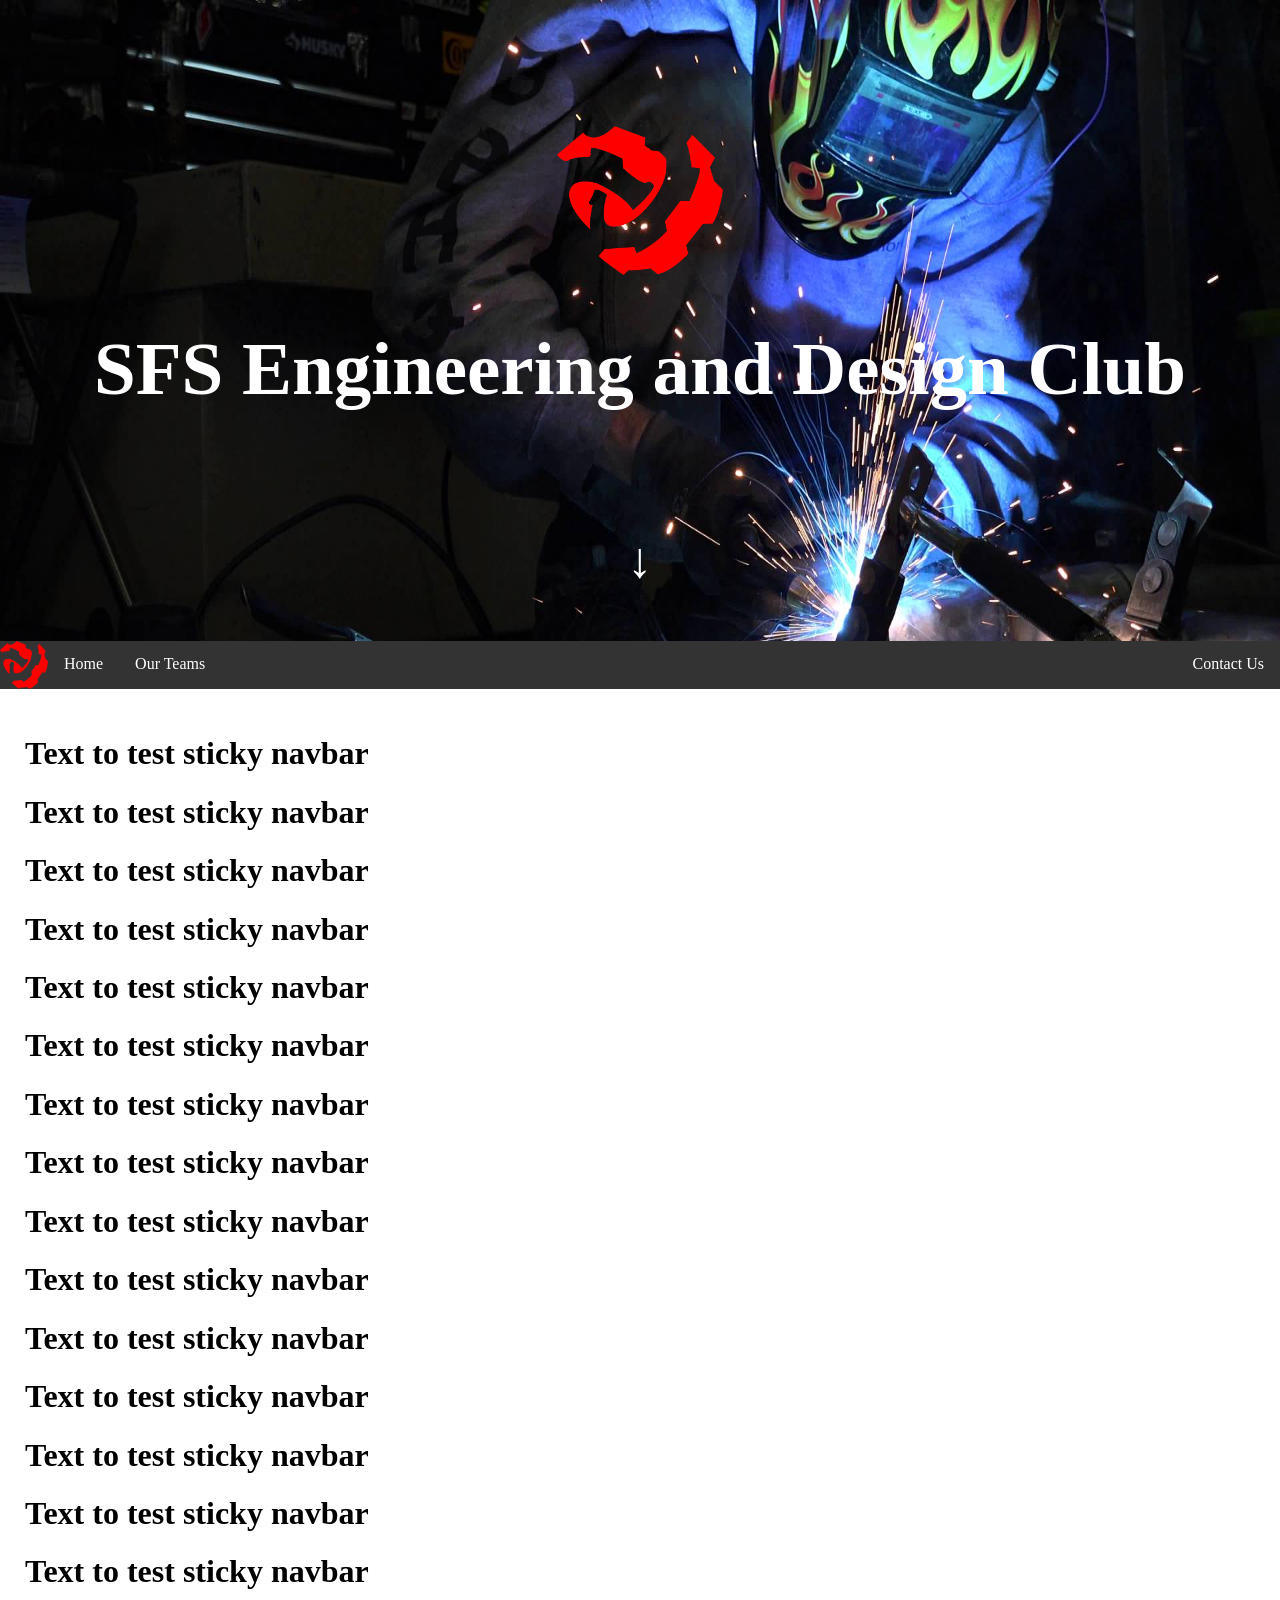
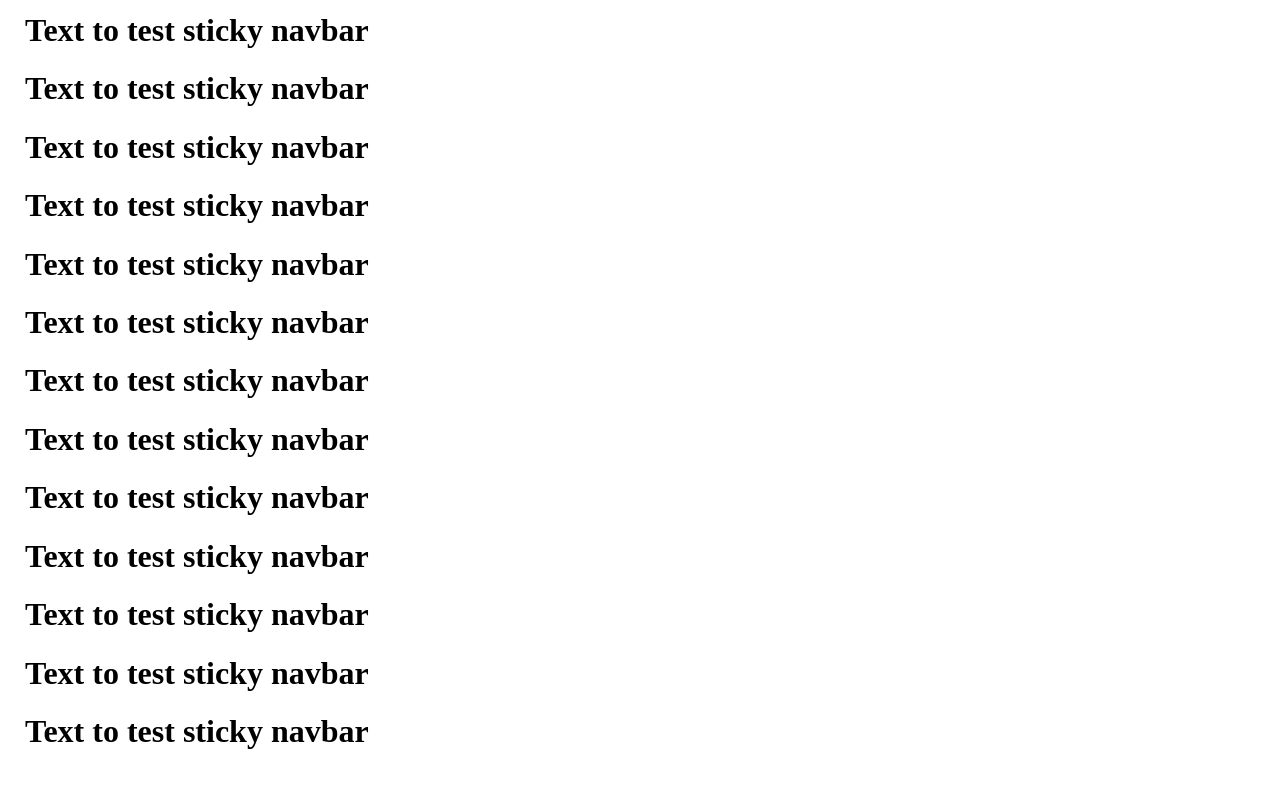
<file: index.html>
﻿<!DOCTYPE html>
<html lang="en">
<head>
	<title>SFS Engineering and Design Club</title>
	<meta charset="UTF-8">
	<meta name="keywords" content="SFS Engineering and Design">
	<meta name="description" content="SFS Engineering and Design's Homepage">
	<meta name="author" content="Seoul Foreign School, Alex-LeRoux-25, wesleyfpv">
	<meta name="viewport" content="width=device-width, initial-scale=1.0">
	<link rel="stylesheet" href="css/stylesheet.css">
</head>
<body>
	<!-- <nav> -->
	<div>
		<br />
		<br />
		<br />
		<br />
		<br />
		<br />
		<br />
		<img style="width: 48px; height: 48px; display: block; margin-left: auto; margin-right: auto; width: 13%; height: 13%;" src="images/APRFGraphicsKit/SFS-Logo.png" alt="SFS Logo">
		<h1 style="text-align: center; color: white; font-size: 75px;">SFS Engineering and Design Club</h1>
		<br />
		<br />
		<h1 style="text-align: center; color: white; font-size: 50px;">↓</h1>
		<br />
	</div>
	<ul>
		<li>
			<a class="navImage" href="index.html" style="display: unset; background-color: none;"><img src="images/APRFGraphicsKit/SFS-Logo.png" alt="SFS Logo"></a>
		</li>
		<li>
			<a href="index.html">Home</a>
		</li>
		<li class="dropdown">
			<a href="" class="dropbutton">Our Teams</a>
			<div class="dropdown-content">
				<a href="">Arcade Machine Division</a>
				<a href="">APRF Division</a>
				<a href="">Go Kart Division</a>
			</div>
		</li>
		<li style="float:right">
			<a href="contact.html">Contact Us</a>
		</li>
		<!--
	<li>
		<a href="">Button</a>
	</li>

	<li class="dropdown">
		<a href="" class="dropbutton">Button v2</a>
		<div class="dropdown-content">
			<a href="">Drop 1</a>
			<a href="">Drop 2</a>
			<a href="">Drop 3</a>
		</div>
	</li>
	-->
	</ul>
	<!-- </nav> -->
	<main>
		<h1>Text to test sticky navbar</h1>
		<h1>Text to test sticky navbar</h1>
		<h1>Text to test sticky navbar</h1>
		<h1>Text to test sticky navbar</h1>
		<h1>Text to test sticky navbar</h1>
		<h1>Text to test sticky navbar</h1>
		<h1>Text to test sticky navbar</h1>
		<h1>Text to test sticky navbar</h1>
		<h1>Text to test sticky navbar</h1>
		<h1>Text to test sticky navbar</h1>
		<h1>Text to test sticky navbar</h1>
		<h1>Text to test sticky navbar</h1>
		<h1>Text to test sticky navbar</h1>
		<h1>Text to test sticky navbar</h1>
		<h1>Text to test sticky navbar</h1>
		<h1>Text to test sticky navbar</h1>
		<h1>Text to test sticky navbar</h1>
		<h1>Text to test sticky navbar</h1>
		<h1>Text to test sticky navbar</h1>
		<h1>Text to test sticky navbar</h1>
		<h1>Text to test sticky navbar</h1>
		<h1>Text to test sticky navbar</h1>
		<h1>Text to test sticky navbar</h1>
		<h1>Text to test sticky navbar</h1>
		<h1>Text to test sticky navbar</h1>
		<h1>Text to test sticky navbar</h1>
		<h1>Text to test sticky navbar</h1>
		<h1>Text to test sticky navbar</h1>
	</main>
</body>
</html>
</file>
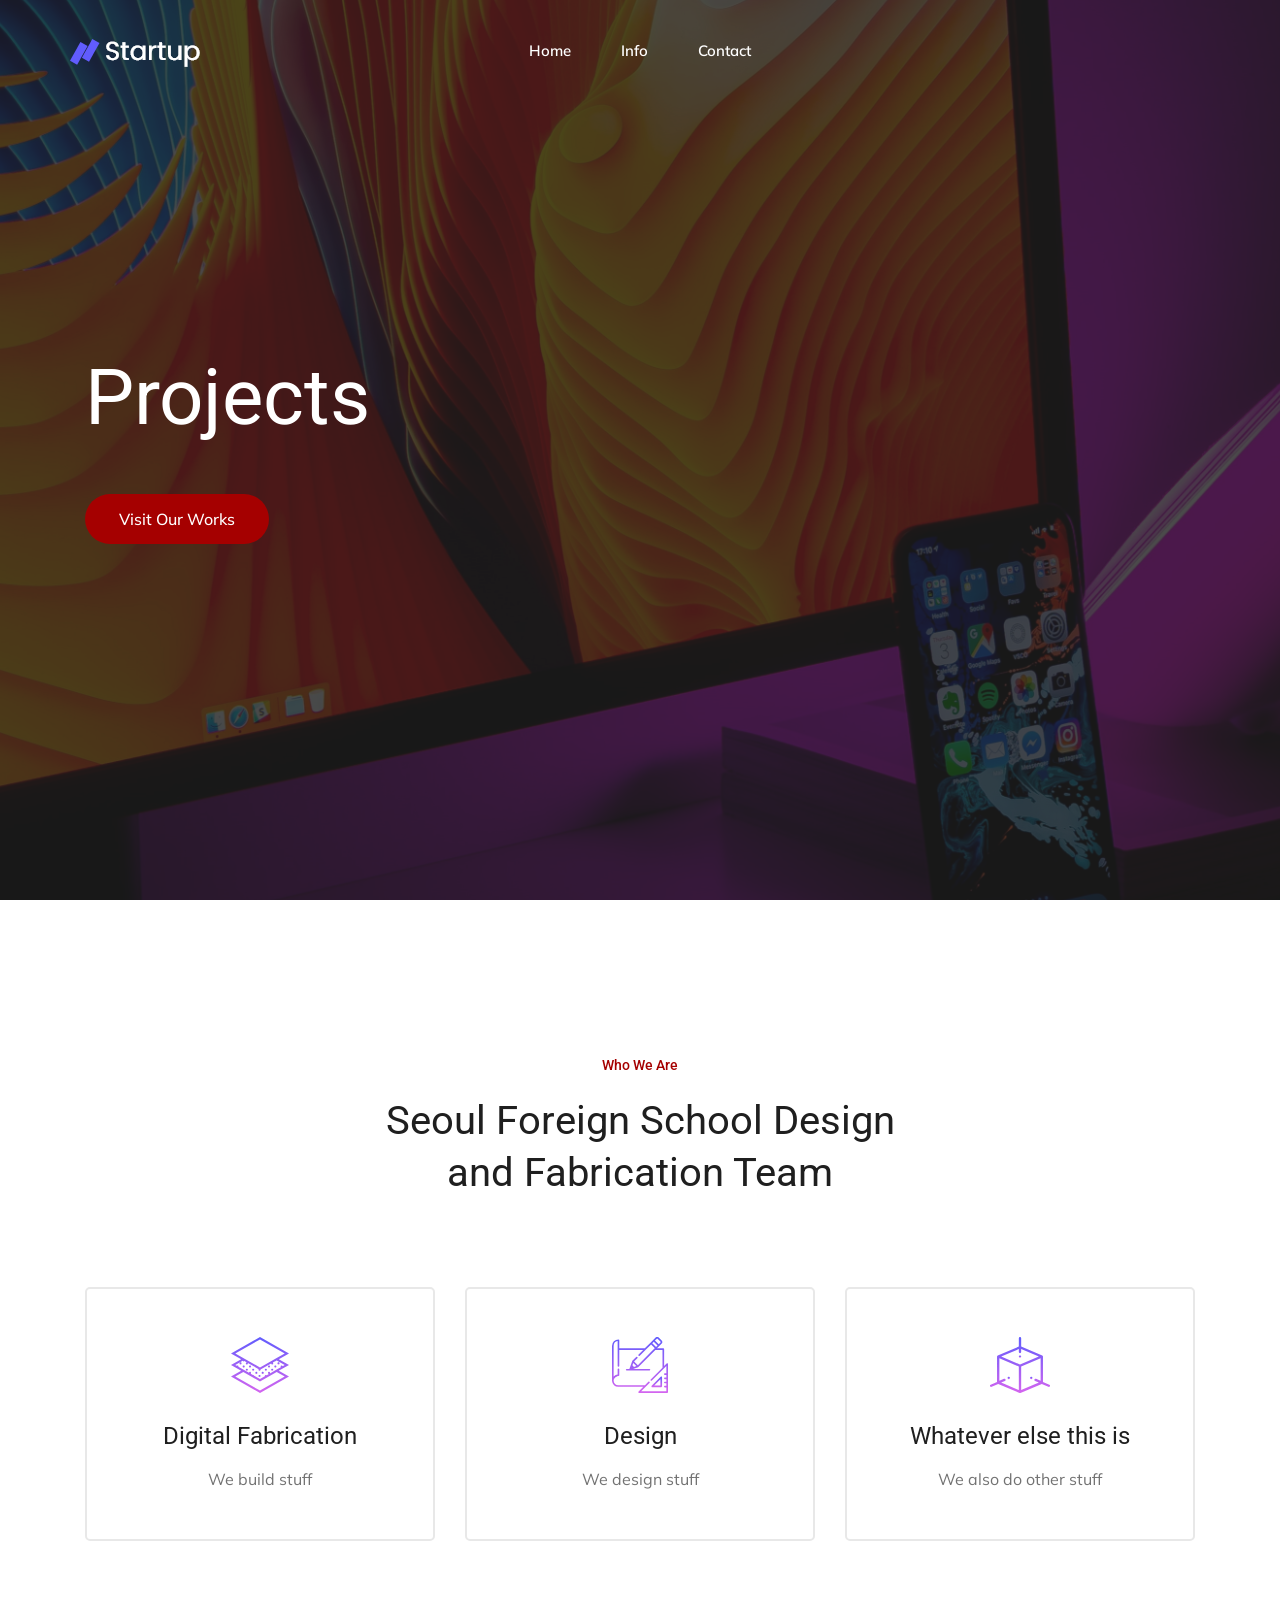
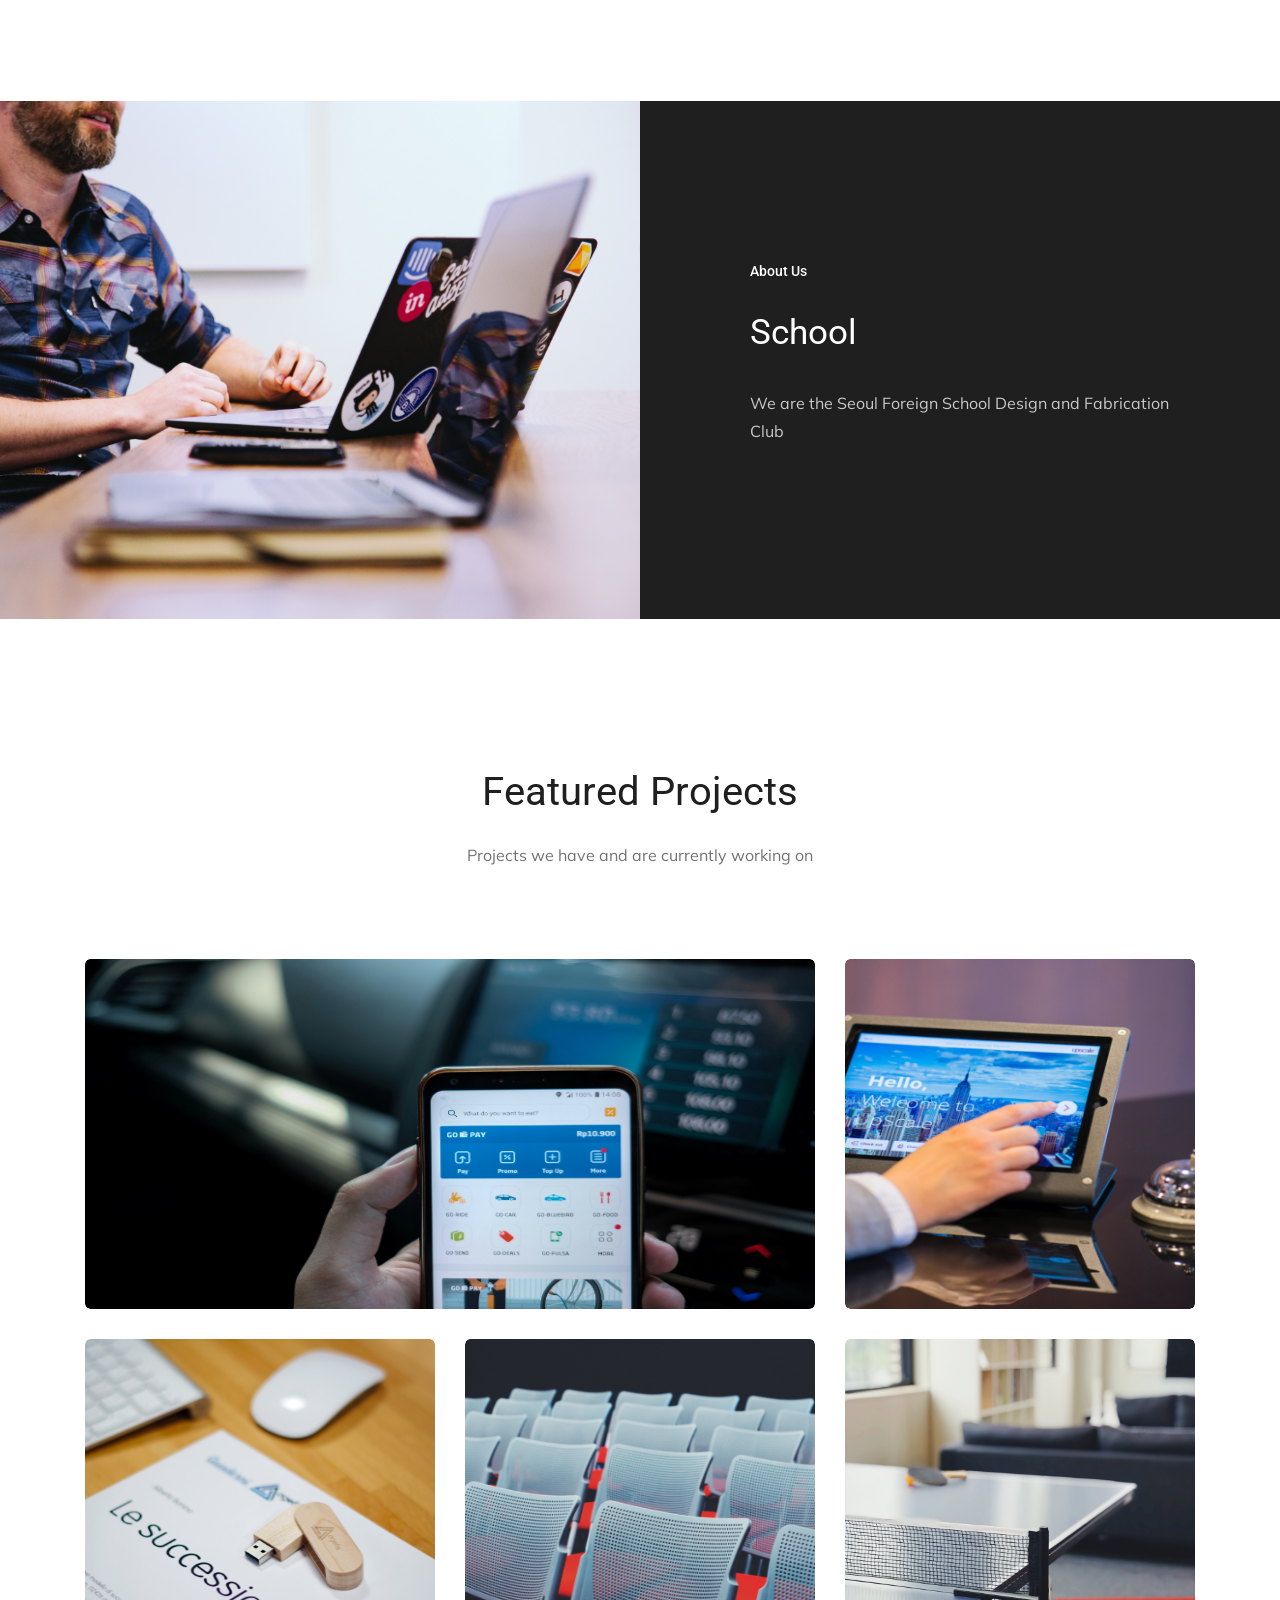
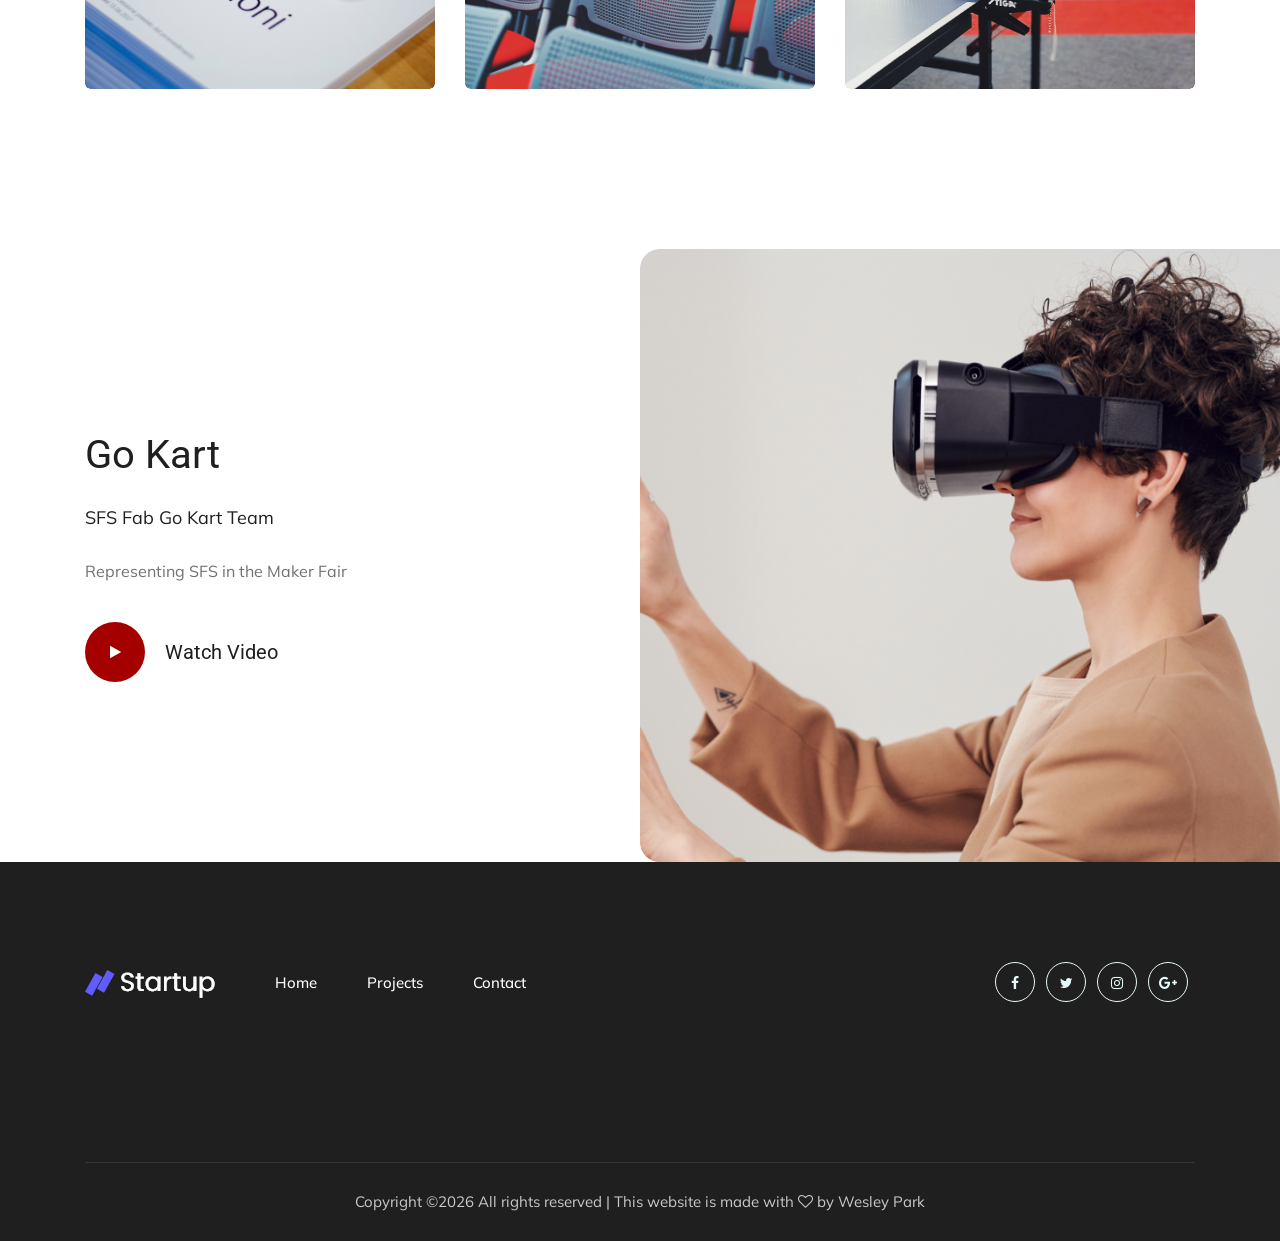
<file: startup/index.html>
<!doctype html>
<html class="no-js" lang="zxx">

<head>
    <meta charset="utf-8">
    <meta http-equiv="x-ua-compatible" content="ie=edge">
    <title>SFS Fabrication</title>
    <meta name="description" content="">
    <meta name="viewport" content="width=device-width, initial-scale=1">


    <!-- CSS here -->
    <link rel="stylesheet" href="css/bootstrap.min.css">
    <link rel="stylesheet" href="css/font-awesome.min.css">
    <link rel="stylesheet" href="css/themify-icons.css">
    <link rel="stylesheet" href="css/nice-select.css">
    <link rel="stylesheet" href="css/flaticon.css">
    <link rel="stylesheet" href="css/gijgo.css">
    <link rel="stylesheet" href="css/animate.min.css">
    <link rel="stylesheet" href="css/slick.css">
    <link rel="stylesheet" href="css/slicknav.css">
    <link rel="stylesheet" href="css/style.css">
    <!-- <link rel="stylesheet" href="css/responsive.css"> -->
</head>

<body>
    <!--[if lte IE 9]>
            <p class="browserupgrade">You are using an <strong>outdated</strong> browser. Please <a href="https://browsehappy.com/">upgrade your browser</a> to improve your experience and security.</p>
        <![endif]-->

    <!-- header-start -->
    <header>
        <div class="header-area ">
            <div id="sticky-header" class="main-header-area">
                <div class="container-fluid p-0">
                    <div class="row align-items-center no-gutters">
                        <div class="col-xl-2 col-lg-2">
                            <div class="logo-img">
                                <a href="index.html">
                                    <img src="img/logo.png" alt="">
                                </a>
                            </div>
                        </div>
                        <div class="col-xl-8 col-lg-8">
                            <div class="main-menu  d-none d-lg-block text-center">
                                <nav>
                                    <ul id="navigation">
                                        <li><a class="active" href="1.html">Home</a></li>
                                        <li><a href="index.html">Info</a></li>
                                        <li><a href="contact.html">Contact</a></li>
                                    </ul>
                                </nav>
                            </div>
                        </div>

                        <div class="col-12">
                            <div class="mobile_menu d-block d-lg-none"></div>
                        </div>
                    </div>
                </div>
            </div>
        </div>
    </header>
    <!-- header-end -->

    <!-- slider_area_start -->
    <div class="slider_area">
        <div class="single_slider  d-flex align-items-center slider_bg_1 overlay">
            <div class="container">
                <div class="row align-items-center justify-content-start">
                    <div class="col-lg-10 col-md-10">
                        <div class="slider_text">
                            <h3 class="wow fadeInLeft" data-wow-duration="1s" data-wow-delay=".1s">
                                Projects
                            </h3>
                            <a class="boxed-btn3 wow fadeInLeft"  data-wow-duration="1s" data-wow-delay=".2s" href="portfolio.html">Visit Our Works</a>
                        </div>
                    </div>
                </div>
            </div>
        </div>
    </div>
    <!-- slider_area_end -->

    <!-- service_area  -->
    <div class="service_area">
        <div class="container">
            <div class="row justify-content-center">
                <div class="col-lg-6">
                    <div class="section_title text-center mb-70">
                        <span class="wow fadeInUp" data-wow-duration="1s" data-wow-delay=".1s" >Who we are</span>
                        <h3 class="wow fadeInUp" data-wow-duration="1.2s" data-wow-delay=".2s">Seoul Foreign School Design and Fabrication Team</h3>
                    </div>
                </div>
            </div>
            <div class="row">
                <div class="col-xl-4 col-md-4">
                    <div class="single_service text-center wow fadeInLeft" data-wow-duration="1.2s" data-wow-delay=".4s">
                        <div class="icon">
                            <img src="img/svg_icon/1.svg" alt="">
                        </div>
                        <h3>Digital Fabrication</h3>
                        <p>We build stuff</p>
                    </div>
                </div>
                <div class="col-xl-4 col-md-4">
                    <div class="single_service text-center wow fadeInUp" data-wow-duration="1s" data-wow-delay=".3s">
                        <div class="icon">
                            <img src="img/svg_icon/2.svg" alt="">
                        </div>
                        <h3>Design</h3>
                        <p>We design stuff</p>
                    </div>
                </div>
                <div class="col-xl-4 col-md-4">
                    <div class="single_service text-center wow fadeInRight" data-wow-duration="1.2s" data-wow-delay=".4s">
                        <div class="icon">
                            <img src="img/svg_icon/3.svg" alt="">
                        </div>
                        <h3>Whatever else this is</h3>
                        <p>We also do other stuff</p>
                    </div>
                </div>
            </div>
        </div>
    </div>
    <!--/ service_area  -->

    <div class="about_area">
        <div class="container">
            <div class="row justify-content-end">
                <div class="col-lg-5 offset-lg-1">
                    <div class="about_info">
                        <div class="section_title white_text">
                            <span class="wow fadeInUp" data-wow-duration="1s" data-wow-delay=".3s">About Us</span>
                            <h3 class="wow fadeInUp" data-wow-duration="1s" data-wow-delay=".4s">School</h3>
                            <p class="mid_text wow fadeInUp" data-wow-duration="1s" data-wow-delay=".5s">We are the Seoul Foreign School Design and Fabrication Club</p>
                        </div>
                    </div>
                </div>
            </div>
        </div>
    </div>

    <!-- portfolio_image_area  -->
    <div class="portfolio_image_area">
        <div class="container">
            <div class="row justify-content-center">
                <div class="col-lg-6">
                    <div class="section_title text-center mb-90">
                        <h3 class="wow fadeInUp" data-wow-duration="1s" data-wow-delay=".3s">Featured Projects</h3>
                        <p class="wow fadeInUp" data-wow-duration="1s" data-wow-delay=".4s">Projects we have and are currently working on</p>
                    </div>
                </div>
            </div>
            <div class="row">
                <div class="col-lg-8 col-md-12">
                    <div class="single_Portfolio wow fadeInUp" data-wow-duration="1s" data-wow-delay=".3s">
                        <div class="portfolio_thumb">
                            <img src="img/portfolio/1.png" alt="">
                        </div>
                        <div class="portfolio_hover">
                            <div class="title">
                                <span>Project 1</span>
                                    <h3>What we have been doing</h3>
                            </div>
                        </div>
                    </div>
                </div>
                <div class="col-lg-4 col-md-6">
                    <div class="single_Portfolio wow fadeInUp" data-wow-duration="1s" data-wow-delay=".4s">
                        <div class="portfolio_thumb">
                            <img src="img/portfolio/2.png" alt="">
                        </div>
                        <div class="portfolio_hover">
                            <div class="title">
                                <span>Project 2</span>
                                    <h3>What we have been doing</h3>
                            </div>
                        </div>
                    </div>
                </div>
                <div class="col-lg-4 col-md-6 col-lg-4">
                    <div class="single_Portfolio wow fadeInUp" data-wow-duration="1s" data-wow-delay=".5s">
                        <div class="portfolio_thumb">
                            <img src="img/portfolio/3.png" alt="">
                        </div>
                        <div class="portfolio_hover">
                            <div class="title">
                                <span>Project 3</span>
                                    <h3>What we have been doing</h3>
                            </div>
                        </div>
                    </div>
                </div>
                <div class="col-lg-4 col-md-6 col-lg-4">
                    <div class="single_Portfolio wow fadeInUp" data-wow-duration="1s" data-wow-delay=".6s">
                        <div class="portfolio_thumb">
                            <img src="img/portfolio/4.png" alt="">
                        </div>
                        <div class="portfolio_hover">
                            <div class="title">
                                <span>Project 4</span>
                                    <h3>What we have been doing</h3>
                            </div>
                        </div>
                    </div>
                </div>
                <div class="col-lg-4 col-md-6 col-lg-4">
                    <div class="single_Portfolio wow fadeInUp" data-wow-duration="1s" data-wow-delay=".7s">
                        <div class="portfolio_thumb">
                            <img src="img/portfolio/5.png" alt="">
                        </div>
                        <div class="portfolio_hover">
                            <div class="title">
                                <span>Project 5</span>
                                    <h3>What we have been doing</h3>
                            </div>
                        </div>
                    </div>
                </div>
            </div>
        </div>
    </div>
    <!--/ portfolio_image_area  -->

    <div class="how_we_work_area">
        <div class="container">
            <div class="row">
                <div class="col-lg-5">
                    <div class="work_info">
                        <div class="section_title">
                            <h3 class="wow fadeInLeft" data-wow-duration="1s" data-wow-delay=".3s">Go Kart</h3>
                            <p class="mid_text wow fadeInLeft" data-wow-duration="1s" data-wow-delay=".4s">SFS Fab Go Kart Team</p>
                            <p class="last_p wow fadeInRight" data-wow-duration="1s" data-wow-delay=".5s">Representing SFS in the Maker Fair</p>
                        </div>
                        <div class="video_watch d-flex align-items-center">
                            <div class="play_btn wow fadeInUp" data-wow-duration="1s" data-wow-delay=".6s">
                                <a href="https://www.youtube.com/watch?v=D7tF-cY2M9o" class="video_icon popup-video"> <i class="fa fa-play"></i> </a>
                            </div>
                           <span class="wow fadeInLeft" data-wow-duration="1s" data-wow-delay=".7s"> Watch Video</span>
                        </div>
                    </div>
                </div>
            </div>
        </div>
    </div>



    <!-- footer start -->
    <footer class="footer">
        <div class="footer_top">
            <div class="container">
                <div class="row align-items-center">
                    <div class="col-lg-2 col-md-3">
                        <div class="footer_logo wow fadeInRight" data-wow-duration="1s" data-wow-delay=".3s">
                            <a href="index.html">
                                <img src="img/logo.png" alt="">
                            </a>
                        </div>
                    </div>
                    <div class="col-xl-7 col-lg-7 col-md-9">
                        <div class="menu_links">
                            <ul>
                                <li><a class="wow fadeInDown" data-wow-duration="1s" data-wow-delay=".2s" href="#">Home</a class="wow fadeInUp" data-wow-duration="1s" data-wow-delay=".3s"></li>
                                <li><a class="wow fadeInDown" data-wow-duration="1s" data-wow-delay=".4s" href="#">Projects</a></li>
                                <li><a class="wow fadeInDown" data-wow-duration="1s" data-wow-delay="1.1s" href="#">Contact</a></li>
                            </ul>
                        </div>
                    </div>
                    <div class="col-lg-3 col-md-12">
                        <div class="socail_links">
                            <ul>
                                <li><a class="wow fadeInUp" data-wow-duration="1s" data-wow-delay=".3s" href="#"> <i class="fa fa-facebook"></i> </a></li>
                                <li><a class="wow fadeInUp" data-wow-duration="1s" data-wow-delay=".4s" href="#"> <i class="fa fa-twitter"></i> </a></li>
                                <li><a class="wow fadeInUp" data-wow-duration="1s" data-wow-delay=".5s" href="#"> <i class="fa fa-instagram"></i> </a></li>
                                <li><a class="wow fadeInUp" data-wow-duration="1s" data-wow-delay=".6s" href="#"> <i class="fa fa-google-plus"></i> </a></li>
                            </ul>
                        </div>
                    </div>
                </div>
            </div>
        </div>
        <div class="copy-right_text">
            <div class="container">
                <div class="footer_border"></div>
                <div class="row">
                    <div class="col-xl-12">
                        <p class="copy_right text-center wow fadeInUp" data-wow-duration="1s" data-wow-delay="1.3s">
Copyright &copy;<script>document.write(new Date().getFullYear());</script> All rights reserved | This website is made with <i class="fa fa-heart-o" aria-hidden="true"></i> by Wesley Park</a>
                        </p>
                    </div>
                </div>
            </div>
        </div>
    </footer>
    <!--/ footer end  -->

    <!-- JS here -->

    <!--contact js-->

</body>

</html>
</file>
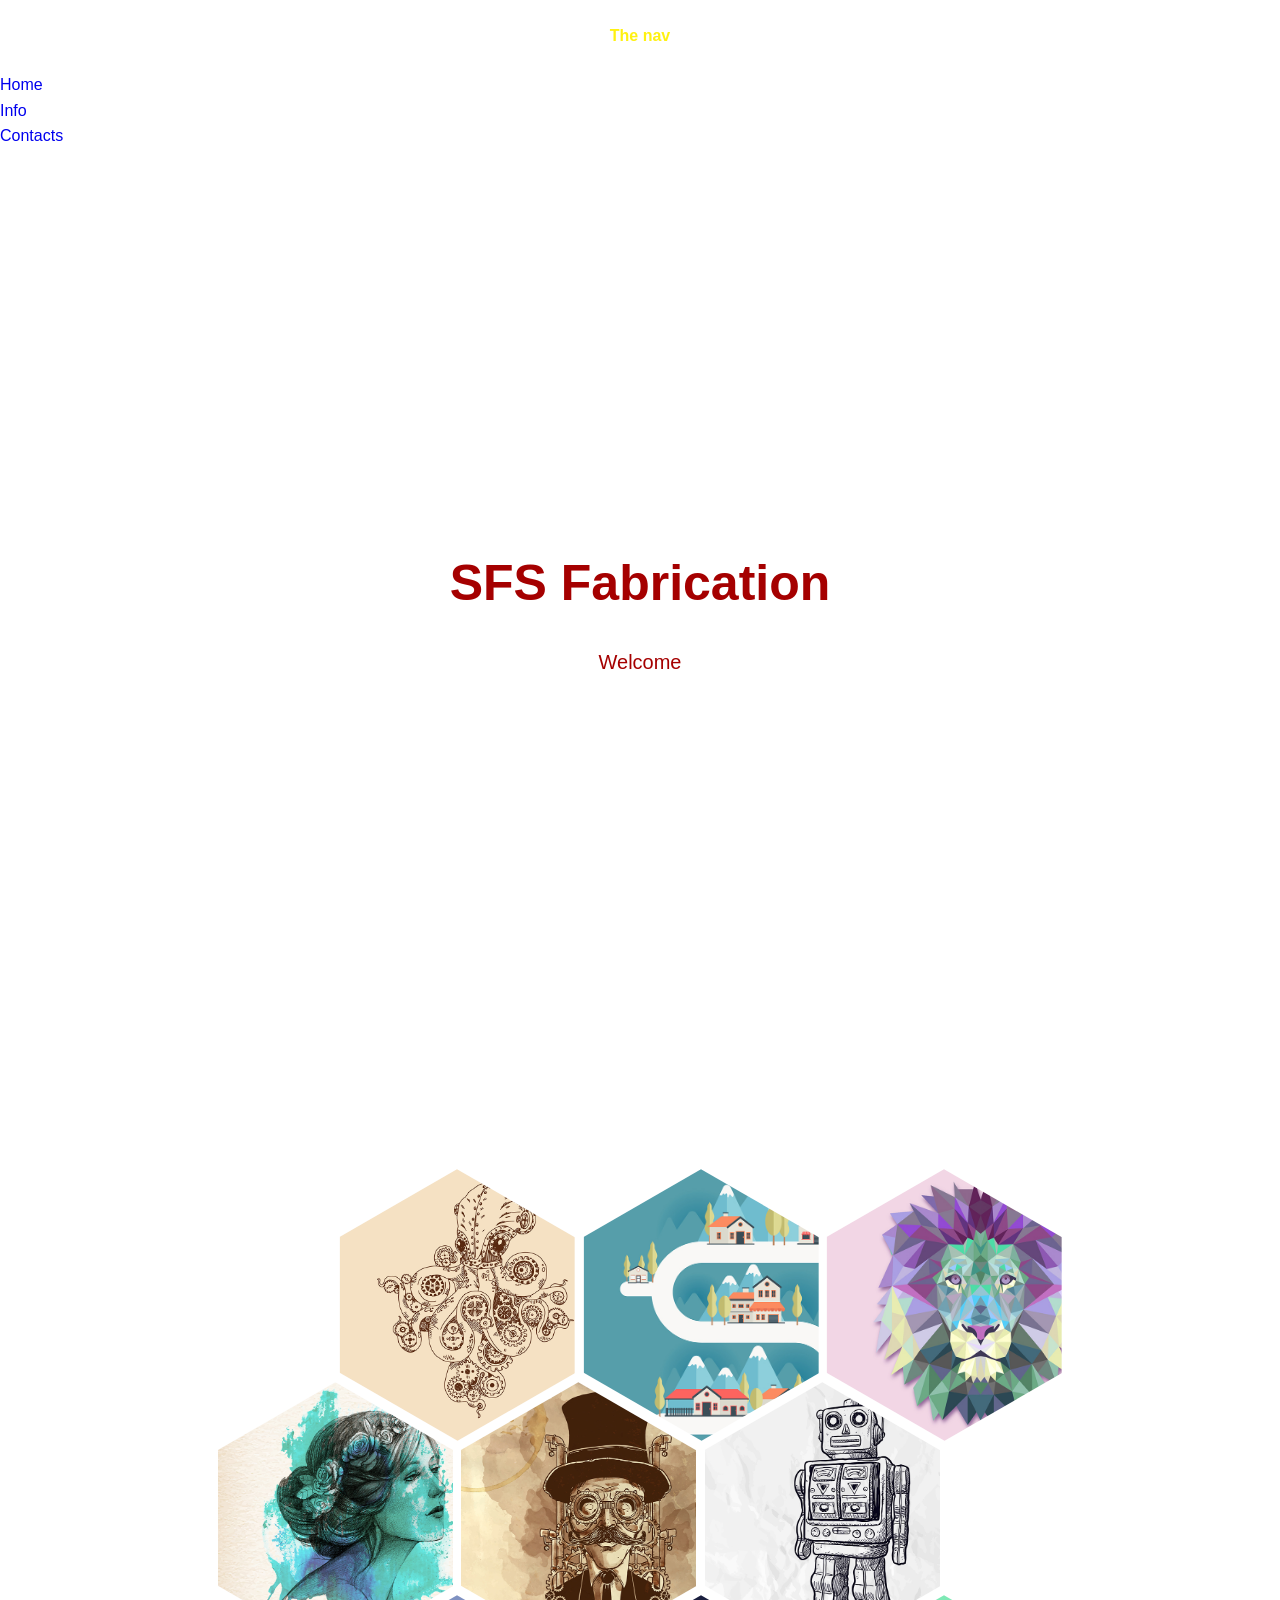
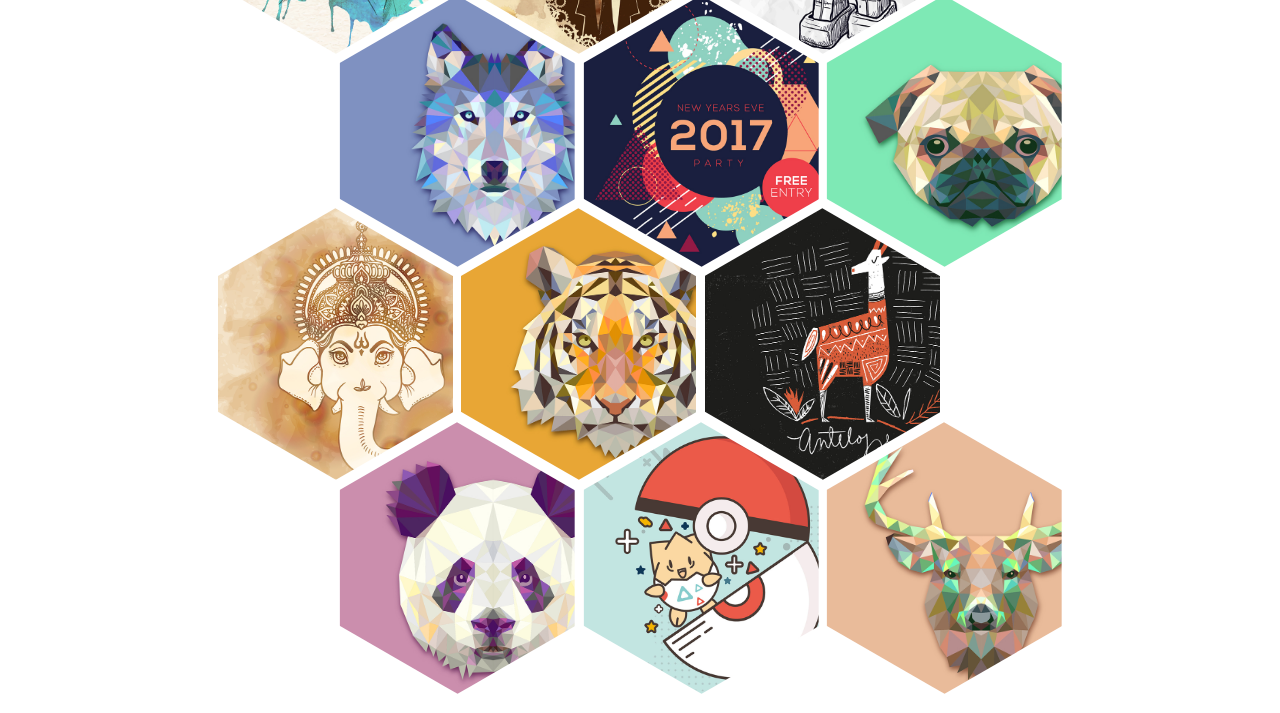
<file: startup/1.html>
<!DOCTYPE html>
<html lang="en">

<head>
	<title>SFS Fabrication</title>
	<meta charset="utf-8">
	<meta http-equiv="x-ua-compatible" content="ie=edge">
	<meta name="viewport" content="width=device-width, initial-scale=1">
	<meta name="description" content="SFS Fabrication">
	<link rel="stylesheet" type="text/css" href="styles/normalize.min.css">
	<link rel="stylesheet" type="text/css" href="styles/styles.css">



</head>

<body>

	<nav>
		<div class="logo">
			<h4>The nav</h4>
		</div>
	</nav>
	<ul>
		<li>
			<a href="#" class="text">Home</a>
		</li>
		<li>
			<a href="index.html">Info</a>
		</li>
		<li>
			<a href="contact.html">Contacts</a>
		</li>
	</ul>




	<header id="showcase">
		<h1>SFS Fabrication</h1>
		<p>Welcome</p>
	</header>
	</section>


	<ul id="grid" class="clr">
		<li>
			<a href="#item1">
				<div class="hexagon">
					<img src="images/1.jpg" alt="Lorem Ipsum" />
					<div class="overlay"></div>
				</div>
			</a>
		</li>
		<li>
			<a href="#item2">
				<div class="hexagon">
					<img src="images/2.jpg" alt="Lorem Ipsum" />
					<div class="overlay"></div>
				</div>
			</a>
		</li>
		<li>
			<a href="#item3">
				<div class="hexagon">
					<img src="images/3.jpg" alt="Lorem Ipsum" />
					<div class="overlay"></div>
				</div>
			</a>
		</li>
		<li>
			<a href="#item4">
				<div class="hexagon">
					<img src="images/4.jpg" alt="Lorem Ipsum" />
					<div class="overlay"></div>
				</div>
			</a>
		</li>
		<li>
			<a href="#item5">
				<div class="hexagon">
					<img src="images/5.jpg" alt="Lorem Ipsum" />
					<div class="overlay"></div>
				</div>
			</a>
		</li>
		<li>
			<a href="#item6">
				<div class="hexagon">
					<img src="images/6.jpg" alt="Lorem Ipsum" />
					<div class="overlay"></div>
				</div>
			</a>
		</li>
		<li>
			<a href="#item7">
				<div class="hexagon">
					<img src="images/7.jpg" alt="Lorem Ipsum" />
					<div class="overlay"></div>
				</div>
			</a>
		</li>
		<li>
			<a href="#item8">
				<div class="hexagon">
					<img src="images/8.jpg" alt="Lorem Ipsum" />
					<div class="overlay"></div>
				</div>
			</a>
		</li>
		<li>
			<a href="#item9">
				<div class="hexagon">
					<img src="images/9.jpg" alt="Lorem Ipsum" />
					<div class="overlay"></div>
				</div>
			</a>
		</li>
		<li>
			<a href="#item10">
				<div class="hexagon">
					<img src="images/10.jpg" alt="Lorem Ipsum" />
					<div class="overlay"></div>
				</div>
			</a>
		</li>
		<li>
			<a href="#item11">
				<div class="hexagon">
					<img src="images/11.jpg" alt="Lorem Ipsum" />
					<div class="overlay"></div>
				</div>
			</a>
		</li>
		<li>
			<a href="#item12">
				<div class="hexagon">
					<img src="images/12.jpg" alt="Lorem Ipsum" />
					<div class="overlay"></div>
				</div>
			</a>
		</li>
		<li>
			<a href="#item13">
				<div class="hexagon">
					<img src="images/13.jpg" alt="Lorem Ipsum" />
					<div class="overlay"></div>
				</div>
			</a>
		</li>
		<li>
			<a href="#item14">
				<div class="hexagon">
					<img src="images/14.jpg" alt="Lorem Ipsum" />
					<div class="overlay"></div>
				</div>
			</a>
		</li>
		<li>
			<a href="#item15">
				<div class="hexagon">
					<img src="images/15.jpg" alt="Lorem Ipsum" />
					<div class="overlay"></div>
				</div>
			</a>
		</li>
	</ul>
	<div id="item1">
		<div class="left">
			<a href="#">
				<div class="button">
					<p>CLOSE &gt;&gt;</p>
				</div>
			</a>
			<h2>SFS</h2>
			<p>
				We are part of Seoul Foreign High School.
			</p>
		</div>
		<div class="right">
			<img src="images/1.jpg" alt="Lorem Ipsum" />
		</div>
	</div>
	<div id="item2">
		<div class="left">
			<a href="#">
				<div class="button">
					<p>CLOSE &gt;&gt;</p>
				</div>
			</a>
			<h2>Go Kart Project</h2>
			<p>
				This stuff is for the go kart
			</p>
		</div>
		<div class="right">
			<img src="images/2.jpg" alt="Lorem Ipsum" />
		</div>
	</div>
	<div id="item3">
		<div class="left">
			<a href="#">
				<div class="button">
					<p>CLOSE &gt;&gt;</p>
				</div>
			</a>
			<h2>Individual Projects</h2>
			<p>
				For the individual projects
			</p>
		</div>
		<div class="right">
			<img src="images/3.jpg" alt="Lorem Ipsum" />
		</div>
	</div>
	<div id="item4">
		<div class="left">
			<a href="#">
				<div class="button">
					<p>CLOSE &gt;&gt;</p>
				</div>
			</a>
			<h2>ITEM TITLE</h2>
			<p>
				Lorem ipsum dolor sit amet, consectetur adipiscing elit. Phasellus vel molestie orci. Nulla egestas libero tellus, rhoncus facilisis nulla eleifend eget. Donec quis nunc sodales turpis gravida consectetur eu ut diam. Vestibulum ut ante justo.
				Nunc ac tincidunt turpis. Duis at massa consectetur, porta augue sed, elementum est. In hac habitasse platea dictumst. Duis sed sollicitudin risus. Donec fermentum laoreet odio. Nullam nec mi et mauris ultrices dictum. Vestibulum malesuada
				mattis ornare. Ut sit amet tellus nec neque tempus scelerisque. Etiam pretium felis et augue efficitur, eu pharetra sapien consequat. Aenean imperdiet ante mi, eget condimentum mauris imperdiet pulvinar. Mauris ut suscipit eros, sit amet
				congue erat. Fusce nec augue est.
			</p>
		</div>
		<div class="right">
			<img src="images/4.jpg" alt="Lorem Ipsum" />
		</div>
	</div>
	<div id="item5">
		<div class="left">
			<a href="#">
				<div class="button">
					<p>CLOSE &gt;&gt;</p>
				</div>
			</a>
			<h2>ITEM TITLE</h2>
			<p>
				Lorem ipsum dolor sit amet, consectetur adipiscing elit. Phasellus vel molestie orci. Nulla egestas libero tellus, rhoncus facilisis nulla eleifend eget. Donec quis nunc sodales turpis gravida consectetur eu ut diam. Vestibulum ut ante justo.
				Nunc ac tincidunt turpis. Duis at massa consectetur, porta augue sed, elementum est. In hac habitasse platea dictumst. Duis sed sollicitudin risus. Donec fermentum laoreet odio. Nullam nec mi et mauris ultrices dictum. Vestibulum malesuada
				mattis ornare. Ut sit amet tellus nec neque tempus scelerisque. Etiam pretium felis et augue efficitur, eu pharetra sapien consequat. Aenean imperdiet ante mi, eget condimentum mauris imperdiet pulvinar. Mauris ut suscipit eros, sit amet
				congue erat. Fusce nec augue est.
			</p>
		</div>
		<div class="right">
			<img src="images/5.jpg" alt="Lorem Ipsum" />
		</div>
	</div>
	<div id="item6">
		<div class="left">
			<a href="#">
				<div class="button">
					<p>CLOSE &gt;&gt;</p>
				</div>
			</a>
			<h2>ITEM TITLE</h2>
			<p>
				Lorem ipsum dolor sit amet, consectetur adipiscing elit. Phasellus vel molestie orci. Nulla egestas libero tellus, rhoncus facilisis nulla eleifend eget. Donec quis nunc sodales turpis gravida consectetur eu ut diam. Vestibulum ut ante justo.
				Nunc ac tincidunt turpis. Duis at massa consectetur, porta augue sed, elementum est. In hac habitasse platea dictumst. Duis sed sollicitudin risus. Donec fermentum laoreet odio. Nullam nec mi et mauris ultrices dictum. Vestibulum malesuada
				mattis ornare. Ut sit amet tellus nec neque tempus scelerisque. Etiam pretium felis et augue efficitur, eu pharetra sapien consequat. Aenean imperdiet ante mi, eget condimentum mauris imperdiet pulvinar. Mauris ut suscipit eros, sit amet
				congue erat. Fusce nec augue est.
			</p>
		</div>
		<div class="right">
			<img src="images/6.jpg" alt="Lorem Ipsum" />
		</div>
	</div>
	<div id="item7">
		<div class="left">
			<a href="#">
				<div class="button">
					<p>CLOSE &gt;&gt;</p>
				</div>
			</a>
			<h2>ITEM TITLE</h2>
			<p>
				Lorem ipsum dolor sit amet, consectetur adipiscing elit. Phasellus vel molestie orci. Nulla egestas libero tellus, rhoncus facilisis nulla eleifend eget. Donec quis nunc sodales turpis gravida consectetur eu ut diam. Vestibulum ut ante justo.
				Nunc ac tincidunt turpis. Duis at massa consectetur, porta augue sed, elementum est. In hac habitasse platea dictumst. Duis sed sollicitudin risus. Donec fermentum laoreet odio. Nullam nec mi et mauris ultrices dictum. Vestibulum malesuada
				mattis ornare. Ut sit amet tellus nec neque tempus scelerisque. Etiam pretium felis et augue efficitur, eu pharetra sapien consequat. Aenean imperdiet ante mi, eget condimentum mauris imperdiet pulvinar. Mauris ut suscipit eros, sit amet
				congue erat. Fusce nec augue est.
			</p>
		</div>
		<div class="right">
			<img src="images/7.jpg" alt="Lorem Ipsum" />
		</div>
	</div>
	<div id="item8">
		<div class="left">
			<a href="#">
				<div class="button">
					<p>CLOSE &gt;&gt;</p>
				</div>
			</a>
			<h2>ITEM TITLE</h2>
			<p>
				Lorem ipsum dolor sit amet, consectetur adipiscing elit. Phasellus vel molestie orci. Nulla egestas libero tellus, rhoncus facilisis nulla eleifend eget. Donec quis nunc sodales turpis gravida consectetur eu ut diam. Vestibulum ut ante justo.
				Nunc ac tincidunt turpis. Duis at massa consectetur, porta augue sed, elementum est. In hac habitasse platea dictumst. Duis sed sollicitudin risus. Donec fermentum laoreet odio. Nullam nec mi et mauris ultrices dictum. Vestibulum malesuada
				mattis ornare. Ut sit amet tellus nec neque tempus scelerisque. Etiam pretium felis et augue efficitur, eu pharetra sapien consequat. Aenean imperdiet ante mi, eget condimentum mauris imperdiet pulvinar. Mauris ut suscipit eros, sit amet
				congue erat. Fusce nec augue est.
			</p>
		</div>
		<div class="right">
			<img src="images/8.jpg" alt="Lorem Ipsum" />
		</div>
	</div>
	<div id="item9">
		<div class="left">
			<a href="#">
				<div class="button">
					<p>CLOSE &gt;&gt;</p>
				</div>
			</a>
			<h2>ITEM TITLE</h2>
			<p>
				Lorem ipsum dolor sit amet, consectetur adipiscing elit. Phasellus vel molestie orci. Nulla egestas libero tellus, rhoncus facilisis nulla eleifend eget. Donec quis nunc sodales turpis gravida consectetur eu ut diam. Vestibulum ut ante justo.
				Nunc ac tincidunt turpis. Duis at massa consectetur, porta augue sed, elementum est. In hac habitasse platea dictumst. Duis sed sollicitudin risus. Donec fermentum laoreet odio. Nullam nec mi et mauris ultrices dictum. Vestibulum malesuada
				mattis ornare. Ut sit amet tellus nec neque tempus scelerisque. Etiam pretium felis et augue efficitur, eu pharetra sapien consequat. Aenean imperdiet ante mi, eget condimentum mauris imperdiet pulvinar. Mauris ut suscipit eros, sit amet
				congue erat. Fusce nec augue est.
			</p>
		</div>
		<div class="right">
			<img src="images/9.jpg" alt="Lorem Ipsum" />
		</div>
	</div>
	<div id="item10">
		<div class="left">
			<a href="#">
				<div class="button">
					<p>CLOSE &gt;&gt;</p>
				</div>
			</a>
			<h2>ITEM TITLE</h2>
			<p>
				Lorem ipsum dolor sit amet, consectetur adipiscing elit. Phasellus vel molestie orci. Nulla egestas libero tellus, rhoncus facilisis nulla eleifend eget. Donec quis nunc sodales turpis gravida consectetur eu ut diam. Vestibulum ut ante justo.
				Nunc ac tincidunt turpis. Duis at massa consectetur, porta augue sed, elementum est. In hac habitasse platea dictumst. Duis sed sollicitudin risus. Donec fermentum laoreet odio. Nullam nec mi et mauris ultrices dictum. Vestibulum malesuada
				mattis ornare. Ut sit amet tellus nec neque tempus scelerisque. Etiam pretium felis et augue efficitur, eu pharetra sapien consequat. Aenean imperdiet ante mi, eget condimentum mauris imperdiet pulvinar. Mauris ut suscipit eros, sit amet
				congue erat. Fusce nec augue est.
			</p>
		</div>
		<div class="right">
			<img src="images/10.jpg" alt="Lorem Ipsum" />
		</div>
	</div>
	<div id="item11">
		<div class="left">
			<a href="#">
				<div class="button">
					<p>CLOSE &gt;&gt;</p>
				</div>
			</a>
			<h2>ITEM TITLE</h2>
			<p>
				Lorem ipsum dolor sit amet, consectetur adipiscing elit. Phasellus vel molestie orci. Nulla egestas libero tellus, rhoncus facilisis nulla eleifend eget. Donec quis nunc sodales turpis gravida consectetur eu ut diam. Vestibulum ut ante justo.
				Nunc ac tincidunt turpis. Duis at massa consectetur, porta augue sed, elementum est. In hac habitasse platea dictumst. Duis sed sollicitudin risus. Donec fermentum laoreet odio. Nullam nec mi et mauris ultrices dictum. Vestibulum malesuada
				mattis ornare. Ut sit amet tellus nec neque tempus scelerisque. Etiam pretium felis et augue efficitur, eu pharetra sapien consequat. Aenean imperdiet ante mi, eget condimentum mauris imperdiet pulvinar. Mauris ut suscipit eros, sit amet
				congue erat. Fusce nec augue est.
			</p>
		</div>
		<div class="right">
			<img src="images/11.jpg" alt="Lorem Ipsum" />
		</div>
	</div>
	<div id="item12">
		<div class="left">
			<a href="#">
				<div class="button">
					<p>CLOSE &gt;&gt;</p>
				</div>
			</a>
			<h2>ITEM TITLE</h2>
			<p>
				Lorem ipsum dolor sit amet, consectetur adipiscing elit. Phasellus vel molestie orci. Nulla egestas libero tellus, rhoncus facilisis nulla eleifend eget. Donec quis nunc sodales turpis gravida consectetur eu ut diam. Vestibulum ut ante justo.
				Nunc ac tincidunt turpis. Duis at massa consectetur, porta augue sed, elementum est. In hac habitasse platea dictumst. Duis sed sollicitudin risus. Donec fermentum laoreet odio. Nullam nec mi et mauris ultrices dictum. Vestibulum malesuada
				mattis ornare. Ut sit amet tellus nec neque tempus scelerisque. Etiam pretium felis et augue efficitur, eu pharetra sapien consequat. Aenean imperdiet ante mi, eget condimentum mauris imperdiet pulvinar. Mauris ut suscipit eros, sit amet
				congue erat. Fusce nec augue est.
			</p>
		</div>
		<div class="right">
			<img src="images/12.jpg" alt="Lorem Ipsum" />
		</div>
	</div>
	<div id="item13">
		<div class="left">
			<a href="#">
				<div class="button">
					<p>CLOSE &gt;&gt;</p>
				</div>
			</a>
			<h2>ITEM TITLE</h2>
			<p>
				Lorem ipsum dolor sit amet, consectetur adipiscing elit. Phasellus vel molestie orci. Nulla egestas libero tellus, rhoncus facilisis nulla eleifend eget. Donec quis nunc sodales turpis gravida consectetur eu ut diam. Vestibulum ut ante justo.
				Nunc ac tincidunt turpis. Duis at massa consectetur, porta augue sed, elementum est. In hac habitasse platea dictumst. Duis sed sollicitudin risus. Donec fermentum laoreet odio. Nullam nec mi et mauris ultrices dictum. Vestibulum malesuada
				mattis ornare. Ut sit amet tellus nec neque tempus scelerisque. Etiam pretium felis et augue efficitur, eu pharetra sapien consequat. Aenean imperdiet ante mi, eget condimentum mauris imperdiet pulvinar. Mauris ut suscipit eros, sit amet
				congue erat. Fusce nec augue est.
			</p>
		</div>
		<div class="right">
			<img src="images/13.jpg" alt="Lorem Ipsum" />
		</div>
	</div>
	<div id="item14">
		<div class="left">
			<a href="#">
				<div class="button">
					<p>CLOSE &gt;&gt;</p>
				</div>
			</a>
			<h2>ITEM TITLE</h2>
			<p>
				Lorem ipsum dolor sit amet, consectetur adipiscing elit. Phasellus vel molestie orci. Nulla egestas libero tellus, rhoncus facilisis nulla eleifend eget. Donec quis nunc sodales turpis gravida consectetur eu ut diam. Vestibulum ut ante justo.
				Nunc ac tincidunt turpis. Duis at massa consectetur, porta augue sed, elementum est. In hac habitasse platea dictumst. Duis sed sollicitudin risus. Donec fermentum laoreet odio. Nullam nec mi et mauris ultrices dictum. Vestibulum malesuada
				mattis ornare. Ut sit amet tellus nec neque tempus scelerisque. Etiam pretium felis et augue efficitur, eu pharetra sapien consequat. Aenean imperdiet ante mi, eget condimentum mauris imperdiet pulvinar. Mauris ut suscipit eros, sit amet
				congue erat. Fusce nec augue est.
			</p>
		</div>
		<div class="right">
			<img src="images/14.jpg" alt="Lorem Ipsum" />
		</div>
	</div>
	<div id="item15">
		<div class="left">
			<a href="#">
				<div class="button">
					<p>CLOSE &gt;&gt;</p>
				</div>
			</a>
			<h2>ITEM TITLE</h2>
			<p>
				Lorem ipsum dolor sit amet, consectetur adipiscing elit. Phasellus vel molestie orci. Nulla egestas libero tellus, rhoncus facilisis nulla eleifend eget. Donec quis nunc sodales turpis gravida consectetur eu ut diam. Vestibulum ut ante justo.
				Nunc ac tincidunt turpis. Duis at massa consectetur, porta augue sed, elementum est. In hac habitasse platea dictumst. Duis sed sollicitudin risus. Donec fermentum laoreet odio. Nullam nec mi et mauris ultrices dictum. Vestibulum malesuada
				mattis ornare. Ut sit amet tellus nec neque tempus scelerisque. Etiam pretium felis et augue efficitur, eu pharetra sapien consequat. Aenean imperdiet ante mi, eget condimentum mauris imperdiet pulvinar. Mauris ut suscipit eros, sit amet
				congue erat. Fusce nec augue est.
			</p>
		</div>
		<div class="right">
			<img src="images/15.jpg" alt="Lorem Ipsum" />
		</div>

	</div>
</body>

</html>
</file>
<file: css/stylesheet.css>
main {
    padding-top: 25px;
    padding-bottom: 25px;
    padding-left: 25px;
    padding-right: 25px;
}

html, body {
    margin: 0;
    padding: 0;
}

ul {
    list-style-type: none;
    margin: 0;
    padding: 0;
    background-color: #333;
    min-height: 48px;
    position: sticky;
    top: 0;
}

li {
    float: left;
    display: inline;
}

    li img {
        width: 48px;
        height: 48px;
    }

    li a, .dropbutton {
        display: inline-block;
        color: white;
        text-align: center;
        padding: 14px 16px;
        text-decoration: none;
    }

        li a:hover, .dropbutton:hover .dropbutton {
            background-color: red;
        }

    li.dropdown {
        display: inline-block;
    }

.dropdown-content {
    display: none;
    position: absolute;
    background-color: #f9f9f9;
    min-width: 160px;
    box-shadow: 0px 8px 16px 0px rgba(0,0,0,0.2);
    z-index: 1;
}

    .dropdown-content a {
        color: white;
        background-color: #333;
        padding: 12px 16px;
        text-decoration: none;
        display: block;
        text-align: left;
    }

        .dropdown-content a:hover {
            background-color: #f1f1f1;
        }

.dropdown:hover .dropdown-content {
    display: block;
}

div {
    background-image: url('../images/welding.jpg');
    background-repeat: no-repeat;
    background-attachment: fixed;
    background-size: 100% 100%;
}

a.navImage {
    padding: 0px 0px;
    background-color: none;
}

    a.navImage:hover {
        padding: 0px 0px;
        background-color: #333;
    }
</file>
<file: startup/css/themify-icons.css>
@font-face {
	font-family: 'themify';
	src:url('../fonts/themify.eot?-fvbane');
	src:url('../fonts/themify.eot?#iefix-fvbane') format('embedded-opentype'),
		url('../fonts/themify.woff?-fvbane') format('woff'),
		url('../fonts/themify.ttf?-fvbane') format('truetype'),
		url('../fonts/themify.svg?-fvbane#themify') format('svg');
	font-weight: normal;
	font-style: normal;
}

[class^="ti-"], [class*=" ti-"] {
	font-family: 'themify';
	/* speak: none; */
	font-style: normal;
	font-weight: normal;
	font-variant: normal;
	text-transform: none;
	line-height: 1;

	/* Better Font Rendering =========== */
	-webkit-font-smoothing: antialiased;
	-moz-osx-font-smoothing: grayscale;
}

.ti-wand:before {
	content: "\e600";
}
.ti-volume:before {
	content: "\e601";
}
.ti-user:before {
	content: "\e602";
}
.ti-unlock:before {
	content: "\e603";
}
.ti-unlink:before {
	content: "\e604";
}
.ti-trash:before {
	content: "\e605";
}
.ti-thought:before {
	content: "\e606";
}
.ti-target:before {
	content: "\e607";
}
.ti-tag:before {
	content: "\e608";
}
.ti-tablet:before {
	content: "\e609";
}
.ti-star:before {
	content: "\e60a";
}
.ti-spray:before {
	content: "\e60b";
}
.ti-signal:before {
	content: "\e60c";
}
.ti-shopping-cart:before {
	content: "\e60d";
}
.ti-shopping-cart-full:before {
	content: "\e60e";
}
.ti-settings:before {
	content: "\e60f";
}
.ti-search:before {
	content: "\e610";
}
.ti-zoom-in:before {
	content: "\e611";
}
.ti-zoom-out:before {
	content: "\e612";
}
.ti-cut:before {
	content: "\e613";
}
.ti-ruler:before {
	content: "\e614";
}
.ti-ruler-pencil:before {
	content: "\e615";
}
.ti-ruler-alt:before {
	content: "\e616";
}
.ti-bookmark:before {
	content: "\e617";
}
.ti-bookmark-alt:before {
	content: "\e618";
}
.ti-reload:before {
	content: "\e619";
}
.ti-plus:before {
	content: "\e61a";
}
.ti-pin:before {
	content: "\e61b";
}
.ti-pencil:before {
	content: "\e61c";
}
.ti-pencil-alt:before {
	content: "\e61d";
}
.ti-paint-roller:before {
	content: "\e61e";
}
.ti-paint-bucket:before {
	content: "\e61f";
}
.ti-na:before {
	content: "\e620";
}
.ti-mobile:before {
	content: "\e621";
}
.ti-minus:before {
	content: "\e622";
}
.ti-medall:before {
	content: "\e623";
}
.ti-medall-alt:before {
	content: "\e624";
}
.ti-marker:before {
	content: "\e625";
}
.ti-marker-alt:before {
	content: "\e626";
}
.ti-arrow-up:before {
	content: "\e627";
}
.ti-arrow-right:before {
	content: "\e628";
}
.ti-arrow-left:before {
	content: "\e629";
}
.ti-arrow-down:before {
	content: "\e62a";
}
.ti-lock:before {
	content: "\e62b";
}
.ti-location-arrow:before {
	content: "\e62c";
}
.ti-link:before {
	content: "\e62d";
}
.ti-layout:before {
	content: "\e62e";
}
.ti-layers:before {
	content: "\e62f";
}
.ti-layers-alt:before {
	content: "\e630";
}
.ti-key:before {
	content: "\e631";
}
.ti-import:before {
	content: "\e632";
}
.ti-image:before {
	content: "\e633";
}
.ti-heart:before {
	content: "\e634";
}
.ti-heart-broken:before {
	content: "\e635";
}
.ti-hand-stop:before {
	content: "\e636";
}
.ti-hand-open:before {
	content: "\e637";
}
.ti-hand-drag:before {
	content: "\e638";
}
.ti-folder:before {
	content: "\e639";
}
.ti-flag:before {
	content: "\e63a";
}
.ti-flag-alt:before {
	content: "\e63b";
}
.ti-flag-alt-2:before {
	content: "\e63c";
}
.ti-eye:before {
	content: "\e63d";
}
.ti-export:before {
	content: "\e63e";
}
.ti-exchange-vertical:before {
	content: "\e63f";
}
.ti-desktop:before {
	content: "\e640";
}
.ti-cup:before {
	content: "\e641";
}
.ti-crown:before {
	content: "\e642";
}
.ti-comments:before {
	content: "\e643";
}
.ti-comment:before {
	content: "\e644";
}
.ti-comment-alt:before {
	content: "\e645";
}
.ti-close:before {
	content: "\e646";
}
.ti-clip:before {
	content: "\e647";
}
.ti-angle-up:before {
	content: "\e648";
}
.ti-angle-right:before {
	content: "\e649";
}
.ti-angle-left:before {
	content: "\e64a";
}
.ti-angle-down:before {
	content: "\e64b";
}
.ti-check:before {
	content: "\e64c";
}
.ti-check-box:before {
	content: "\e64d";
}
.ti-camera:before {
	content: "\e64e";
}
.ti-announcement:before {
	content: "\e64f";
}
.ti-brush:before {
	content: "\e650";
}
.ti-briefcase:before {
	content: "\e651";
}
.ti-bolt:before {
	content: "\e652";
}
.ti-bolt-alt:before {
	content: "\e653";
}
.ti-blackboard:before {
	content: "\e654";
}
.ti-bag:before {
	content: "\e655";
}
.ti-move:before {
	content: "\e656";
}
.ti-arrows-vertical:before {
	content: "\e657";
}
.ti-arrows-horizontal:before {
	content: "\e658";
}
.ti-fullscreen:before {
	content: "\e659";
}
.ti-arrow-top-right:before {
	content: "\e65a";
}
.ti-arrow-top-left:before {
	content: "\e65b";
}
.ti-arrow-circle-up:before {
	content: "\e65c";
}
.ti-arrow-circle-right:before {
	content: "\e65d";
}
.ti-arrow-circle-left:before {
	content: "\e65e";
}
.ti-arrow-circle-down:before {
	content: "\e65f";
}
.ti-angle-double-up:before {
	content: "\e660";
}
.ti-angle-double-right:before {
	content: "\e661";
}
.ti-angle-double-left:before {
	content: "\e662";
}
.ti-angle-double-down:before {
	content: "\e663";
}
.ti-zip:before {
	content: "\e664";
}
.ti-world:before {
	content: "\e665";
}
.ti-wheelchair:before {
	content: "\e666";
}
.ti-view-list:before {
	content: "\e667";
}
.ti-view-list-alt:before {
	content: "\e668";
}
.ti-view-grid:before {
	content: "\e669";
}
.ti-uppercase:before {
	content: "\e66a";
}
.ti-upload:before {
	content: "\e66b";
}
.ti-underline:before {
	content: "\e66c";
}
.ti-truck:before {
	content: "\e66d";
}
.ti-timer:before {
	content: "\e66e";
}
.ti-ticket:before {
	content: "\e66f";
}
.ti-thumb-up:before {
	content: "\e670";
}
.ti-thumb-down:before {
	content: "\e671";
}
.ti-text:before {
	content: "\e672";
}
.ti-stats-up:before {
	content: "\e673";
}
.ti-stats-down:before {
	content: "\e674";
}
.ti-split-v:before {
	content: "\e675";
}
.ti-split-h:before {
	content: "\e676";
}
.ti-smallcap:before {
	content: "\e677";
}
.ti-shine:before {
	content: "\e678";
}
.ti-shift-right:before {
	content: "\e679";
}
.ti-shift-left:before {
	content: "\e67a";
}
.ti-shield:before {
	content: "\e67b";
}
.ti-notepad:before {
	content: "\e67c";
}
.ti-server:before {
	content: "\e67d";
}
.ti-quote-right:before {
	content: "\e67e";
}
.ti-quote-left:before {
	content: "\e67f";
}
.ti-pulse:before {
	content: "\e680";
}
.ti-printer:before {
	content: "\e681";
}
.ti-power-off:before {
	content: "\e682";
}
.ti-plug:before {
	content: "\e683";
}
.ti-pie-chart:before {
	content: "\e684";
}
.ti-paragraph:before {
	content: "\e685";
}
.ti-panel:before {
	content: "\e686";
}
.ti-package:before {
	content: "\e687";
}
.ti-music:before {
	content: "\e688";
}
.ti-music-alt:before {
	content: "\e689";
}
.ti-mouse:before {
	content: "\e68a";
}
.ti-mouse-alt:before {
	content: "\e68b";
}
.ti-money:before {
	content: "\e68c";
}
.ti-microphone:before {
	content: "\e68d";
}
.ti-menu:before {
	content: "\e68e";
}
.ti-menu-alt:before {
	content: "\e68f";
}
.ti-map:before {
	content: "\e690";
}
.ti-map-alt:before {
	content: "\e691";
}
.ti-loop:before {
	content: "\e692";
}
.ti-location-pin:before {
	content: "\e693";
}
.ti-list:before {
	content: "\e694";
}
.ti-light-bulb:before {
	content: "\e695";
}
.ti-Italic:before {
	content: "\e696";
}
.ti-info:before {
	content: "\e697";
}
.ti-infinite:before {
	content: "\e698";
}
.ti-id-badge:before {
	content: "\e699";
}
.ti-hummer:before {
	content: "\e69a";
}
.ti-home:before {
	content: "\e69b";
}
.ti-help:before {
	content: "\e69c";
}
.ti-headphone:before {
	content: "\e69d";
}
.ti-harddrives:before {
	content: "\e69e";
}
.ti-harddrive:before {
	content: "\e69f";
}
.ti-gift:before {
	content: "\e6a0";
}
.ti-game:before {
	content: "\e6a1";
}
.ti-filter:before {
	content: "\e6a2";
}
.ti-files:before {
	content: "\e6a3";
}
.ti-file:before {
	content: "\e6a4";
}
.ti-eraser:before {
	content: "\e6a5";
}
.ti-envelope:before {
	content: "\e6a6";
}
.ti-download:before {
	content: "\e6a7";
}
.ti-direction:before {
	content: "\e6a8";
}
.ti-direction-alt:before {
	content: "\e6a9";
}
.ti-dashboard:before {
	content: "\e6aa";
}
.ti-control-stop:before {
	content: "\e6ab";
}
.ti-control-shuffle:before {
	content: "\e6ac";
}
.ti-control-play:before {
	content: "\e6ad";
}
.ti-control-pause:before {
	content: "\e6ae";
}
.ti-control-forward:before {
	content: "\e6af";
}
.ti-control-backward:before {
	content: "\e6b0";
}
.ti-cloud:before {
	content: "\e6b1";
}
.ti-cloud-up:before {
	content: "\e6b2";
}
.ti-cloud-down:before {
	content: "\e6b3";
}
.ti-clipboard:before {
	content: "\e6b4";
}
.ti-car:before {
	content: "\e6b5";
}
.ti-calendar:before {
	content: "\e6b6";
}
.ti-book:before {
	content: "\e6b7";
}
.ti-bell:before {
	content: "\e6b8";
}
.ti-basketball:before {
	content: "\e6b9";
}
.ti-bar-chart:before {
	content: "\e6ba";
}
.ti-bar-chart-alt:before {
	content: "\e6bb";
}
.ti-back-right:before {
	content: "\e6bc";
}
.ti-back-left:before {
	content: "\e6bd";
}
.ti-arrows-corner:before {
	content: "\e6be";
}
.ti-archive:before {
	content: "\e6bf";
}
.ti-anchor:before {
	content: "\e6c0";
}
.ti-align-right:before {
	content: "\e6c1";
}
.ti-align-left:before {
	content: "\e6c2";
}
.ti-align-justify:before {
	content: "\e6c3";
}
.ti-align-center:before {
	content: "\e6c4";
}
.ti-alert:before {
	content: "\e6c5";
}
.ti-alarm-clock:before {
	content: "\e6c6";
}
.ti-agenda:before {
	content: "\e6c7";
}
.ti-write:before {
	content: "\e6c8";
}
.ti-window:before {
	content: "\e6c9";
}
.ti-widgetized:before {
	content: "\e6ca";
}
.ti-widget:before {
	content: "\e6cb";
}
.ti-widget-alt:before {
	content: "\e6cc";
}
.ti-wallet:before {
	content: "\e6cd";
}
.ti-video-clapper:before {
	content: "\e6ce";
}
.ti-video-camera:before {
	content: "\e6cf";
}
.ti-vector:before {
	content: "\e6d0";
}
.ti-themify-logo:before {
	content: "\e6d1";
}
.ti-themify-favicon:before {
	content: "\e6d2";
}
.ti-themify-favicon-alt:before {
	content: "\e6d3";
}
.ti-support:before {
	content: "\e6d4";
}
.ti-stamp:before {
	content: "\e6d5";
}
.ti-split-v-alt:before {
	content: "\e6d6";
}
.ti-slice:before {
	content: "\e6d7";
}
.ti-shortcode:before {
	content: "\e6d8";
}
.ti-shift-right-alt:before {
	content: "\e6d9";
}
.ti-shift-left-alt:before {
	content: "\e6da";
}
.ti-ruler-alt-2:before {
	content: "\e6db";
}
.ti-receipt:before {
	content: "\e6dc";
}
.ti-pin2:before {
	content: "\e6dd";
}
.ti-pin-alt:before {
	content: "\e6de";
}
.ti-pencil-alt2:before {
	content: "\e6df";
}
.ti-palette:before {
	content: "\e6e0";
}
.ti-more:before {
	content: "\e6e1";
}
.ti-more-alt:before {
	content: "\e6e2";
}
.ti-microphone-alt:before {
	content: "\e6e3";
}
.ti-magnet:before {
	content: "\e6e4";
}
.ti-line-double:before {
	content: "\e6e5";
}
.ti-line-dotted:before {
	content: "\e6e6";
}
.ti-line-dashed:before {
	content: "\e6e7";
}
.ti-layout-width-full:before {
	content: "\e6e8";
}
.ti-layout-width-default:before {
	content: "\e6e9";
}
.ti-layout-width-default-alt:before {
	content: "\e6ea";
}
.ti-layout-tab:before {
	content: "\e6eb";
}
.ti-layout-tab-window:before {
	content: "\e6ec";
}
.ti-layout-tab-v:before {
	content: "\e6ed";
}
.ti-layout-tab-min:before {
	content: "\e6ee";
}
.ti-layout-slider:before {
	content: "\e6ef";
}
.ti-layout-slider-alt:before {
	content: "\e6f0";
}
.ti-layout-sidebar-right:before {
	content: "\e6f1";
}
.ti-layout-sidebar-none:before {
	content: "\e6f2";
}
.ti-layout-sidebar-left:before {
	content: "\e6f3";
}
.ti-layout-placeholder:before {
	content: "\e6f4";
}
.ti-layout-menu:before {
	content: "\e6f5";
}
.ti-layout-menu-v:before {
	content: "\e6f6";
}
.ti-layout-menu-separated:before {
	content: "\e6f7";
}
.ti-layout-menu-full:before {
	content: "\e6f8";
}
.ti-layout-media-right-alt:before {
	content: "\e6f9";
}
.ti-layout-media-right:before {
	content: "\e6fa";
}
.ti-layout-media-overlay:before {
	content: "\e6fb";
}
.ti-layout-media-overlay-alt:before {
	content: "\e6fc";
}
.ti-layout-media-overlay-alt-2:before {
	content: "\e6fd";
}
.ti-layout-media-left-alt:before {
	content: "\e6fe";
}
.ti-layout-media-left:before {
	content: "\e6ff";
}
.ti-layout-media-center-alt:before {
	content: "\e700";
}
.ti-layout-media-center:before {
	content: "\e701";
}
.ti-layout-list-thumb:before {
	content: "\e702";
}
.ti-layout-list-thumb-alt:before {
	content: "\e703";
}
.ti-layout-list-post:before {
	content: "\e704";
}
.ti-layout-list-large-image:before {
	content: "\e705";
}
.ti-layout-line-solid:before {
	content: "\e706";
}
.ti-layout-grid4:before {
	content: "\e707";
}
.ti-layout-grid3:before {
	content: "\e708";
}
.ti-layout-grid2:before {
	content: "\e709";
}
.ti-layout-grid2-thumb:before {
	content: "\e70a";
}
.ti-layout-cta-right:before {
	content: "\e70b";
}
.ti-layout-cta-left:before {
	content: "\e70c";
}
.ti-layout-cta-center:before {
	content: "\e70d";
}
.ti-layout-cta-btn-right:before {
	content: "\e70e";
}
.ti-layout-cta-btn-left:before {
	content: "\e70f";
}
.ti-layout-column4:before {
	content: "\e710";
}
.ti-layout-column3:before {
	content: "\e711";
}
.ti-layout-column2:before {
	content: "\e712";
}
.ti-layout-accordion-separated:before {
	content: "\e713";
}
.ti-layout-accordion-merged:before {
	content: "\e714";
}
.ti-layout-accordion-list:before {
	content: "\e715";
}
.ti-ink-pen:before {
	content: "\e716";
}
.ti-info-alt:before {
	content: "\e717";
}
.ti-help-alt:before {
	content: "\e718";
}
.ti-headphone-alt:before {
	content: "\e719";
}
.ti-hand-point-up:before {
	content: "\e71a";
}
.ti-hand-point-right:before {
	content: "\e71b";
}
.ti-hand-point-left:before {
	content: "\e71c";
}
.ti-hand-point-down:before {
	content: "\e71d";
}
.ti-gallery:before {
	content: "\e71e";
}
.ti-face-smile:before {
	content: "\e71f";
}
.ti-face-sad:before {
	content: "\e720";
}
.ti-credit-card:before {
	content: "\e721";
}
.ti-control-skip-forward:before {
	content: "\e722";
}
.ti-control-skip-backward:before {
	content: "\e723";
}
.ti-control-record:before {
	content: "\e724";
}
.ti-control-eject:before {
	content: "\e725";
}
.ti-comments-smiley:before {
	content: "\e726";
}
.ti-brush-alt:before {
	content: "\e727";
}
.ti-youtube:before {
	content: "\e728";
}
.ti-vimeo:before {
	content: "\e729";
}
.ti-twitter:before {
	content: "\e72a";
}
.ti-time:before {
	content: "\e72b";
}
.ti-tumblr:before {
	content: "\e72c";
}
.ti-skype:before {
	content: "\e72d";
}
.ti-share:before {
	content: "\e72e";
}
.ti-share-alt:before {
	content: "\e72f";
}
.ti-rocket:before {
	content: "\e730";
}
.ti-pinterest:before {
	content: "\e731";
}
.ti-new-window:before {
	content: "\e732";
}
.ti-microsoft:before {
	content: "\e733";
}
.ti-list-ol:before {
	content: "\e734";
}
.ti-linkedin:before {
	content: "\e735";
}
.ti-layout-sidebar-2:before {
	content: "\e736";
}
.ti-layout-grid4-alt:before {
	content: "\e737";
}
.ti-layout-grid3-alt:before {
	content: "\e738";
}
.ti-layout-grid2-alt:before {
	content: "\e739";
}
.ti-layout-column4-alt:before {
	content: "\e73a";
}
.ti-layout-column3-alt:before {
	content: "\e73b";
}
.ti-layout-column2-alt:before {
	content: "\e73c";
}
.ti-instagram:before {
	content: "\e73d";
}
.ti-google:before {
	content: "\e73e";
}
.ti-github:before {
	content: "\e73f";
}
.ti-flickr:before {
	content: "\e740";
}
.ti-facebook:before {
	content: "\e741";
}
.ti-dropbox:before {
	content: "\e742";
}
.ti-dribbble:before {
	content: "\e743";
}
.ti-apple:before {
	content: "\e744";
}
.ti-android:before {
	content: "\e745";
}
.ti-save:before {
	content: "\e746";
}
.ti-save-alt:before {
	content: "\e747";
}
.ti-yahoo:before {
	content: "\e748";
}
.ti-wordpress:before {
	content: "\e749";
}
.ti-vimeo-alt:before {
	content: "\e74a";
}
.ti-twitter-alt:before {
	content: "\e74b";
}
.ti-tumblr-alt:before {
	content: "\e74c";
}
.ti-trello:before {
	content: "\e74d";
}
.ti-stack-overflow:before {
	content: "\e74e";
}
.ti-soundcloud:before {
	content: "\e74f";
}
.ti-sharethis:before {
	content: "\e750";
}
.ti-sharethis-alt:before {
	content: "\e751";
}
.ti-reddit:before {
	content: "\e752";
}
.ti-pinterest-alt:before {
	content: "\e753";
}
.ti-microsoft-alt:before {
	content: "\e754";
}
.ti-linux:before {
	content: "\e755";
}
.ti-jsfiddle:before {
	content: "\e756";
}
.ti-joomla:before {
	content: "\e757";
}
.ti-html5:before {
	content: "\e758";
}
.ti-flickr-alt:before {
	content: "\e759";
}
.ti-email:before {
	content: "\e75a";
}
.ti-drupal:before {
	content: "\e75b";
}
.ti-dropbox-alt:before {
	content: "\e75c";
}
.ti-css3:before {
	content: "\e75d";
}
.ti-rss:before {
	content: "\e75e";
}
.ti-rss-alt:before {
	content: "\e75f";
}
</file>
<file: startup/css/nice-select.css>
.nice-select {
  -webkit-tap-highlight-color: transparent;
  background-color: #fff;
  border-radius: 5px;
  border: solid 1px #e8e8e8;
  box-sizing: border-box;
  clear: both;
  cursor: pointer;
  display: block;
  float: left;
  font-family: inherit;
  font-size: 14px;
  font-weight: normal;
  height: 42px;
  line-height: 40px;
  outline: none;
  padding-left: 18px;
  padding-right: 30px;
  position: relative;
  text-align: left !important;
  -webkit-transition: all 0.2s ease-in-out;
  transition: all 0.2s ease-in-out;
  -webkit-user-select: none;
     -moz-user-select: none;
      -ms-user-select: none;
          user-select: none;
  white-space: nowrap;
  width: auto; }
  .nice-select:hover {
    border-color: #dbdbdb; }
  .nice-select:active, .nice-select.open, .nice-select:focus {
    border-color: #999; }


  .nice-select.disabled {
    border-color: #ededed;
    color: #999;
    pointer-events: none; }
    .nice-select.disabled:after {
      border-color: #cccccc; }
  .nice-select.wide {
    width: 100%; }
    .nice-select.wide .list {
      left: 0 !important;
      right: 0 !important; }
  .nice-select.right {
    float: right; }
    .nice-select.right .list {
      left: auto;
      right: 0; }
  .nice-select.small {
    font-size: 12px;
    height: 36px;
    line-height: 34px; }
    .nice-select.small:after {
      height: 4px;
      width: 4px; }
    .nice-select.small .option {
      line-height: 34px;
      min-height: 34px; }
  .nice-select .list {
    background-color: #fff;
    border-radius: 5px;
    box-shadow: 0 0 0 1px rgba(68, 68, 68, 0.11);
    box-sizing: border-box;
    margin-top: 4px;
    opacity: 0;
    overflow: hidden;
    padding: 0;
    pointer-events: none;
    position: absolute;
    top: 100%;
    left: 0;
    -webkit-transform-origin: 50% 0;
        -ms-transform-origin: 50% 0;
            transform-origin: 50% 0;
    -webkit-transform: scale(0.75) translateY(-21px);
        -ms-transform: scale(0.75) translateY(-21px);
            transform: scale(0.75) translateY(-21px);
    -webkit-transition: all 0.2s cubic-bezier(0.5, 0, 0, 1.25), opacity 0.15s ease-out;
    transition: all 0.2s cubic-bezier(0.5, 0, 0, 1.25), opacity 0.15s ease-out;
    z-index: 9; }
    .nice-select .list:hover .option:not(:hover) {
      background-color: transparent !important; }
  .nice-select .option {
    cursor: pointer;
    font-weight: 400;
    line-height: 40px;
    list-style: none;
    min-height: 40px;
    outline: none;
    padding-left: 18px;
    padding-right: 29px;
    text-align: left;
    -webkit-transition: all 0.2s;
    transition: all 0.2s; }
    .nice-select .option:hover, .nice-select .option.focus, .nice-select .option.selected.focus {
      background-color: #f6f6f6; }
    .nice-select .option.selected {
      font-weight: bold; }
    .nice-select .option.disabled {
      background-color: transparent;
      color: #999;
      cursor: default; }

.no-csspointerevents .nice-select .list {
  display: none; }

.no-csspointerevents .nice-select.open .list {
  display: block; }





  /* ,,,,,,,,,,,,,,,, */


  .nice-select:after {
    content: "\e64b";
    display: block;
    height: 5px;
    margin-top: -5px;
    pointer-events: none;
    position: absolute;
    right: 30px;
    top: 8px;
    transition: all 0.15s ease-in-out;
    width: 5px;
    font-family: 'themify';
    color: #ddd; }

    .nice-select.open:after {
 }
    .nice-select.open .list {
      opacity: 1;
      pointer-events: auto;
      -webkit-transform: scale(1) translateY(0);
          -ms-transform: scale(1) translateY(0);
              transform: scale(1) translateY(0); }
</file>
<file: startup/css/flaticon.css>
/*
  	Flaticon icon font: Flaticon
  	Creation date: 07/09/2019 08:07
  	*/

	  @font-face {
		font-family: "Flaticon";
		src: url("../fonts/Flaticon.eot");
		src: url("../fonts/Flaticon.eot");
		src: url("../fonts/Flaticon.eot?#iefix") format("embedded-opentype"),
			 url("../fonts/Flaticon.woff2") format("woff2"),
			 url("../fonts/Flaticon.woff") format("woff"),
			 url("../fonts/Flaticon.ttf") format("truetype"),
			 url("../fonts/Flaticon.svg#Flaticon") format("svg");
		font-weight: normal;
		font-style: normal;
	  }
	  
	  @media screen and (-webkit-min-device-pixel-ratio:0) {
		@font-face {
		  font-family: "Flaticon";
		  src: url("./Flaticon.svg#Flaticon") format("svg");
		}
	  }
	  
	  [class^="flaticon-"]:before, [class*=" flaticon-"]:before,
	  [class^="flaticon-"]:after, [class*=" flaticon-"]:after {   
		font-family: Flaticon;
			  font-size: 20px;
	  font-style: normal;
	  margin-left: 20px;
	  }
	  
	.flaticon-legal-paper:before {
		content: "\e001";
	}
	.flaticon-case:before {
		content: "\e002";
	}
	.flaticon-survey:before {
		content: "\e003";
	}
	.flaticon-bar-chart:before {
		content: "\e004";
	}
	.flaticon-controls:before {
		content: "\e005";
	}
	.flaticon-puzzle:before {
		content: "\e006";
	}
	.flaticon-right:before {
		content: "\e007";
	}
</file>
<file: startup/css/gijgo.css>
.gj-button {
    background-color: #f5f5f5;
    border: 1px solid #ddd;
    color: #000;
    border-radius: 3px;
    padding: 6px 10px;
    cursor: pointer;
}

.gj-unselectable {
    -webkit-touch-callout: none;
    -webkit-user-select: none;
    -khtml-user-select: none;
    -moz-user-select: none;
    -ms-user-select: none;
    user-select: none;
}

.gj-row {
    display: -webkit-box;
    display: -ms-flexbox;
    display: flex;
    -ms-flex-wrap: wrap;
    flex-wrap: wrap;
}

.gj-margin-left-5 {
    margin-left: 5px;
}

.gj-margin-left-10 {
    margin-left: 10px;
}

.gj-width-full {
    width: 100%;
}

.gj-cursor-pointer {
    cursor: pointer;
}

.gj-text-align-center {
    text-align: center;
}

.gj-font-size-16 {
    font-size: 16px;
}

.gj-hidden {
    display: none;
}

/** Material Design */
.gj-button-md {
    background: 0 0;
    border: none;
    border-radius: 2px;
    color: rgba(0, 0, 0, 0.87);
    position: relative;
    height: 36px;
    margin: 0;
    min-width: 64px;
    padding: 0 16px;
    display: inline-block;
    font-family: "Roboto","Helvetica","Arial",sans-serif;
    font-size: 1rem;
    font-weight: 500;
    text-transform: uppercase;
    letter-spacing: 0;
    overflow: hidden;
    will-change: box-shadow;
    transition: box-shadow .2s cubic-bezier(.4,0,1,1),background-color .2s cubic-bezier(.4,0,.2,1),color .2s cubic-bezier(.4,0,.2,1);
    outline: none;
    cursor: pointer;
    text-decoration: none;
    text-align: center;
    line-height: 36px;
    vertical-align: middle;
    overflow: hidden;
    -webkit-user-select: none;
    -moz-user-select: none;
    -ms-user-select: none;
    user-select: none;
}

.gj-button-md:hover {
    background-color: rgba(158,158,158,.2);
}

.gj-button-md:disabled {
    color: rgba(0,0,0,.26);
    background: 0 0;
}

.gj-button-md .material-icons,
.gj-button-md .gj-icon {
    vertical-align: middle;
    /*font-size: 1.3rem;
    margin-right: 4px;*/
}

.gj-button-md.gj-button-md-icon {
    width: 24px;
    height: 31px;
    min-width: 24px;
    padding: 0px;
    display: table;
}

.gj-button-md.gj-button-md-icon .material-icons,
.gj-button-md.gj-button-md-icon .gj-icon {
    display: table-cell;
    margin-right: 0px;
    width: 24px;
    height: 24px;
}

.gj-button-md.active {
    background-color: rgba(158,158,158,.4);
}

.gj-button-md-group {
    position: relative;
    display: inline-block;
    vertical-align: middle;
}

.gj-textbox-md {
    border: none;
    border-bottom: 1px solid rgba(0,0,0,.42);
    display: block;
    font-family: "Helvetica","Arial",sans-serif;
    font-size: 16px;
    line-height: 16px;
    padding: 4px 0px;
    margin: 0;
    width: 100%;
    background: 0 0;
    text-align: left;
    color: rgba(0,0,0,.87);
}

.gj-textbox-md:focus,
.gj-textbox-md:active {
    border-bottom: 2px solid rgba(0,0,0,.42);
    outline: none;
}

.gj-textbox-md::placeholder {
    color: #8e8e8e;
}

.gj-textbox-md:-ms-input-placeholder {
    color: #8e8e8e;
}

.gj-textbox-md::-ms-input-placeholder {
    color: #8e8e8e;
}

.gj-md-spacer-24 {
    min-width: 24px;
    width: 24px;
    display: inline-block;
}

.gj-md-spacer-32 {
    min-width: 32px;
    width: 32px;
    display: inline-block;
}

.gj-modal {
    position: fixed;
    top: 0;
    right: 0;
    bottom: 0;
    left: 0;
    z-index: 1203;
    display: none;
    overflow: hidden;
    -webkit-overflow-scrolling: touch;
    outline: 0;
    background-color: rgba(0, 0, 0, 0.54118);
    transition: 200ms ease opacity;
    will-change: opacity;
}

/* List */
ul.gj-list li [data-role="wrapper"] {
    display: table;
    width: 100%;
}

ul.gj-list li [data-role="checkbox"] {
    display: table-cell;
    vertical-align:middle;
    text-align:center;
}

ul.gj-list li [data-role="image"] {
    display: table-cell;
    vertical-align:middle;
    text-align:center;
}

ul.gj-list li [data-role="display"] {
    display: table-cell;
    vertical-align:middle;
    cursor: pointer;
}

ul.gj-list li [data-role="display"]:empty:before {
  content: "\200b"; /* unicode zero width space character */
}

/* List - Bootstrap */
ul.gj-list-bootstrap {
    padding-left: 0px;
    margin-bottom: 0px;
}

ul.gj-list-bootstrap li {
    padding: 0px;
}

ul.gj-list-bootstrap li [data-role="wrapper"] {
    padding: 0px 10px;
}

ul.gj-list-bootstrap li [data-role="checkbox"] {
    width: 24px;
    padding: 3px;
}

ul.gj-list-bootstrap li [data-role="image"] {
    width: 24px;
    height: 24px;
}

ul.gj-list-bootstrap li [data-role="display"] {
    padding: 8px 0px 8px 4px;
}

.list-group-item.active ul li, .list-group-item.active:focus ul li, .list-group-item.active:hover ul li {
    text-shadow: none;
    color:initial;
}

/* List - Material Design */
ul.gj-list-md {
    padding: 0px;
    list-style: none;
    list-style-type: none;
    line-height: 24px;
    letter-spacing: 0;
    color: #616161; /* Gray 700 */
}

ul.gj-list-md li {
    display: list-item;
    list-style-type: none;
    padding: 0px;
    min-height: unset;
    box-sizing: border-box;
    align-items: center;
    cursor: default;
    overflow: hidden;

    font-family: "Roboto","Helvetica","Arial",sans-serif;
    font-size: 16px;
    font-weight: 400;
    letter-spacing: .04em;
    line-height: 1;
    
    -webkit-flex-direction: row;
    -ms-flex-direction: row;
    flex-direction: row;
    -webkit-flex-wrap: nowrap;
    -ms-flex-wrap: nowrap;
    flex-wrap: nowrap;
}

ul.gj-list-md li [data-role="checkbox"] {
    height: 24px;
    width: 24px;
}

ul.gj-list-md li [data-role="image"] {
    height: 24px;
    width: 24px;
}

ul.gj-list-md li [data-role="display"] {
    padding: 8px 0px 8px 5px;
    order: 0;
    flex-grow: 2;
    text-decoration: none;
    box-sizing: border-box;
    align-items: center;
    text-align: left;
    color: rgba(0,0,0,.87);
}

ul.gj-list-md li.disabled>[data-role="wrapper"]>[data-role="display"] {
    color: #9E9E9E; /* Gray 500 */
}

.gj-list-md-active {
    background: #e0e0e0;
    color: #3f51b5;
}


/* Picker */
.gj-picker {
    position: absolute;
    z-index: 1203;
    background-color: #fff;
}

.gj-picker .selected {
    color: #fff;
}

/* Material Design */
.gj-picker-md {
    font-family: "Roboto","Helvetica","Arial",sans-serif;
    font-size: 16px;
    font-weight: 400;
    letter-spacing: .04em;
    line-height: 1;
    color: rgba(0,0,0,.87);
    border: 1px solid #E0E0E0;
}

.gj-modal .gj-picker-md {
    border: 0px;
}

.gj-picker-md [role="header"] {
    color: rgba(255, 255, 255, 0.54);
    display: flex;
    background: #2196f3;
    align-items: baseline;
    user-select: none;
    justify-content: center;
}

.gj-picker-md [role="footer"] {
    float: right;
    padding: 10px;
}

.gj-picker-md [role="footer"] button.gj-button-md {
    color: #2196f3;
    font-weight: bold;
    font-size: 13px;
}

/* Bootstrap */
.gj-picker-bootstrap {
    border-radius: 4px;
    border: 1px solid #E0E0E0;
}

.gj-picker-bootstrap .selected {
    color: #888;
}

.gj-picker-bootstrap [role="header"] {
    background: #eee;
    color: #AAA;
}
@font-face {
    font-family: 'gijgo-material';
    src: url('../fonts/gijgo-material.eot?235541');
    src: url('../fonts/gijgo-material.eot?235541#iefix') format('embedded-opentype'), url('../fonts/gijgo-material.ttf?235541') format('truetype'), url('../fonts/gijgo-material.woff?235541') format('woff'), url('../fonts/gijgo-material.svg?235541#gijgo-material') format('svg');
    font-weight: normal;
    font-style: normal;
}

.gj-icon {
    /* use !important to prevent issues with browser extensions that change fonts */
    font-family: 'gijgo-material' !important;
    font-size: 24px;
    speak: none;
    font-style: normal;
    font-weight: normal;
    font-variant: normal;
    text-transform: none;
    line-height: 1;
    /* Enable Ligatures ================ */
    letter-spacing: 0;
    -webkit-font-feature-settings: "liga";
    -moz-font-feature-settings: "liga=1";
    -moz-font-feature-settings: "liga";
    -ms-font-feature-settings: "liga" 1;
    font-feature-settings: "liga";
    -webkit-font-variant-ligatures: discretionary-ligatures;
    font-variant-ligatures: discretionary-ligatures;
    /* Better Font Rendering =========== */
    -webkit-font-smoothing: antialiased;
    -moz-osx-font-smoothing: grayscale;
}

.gj-icon.undo:before {
    content: "\e900";
}

.gj-icon.vertical-align-top:before {
    content: "\e901";
}

.gj-icon.vertical-align-center:before {
    content: "\e902";
}

.gj-icon.vertical-align-bottom:before {
    content: "\e903";
}

.gj-icon.arrow-dropup:before {
    content: "\e904";
}

.gj-icon.clock:before {
    content: "\e905";
}

.gj-icon.refresh:before {
    content: "\e906";
}

.gj-icon.last-page:before {
    content: "\e907";
}

.gj-icon.first-page:before {
    content: "\e908";
}

.gj-icon.cancel:before {
    content: "\e909";
}

.gj-icon.clear:before {
    content: "\e90a";
}

.gj-icon.check-circle:before {
    content: "\e90b";
}

.gj-icon.delete:before {
    content: "\e90c";
}

.gj-icon.arrow-upward:before {
    content: "\e90d";
}

.gj-icon.arrow-forward:before {
    content: "\e90e";
}

.gj-icon.arrow-downward:before {
    content: "\e90f";
}

.gj-icon.arrow-back:before {
    content: "\e910";
}

.gj-icon.list-numbered:before {
    content: "\e911";
}

.gj-icon.list-bulleted:before {
    content: "\e912";
}

.gj-icon.indent-increase:before {
    content: "\e913";
}

.gj-icon.indent-decrease:before {
    content: "\e914";
}

.gj-icon.redo:before {
    content: "\e915";
}

.gj-icon.align-right:before {
    content: "\e916";
}

.gj-icon.align-left:before {
    content: "\e917";
}

.gj-icon.align-justify:before {
    content: "\e918";
}

.gj-icon.align-center:before {
    content: "\e919";
}

.gj-icon.strikethrough:before {
    content: "\e91a";
}

.gj-icon.italic:before {
    content: "\e91b";
}

.gj-icon.underlined:before {
    content: "\e91c";
}

.gj-icon.bold:before {
    content: "\e91d";
}

.gj-icon.arrow-dropdown:before {
    content: "\e91e";
}

.gj-icon.done:before {
    content: "\e91f";
}

.gj-icon.pencil:before {
    content: "\e920";
}

.gj-icon.minus:before {
    content: "\e921";
}

.gj-icon.plus:before {
    content: "\e922";
}

.gj-icon.chevron-up:before {
    content: "\e923";
}

.gj-icon.chevron-right:before {
    content: "\e924";
}

.gj-icon.chevron-down:before {
    content: "\e925";
}

.gj-icon.chevron-left:before {
    content: "\e926";
}

.gj-icon.event:before {
    content: "\e927";
}
.gj-draggable {
    cursor: move;
}
.gj-resizable-handle {
    position: absolute;
    font-size: 0.1px;
    display: block;
    -ms-touch-action: none;
    touch-action: none;
    z-index: 1203;
}

.gj-resizable-n {
    cursor: n-resize;
    height: 7px;
    width: 100%;
    top: -5px;
    left: 0;
}
.gj-resizable-e {
    cursor: e-resize;
    width: 7px;
    right: -5px;
    top: 0;
    height: 100%;
}
.gj-resizable-s {
    cursor: s-resize;
    height: 7px;
    width: 100%;
    bottom: -5px;
    left: 0;
}
.gj-resizable-w {
	cursor: w-resize;
	width: 7px;
	left: -5px;
	top: 0;
	height: 100%;
}
.gj-resizable-se {
	cursor: se-resize;
	width: 12px;
	height: 12px;
	right: 1px;
	bottom: 1px;
}
.gj-resizable-sw {
	cursor: sw-resize;
	width: 9px;
	height: 9px;
	left: -5px;
	bottom: -5px;
}
.gj-resizable-nw {
	cursor: nw-resize;
	width: 9px;
	height: 9px;
	left: -5px;
	top: -5px;
}
.gj-resizable-ne {
	cursor: ne-resize;
	width: 9px;
	height: 9px;
	right: -5px;
	top: -5px;
}

.gj-dialog-footer {
    position: absolute;
    bottom: 0px;
    width: 100%;
    margin-top: 0px;
}

.gj-dialog-scrollable [data-role="body"] {
    overflow-x: hidden;
    overflow-y: scroll;
}

/** Bootstrap 3 **/
.gj-dialog-bootstrap {
    overflow: hidden;
    z-index: 1202;
}

.gj-dialog-bootstrap [data-role="title"] {
    display: inline;
}
.gj-dialog-bootstrap [data-role="close"] {
    line-height: 1.42857143;
}

/** Bootstrap 4 **/
.gj-dialog-bootstrap4 {
    overflow: hidden;
    z-index: 1202;
}

.gj-dialog-bootstrap4 [data-role="title"] {
    display: inline;
}
.gj-dialog-bootstrap4 [data-role="close"] {
    line-height: 1.5;
}

/** Material Design **/
.gj-dialog-md {
    background-color: #FFF;
    overflow: hidden;
    border: none;
    box-shadow: 0 11px 15px -7px rgba(0,0,0,.2), 0 24px 38px 3px rgba(0,0,0,.14), 0 9px 46px 8px rgba(0,0,0,.12);
    box-sizing: border-box;
    position: relative;
    display: -webkit-box;
    display: -webkit-flex;
    display: -ms-flexbox;
    display: flex;
    -webkit-box-orient: vertical;
    -webkit-box-direction: normal;
    -webkit-flex-direction: column;
    -ms-flex-direction: column;
    flex-direction: column;
    -webkit-background-clip: padding-box;
    background-clip: padding-box;
    outline: 0;
    z-index: 1202;
}

.gj-dialog-md-header {
    padding: 24px 24px 0px 24px;
    font-family: "Roboto","Helvetica","Arial",sans-serif;
}

.gj-dialog-md-title {
    margin: 0;
    font-weight: 400;
    display: inline;
    line-height: 28px;
    font-size: 20px;
}

.gj-dialog-md-close {
    -webkit-appearance: none;
    padding: 0;
    cursor: pointer;
    background: 0 0;
    border: 0;
    float: right;
    line-height: 28px;
    font-size: 28px;
}

.gj-dialog-md-body {
    padding: 20px 24px 24px 24px;
    color: rgba(0,0,0,.54);
    font-family: "Helvetica","Arial",sans-serif;
    font-size: 14px;
    font-weight: 400;
    line-height: 20px;
}

.gj-dialog-md-footer {
    padding: 8px 8px 8px 24px;
    display: -webkit-flex;
    display: -ms-flexbox;
    display: flex;
    -webkit-flex-direction: row-reverse;
    -ms-flex-direction: row-reverse;
    flex-direction: row-reverse;
    -webkit-flex-wrap: wrap;
    -ms-flex-wrap: wrap;
    flex-wrap: wrap;

    box-sizing: border-box;
}

.gj-dialog-md-footer>*:first-child {
    margin-right: 0;
}

.gj-dialog-md-footer>* {
    margin-right: 8px;
    height: 36px;
}
DIV.gj-grid-wrapper {
    margin: auto;
    position: relative;
    clear:both;
    z-index: 1;
}

TABLE.gj-grid {
    margin: auto;    
    border-collapse: collapse;
    width: 100%;
    table-layout: fixed;
}

TABLE.gj-grid THEAD TH [data-role="selectAll"] {
    margin: auto;
}

TABLE.gj-grid THEAD TH [data-role="title"] {
    display: inline-block;
}

TABLE.gj-grid THEAD TH [data-role="sorticon"] {
    display: inline-block;
}

TABLE.gj-grid THEAD TH {
    overflow: hidden;
    text-overflow: ellipsis;
}

TABLE.gj-grid.autogrow-header-row THEAD TH {
    overflow: auto;
    text-overflow: initial;
    white-space: pre-wrap;
    -ms-word-break: break-word;
    word-break: break-word;
}

TABLE.gj-grid > tbody > tr > td {
    overflow: hidden;
    position: relative;
}

table.gj-grid tbody div[data-role="display"] {
    vertical-align: middle;
    text-indent: 0;
    white-space: pre-wrap;
    -ms-word-break: break-word;
    word-break: break-word;
}

table.gj-grid.fixed-body-rows tbody div[data-role="display"] {
    overflow: hidden;
    text-overflow: ellipsis;
    white-space: nowrap;
    -ms-word-break: initial;
    word-break: initial;
}

table.gj-grid tfoot DIV[data-role="display"] {
    vertical-align: middle;
    text-indent: 0;
    display: flex;
}

TABLE.gj-grid .fa {
    padding: 2px;
}

TABLE.gj-grid > tbody > tr > td > div {
    padding: 2px;
    overflow: hidden;
}

DIV.gj-grid-wrapper DIV.gj-grid-loading-cover
{
    background: #BBBBBB;
    opacity: 0.5;
    position: absolute;
    vertical-align: middle;
}

DIV.gj-grid-wrapper DIV.gj-grid-loading-text
{
    position: absolute;
    font-weight: bold;
}

/* Bootstrap Theme */
table.gj-grid-bootstrap thead th {
    background-color: #f5f5f5;
    vertical-align:middle;
}

table.gj-grid-bootstrap thead th [data-role="sorticon"] {
    margin-left: 5px;
}

table.gj-grid-bootstrap thead th [data-role="sorticon"] i.gj-icon,
table.gj-grid-bootstrap thead th [data-role="sorticon"] i.material-icons {
    position: absolute;
    font-size: 20px;
    top: 15px;
}

table.gj-grid-bootstrap tbody tr td div[data-role="display"] {
    padding: 0px;
}

.gj-grid-bootstrap-4 .gj-checkbox-bootstrap {
    display: inline-block;
    padding-top: 2px;
}

.gj-grid-bootstrap-4 tbody tr.active {
    background-color: rgba(0,0,0,.075);
}

/* Material Design Theme */
.gj-grid-md {
    position: relative;
    border: 1px solid #e0e0e0;
    border-collapse: collapse;
    white-space: nowrap;
    font-size: 13px;
    font-family: "Roboto","Helvetica","Arial",sans-serif;
    background-color: #fff;
}

.gj-grid-md td:first-of-type, .gj-grid-md th:first-of-type {
    padding-left: 24px;
}

.gj-grid-md th {
    position: relative;
    vertical-align: bottom;
    font-weight: 700;
    line-height: 31px;
    letter-spacing: 0;
    height: 56px;
    font-size: 12px;
    color: rgba(0,0,0,.54);
    padding-bottom: 8px;
    box-sizing: border-box;
    padding: 12px 18px;
    text-align: right;
}

.gj-grid-md td {
    position: relative;
    height: 48px;
    border-top: 1px solid #e0e0e0;
    border-bottom: 1px solid #e0e0e0;
    padding: 12px 18px;
    box-sizing: border-box;
    text-align: left;
    color: rgba(0,0,0,.87);
}

.gj-grid-md tbody tr {
    position: relative;
    height: 48px;
    transition-duration: .28s;
    transition-timing-function: cubic-bezier(.4,0,.2,1);
    transition-property: background-color;
}

.gj-grid-md tbody tr:hover {
    background-color: #EEEEEE; /* Gray 200 */
}

.gj-grid-md tbody tr.gj-grid-md-select {
    background-color: #F5F5F5; /* Grey 100 */
}


table.gj-grid-md thead th [data-role="sorticon"] {
    margin-left: 5px;
}

table.gj-grid-md thead th [data-role="sorticon"] i.gj-icon,
table.gj-grid-md thead th [data-role="sorticon"] i.material-icons {
    position: absolute;
    font-size: 16px;
    top: 19px;
}

table.gj-grid-md thead th.gj-grid-select-all {
    padding-bottom: 3px;
}
/* Hide all prioritized columns by default */
@media only all {
	th.display-1120,
	td.display-1120,
	th.display-960,
	td.display-960,
	th.display-800,
	td.display-800,
	th.display-640,
	td.display-640,
	th.display-480,
	td.display-480,
	th.display-320,
	td.display-320 {
		display: none;
	}
}

/* Show at 320px (20em x 16px) */
@media screen and (min-width: 20em) {
	TABLE.gj-grid-bootstrap th.display-320,
	TABLE.gj-grid-bootstrap td.display-320 {
		display: table-cell;
	}
}
/* Show at 480px (30em x 16px) */
@media screen and (min-width: 30em) {
	TABLE.gj-grid-bootstrap th.display-480,
	TABLE.gj-grid-bootstrap td.display-480 {
		display: table-cell;
	}
}
/* Show at 640px (40em x 16px) */
@media screen and (min-width: 40em) {
	TABLE.gj-grid-bootstrap th.display-640,
	TABLE.gj-grid-bootstrap td.display-640 {
		display: table-cell;
	}
}
/* Show at 800px (50em x 16px) */
@media screen and (min-width: 50em) {
	TABLE.gj-grid-bootstrap th.display-800,
	TABLE.gj-grid-bootstrap td.display-800 {
		display: table-cell;
	}
}
/* Show at 960px (60em x 16px) */
@media screen and (min-width: 60em) {
	TABLE.gj-grid-bootstrap th.display-960,
	TABLE.gj-grid-bootstrap td.display-960 {
		display: table-cell;
	}
}
/* Show at 1,120px (70em x 16px) */
@media screen and (min-width: 70em) {
	TABLE.gj-grid-bootstrap th.display-1120,
	TABLE.gj-grid-bootstrap td.display-1120 {
		display: table-cell;
	}
}

/* Material Design Theme */
.gj-grid-md tfoot tr th {
    padding-right: 14px;
}

.gj-grid-md tfoot tr[data-role="pager"] .gj-grid-mdl-pager-label {
    padding-left: 5px;
    padding-right: 5px;
}

.gj-grid-md tfoot tr[data-role="pager"] .gj-dropdown-md {
    margin-left: 12px;
}

.gj-grid-md tfoot tr[data-role="pager"] .gj-dropdown-md [role="presenter"] {
    font-size: 12px;
    font-weight: bold;
    color: rgba(0,0,0,.54);
}

.gj-grid-md tfoot tr[data-role="pager"] .gj-dropdown-md [role="presenter"] [role="display"] {
    text-align: right;
}

.gj-grid-md tfoot tr[data-role="pager"] .gj-grid-md-limit-select {
    margin-left: 10px;
    font-size: 12px;
    font-weight: bold;
    color: rgba(0,0,0,.54);
}

/* Bootstrap */
.gj-grid-bootstrap tfoot tr[data-role="pager"] th {
    line-height: 30px;
    background-color: #f5f5f5;
}

.gj-grid-bootstrap tfoot tr[data-role="pager"] th > div > div {
    margin-right: 5px;
}

.gj-grid-bootstrap tfoot tr[data-role="pager"] th > div > button {
    margin-right: 5px;
}

.gj-grid-bootstrap-4 tfoot tr[data-role="pager"] th > div button {
    height: 34px;
}

.gj-grid-bootstrap-4 tfoot tr[data-role="pager"] th div .gj-dropdown-bootstrap-4 .gj-dropdown-expander-mi .gj-icon {
    top: 5px;
}

.gj-grid-bootstrap-3 tfoot tr[data-role="pager"] th > div > input {
    margin-right: 5px;
    width: 40px;
    text-align: right;
    display: inline-block;
    font-weight: bold;
}

.gj-grid-bootstrap-4 tfoot tr[data-role="pager"] th > div > div.input-group {
    width: 40px;
}

.gj-grid-bootstrap-4 tfoot tr[data-role="pager"] th > div > div.input-group input {
    text-align: right;
    font-weight: bold;
    height: 34px;
    padding-top: 2px;
    padding-bottom: 6px;
}

.gj-grid-bootstrap tfoot tr[data-role="pager"] th > div > select {
    display: inline-block;
    margin-right: 5px;
    width: 60px;
}

.gj-grid-bootstrap tfoot tr[data-role="pager"] th .gj-dropdown-bootstrap .gj-list-bootstrap [data-role="display"] {
    line-height: 14px;
}

.gj-grid-bootstrap tfoot tr[data-role="pager"] th .gj-dropdown-bootstrap [role="presenter"] [role="display"] {
    font-weight: bold;
}

.gj-grid-bootstrap tfoot tr[data-role="pager"] th .gj-dropdown-bootstrap-3 [role="presenter"] {
    padding: 2px 8px;
}

.gj-grid-bootstrap tfoot tr[data-role="pager"] th .gj-dropdown-bootstrap-4 [role="presenter"] {
    padding: 1px 8px;
}
.gj-grid thead tr th div.gj-grid-column-resizer-wrapper {
    position: relative;
    width: 100%;
    height: 0px; 
    top: 0px; 
    left: 0px; 
    padding: 0px;
}

span.gj-grid-column-resizer {
    position: absolute;
    right: 0px;
    width: 10px;
    top: -100px;
    height: 300px;
    z-index: 1203;
    cursor: e-resize;
}

.gj-grid-resize-cursor {
    cursor: e-resize;
}
.gj-grid-md tbody tr.gj-grid-top-border td {
  border-top: 2px solid #777;
}
.gj-grid-md tbody tr.gj-grid-bottom-border td {
  border-bottom: 2px solid #777;
}

.gj-grid-bootstrap tbody tr.gj-grid-top-border td {
  border-top: 2px solid #777;
}
.gj-grid-bootstrap tbody tr.gj-grid-bottom-border td {
  border-bottom: 2px solid #777;
}
.gj-grid-md thead tr th.gj-grid-left-border,
.gj-grid-md tbody tr td.gj-grid-left-border
{
    border-left: 3px solid #777;
}
.gj-grid-md thead tr th.gj-grid-right-border,
.gj-grid-md tbody tr td.gj-grid-right-border
{
    border-right: 3px solid #777;
}

.gj-grid-bootstrap thead tr th.gj-grid-left-border,
.gj-grid-bootstrap tbody tr td.gj-grid-left-border
{
    border-left: 5px solid #ddd;
}
.gj-grid-bootstrap thead tr th.gj-grid-right-border,
.gj-grid-bootstrap tbody tr td.gj-grid-right-border
{
    border-right: 5px solid #ddd;
}
.gj-dirty {
    position: absolute;
    top: 0px;
    left: 0px;
    border-style: solid;
    border-width: 3px;
    border-color: #f00 transparent transparent #f00;
    padding: 0;
    overflow: hidden;
    vertical-align: top;
}

/* Material Design */
.gj-grid-md tbody tr td.gj-grid-management-column {
    padding: 3px;
}

.gj-grid-md tbody tr td[data-mode="edit"] {
    padding: 0px 18px;
}

.gj-grid-md tbody .gj-dropdown-md [role="presenter"] [role="display"] {
    padding: 0px;
}

/* Bootstrap */
.gj-grid-bootstrap tbody tr td[data-mode="edit"] {
    padding: 0px;
}

.gj-grid-bootstrap tbody tr td[data-mode="edit"] [data-role="edit"] {
    padding: 0px;
}

/* Bootstrap 3 */
.gj-grid-bootstrap-3 tbody tr td.gj-grid-management-column {
    padding: 3px;
}

.gj-grid-bootstrap-3 tbody tr td[data-mode="edit"] {
    height: 38px;
}

.gj-grid-bootstrap-3 tbody tr td[data-mode="edit"] [data-role="edit"] input[type="text"] {
    height: 37px;
    padding: 8px;
}

.gj-grid-bootstrap-3 tbody tr td[data-mode="edit"] .gj-dropdown-bootstrap [role="presenter"] {
    border: 0px;
    border-radius: 0px;
    height: 37px;
    padding-left: 8px;
}

.gj-grid-bootstrap-3 tbody tr td[data-mode="edit"] .gj-datepicker-bootstrap {
    height: 37px;
}

.gj-grid-bootstrap-3 tbody tr td[data-mode="edit"] .gj-datepicker-bootstrap [role="input"] {
    height: 37px;
    border:0px;
    border-radius: 0px;
}

.gj-grid-bootstrap-3 tbody tr td[data-mode="edit"] .gj-datepicker-bootstrap [role="right-icon"] {
    border:0px;
    border-radius: 0px;
}

.gj-grid-bootstrap-3 tbody tr td[data-mode="edit"] .gj-checkbox-bootstrap {
    display: inline-block;
    padding-top: 10px;
    height: 32px;
}

/* Bootstrap 4 */
.gj-grid-bootstrap-4 tbody tr td.gj-grid-management-column {
    padding: 6px;
}

.gj-grid-bootstrap-4 tbody tr td[data-mode="edit"] [data-role="edit"] input[type="text"] {
    height: 48px;
    padding-left: 12px;
}

.gj-grid-bootstrap-4 tbody tr td[data-mode="edit"] .gj-dropdown-bootstrap [role="presenter"] {
    border: 0px;
    border-radius: 0px;
    height: 48px;
    padding-left: 12px;
    font-family: -apple-system,system-ui,BlinkMacSystemFont,"Segoe UI",Roboto,"Helvetica Neue",Arial,sans-serif;
}

.gj-grid-bootstrap-4 tbody tr td[data-mode="edit"] .gj-dropdown-bootstrap-4 [role="expander"].gj-dropdown-expander-mi .gj-icon,
.gj-grid-bootstrap-4 tbody tr td[data-mode="edit"] .gj-dropdown-bootstrap-4 [role="expander"].gj-dropdown-expander-mi .material-icons {
    top: 13px;
}

.gj-grid-bootstrap-4 tbody tr td[data-mode="edit"] .gj-datepicker-bootstrap {
    height: 48px;
}

.gj-grid-bootstrap-4 tbody tr td[data-mode="edit"] .gj-datepicker-bootstrap [role="input"] {
    height: 48px;
    border:0px;
    border-radius: 0px;
}

.gj-grid-bootstrap-4 tbody tr td[data-mode="edit"] .gj-datepicker-bootstrap [role="right-icon"] {
    background-color: #fff;
}

.gj-grid-bootstrap-4 tbody tr td[data-mode="edit"] .gj-datepicker-bootstrap [role="right-icon"] button {
    border: 0px;
    border-radius: 0px;
    width: 43px;
    position: relative;
}

.gj-grid-bootstrap-4 tbody tr td[data-mode="edit"] .gj-datepicker-bootstrap [role="right-icon"] .gj-icon,
.gj-grid-bootstrap-4 tbody tr td[data-mode="edit"] .gj-datepicker-bootstrap [role="right-icon"] .material-icons {
    top: 13px;
    left: 10px;
    font-size: 24px;
}

.gj-grid-bootstrap-4 tbody tr td[data-mode="edit"] .gj-checkbox-bootstrap {
    display: inline-block;
    padding-top: 15px;
    height: 42px;
}
.gj-grid-md thead tr[data-role="filter"] th {
    border-top: 1px solid #e0e0e0;
}

div.gj-grid-wrapper div.gj-grid-bootstrap-toolbar {
    background-color: #f5f5f5;
    padding: 8px;
    font-weight: bold;
    border: 1px solid #ddd;
}

div.gj-grid-wrapper div.gj-grid-bootstrap-4-toolbar {
    background-color: #f5f5f5;
    padding: 12px;
    font-weight: bold;
    border: 1px solid #ddd;
}

div.gj-grid-wrapper div.gj-grid-md-toolbar {
    font-weight: bold;
    font-size: 24px;
    font-family: "Helvetica","Arial",sans-serif;
    background-color: rgb(255, 255, 255);
    
    border-top: 1px solid #e0e0e0;
    border-left: 1px solid #e0e0e0;
    border-right: 1px solid #e0e0e0;
    border-bottom: 0px;
    border-collapse: collapse;

    padding: 0 18px 0px 18px;
    line-height: 56px;
}
table.gj-grid-scrollable tbody {
    overflow-y: auto;
    overflow-x: hidden;
    display: block;
}

/* Material Design */
table.gj-grid-md.gj-grid-scrollable {
    border-bottom: 0px;
}

table.gj-grid-md.gj-grid-scrollable tbody {
    border-right: 1px solid #e0e0e0;
    border-bottom: 1px solid #e0e0e0;
}

table.gj-grid-md.gj-grid-scrollable tfoot {
    border-bottom: 1px solid #e0e0e0;
}

/* Bootstrap 3 */
table.gj-grid-bootstrap.gj-grid-scrollable {
    border-bottom: 0px;
}

table.gj-grid-bootstrap.gj-grid-scrollable tbody {
    border-right: 1px solid #ddd;
    border-bottom: 1px solid #ddd;
}

table.gj-grid-bootstrap.gj-grid-scrollable tbody tr[data-role="row"]:first-child td {
    border-top: 0px;
}

table.gj-grid-bootstrap.gj-grid-scrollable tbody tr[data-role="row"] td:first-child {
    border-left: 0px;
}

table.gj-grid-bootstrap.gj-grid-scrollable tbody tr[data-role="row"] td:last-child {
    border-right: 0px;
}

table.gj-grid-bootstrap.gj-grid-scrollable tfoot {
    border-bottom: 1px solid #ddd;
}

ul.gj-list li [data-role="spacer"] {
    display: table-cell;
}

ul.gj-list li [data-role="expander"] {
    display: table-cell;
    vertical-align:middle;
    text-align:center;
    cursor: pointer;
}

[data-type="tree"] ul li [data-role="expander"].gj-tree-material-icons-expander {
    width: 24px;
}

[data-type="tree"] ul li [data-role="expander"].gj-tree-font-awesome-expander {
    width: 24px;
}

[data-type="tree"] ul li [data-role="expander"].gj-tree-glyphicons-expander {
    width: 24px;
}

[data-type="tree"] ul li [data-role="expander"].gj-tree-glyphicons-expander .glyphicon {
    top: 4px;
    height: 24px;
}

/* Bootstrap Theme */
.gj-tree-bootstrap-3 ul.gj-list-bootstrap li {
    border: 0px;
    border-radius: 0px;
    color: #333;
}

.gj-tree-bootstrap-3 ul.gj-list-bootstrap li.active {
    color: #fff;
}

.gj-tree-bootstrap-3 ul.gj-list-bootstrap li.disabled {
    color: #777;
    background-color: #eee;
}

.gj-tree-bootstrap-4 ul.gj-list-bootstrap li {
    border: 0px;
    border-radius: 0px;
    color: #212529;
}

.gj-tree-bootstrap-4 ul.gj-list-bootstrap li.active {
    color: #fff;
}

.gj-tree-bootstrap-4 ul.gj-list-bootstrap li.disabled {
    color: #868e96;
}

.gj-tree-bootstrap-4 ul.gj-list-bootstrap li ul.gj-list-bootstrap {
    width: 100%;
}

.gj-tree-bootstrap-border ul.gj-list-bootstrap li {
    border: 1px solid #ddd;
}

.gj-tree-bootstrap-border ul.gj-list-bootstrap li ul.gj-list-bootstrap li {
    border-left: 0px;
    border-right: 0px;
}

.gj-tree-bootstrap-border ul.gj-list-bootstrap li:first-child {
    border-top-left-radius: 4px;
    border-top-right-radius: 4px;
}

.gj-tree-bootstrap-border ul.gj-list-bootstrap li:last-child {
    border-bottom-left-radius: 4px;
    border-bottom-right-radius: 4px;
}

.gj-tree-bootstrap-border ul.gj-list-bootstrap li ul.gj-list-bootstrap li:first-child {
    border-top-left-radius: 0px;
    border-top-right-radius: 0px;
}

.gj-tree-bootstrap-border ul.gj-list-bootstrap li ul.gj-list-bootstrap li:last-child {
    border-bottom: 0px;
    border-bottom-left-radius: 0px;
    border-bottom-right-radius: 0px;
}

ul.gj-list-bootstrap li [data-role="expander"].gj-tree-material-icons-expander {
    padding-top: 8px;
    padding-bottom: 4px;
}

ul.gj-list-bootstrap li [data-role="expander"].gj-tree-material-icons-expander .gj-icon {
    width: 24px;
    height: 24px;
}

/* Material Design Theme */
ul.gj-list-md li.disabled > [data-role="wrapper"] > [data-role="expander"] {
    color: #9E9E9E; /* Gray 500 */
}

.gj-tree-md-border ul.gj-list-md li {
    border: 1px solid #616161; /* Gray 700 */
    margin-bottom: -1px;
}

.gj-tree-md-border ul.gj-list-md li ul.gj-list-md li {
    border-left: 0px;
    border-right: 0px;
}

.gj-tree-md-border ul.gj-list-md li ul.gj-list-md li:last-child {
    border-bottom: 0px;
}
.gj-tree-drop-above {    
    border-top: 1px solid #000;
}

.gj-tree-drop-below {
    border-bottom: 1px solid #000;
}

.gj-tree-bootstrap-3 ul.gj-list-bootstrap li [data-role="wrapper"].drop-above {
    border-top: 2px solid #000;
}

.gj-tree-bootstrap-3 ul.gj-list-bootstrap li [data-role="wrapper"].drop-below {
    border-bottom: 2px solid #000;
}

.gj-tree-bootstrap-4 ul.gj-list-bootstrap li [data-role="wrapper"].drop-above {
    border-top: 2px solid #000;
}

.gj-tree-bootstrap-4 ul.gj-list-bootstrap li [data-role="wrapper"].drop-below {
    border-bottom: 2px solid #000;
}

.gj-tree-drag-el {
    padding: 0px;
    margin: 0px;
    z-index: 1203;
}

.gj-tree-drag-el li {
    padding: 0px;
    margin: 0px;
}

.gj-tree-drag-el [data-role="wrapper"] {
    cursor: move;
    display: table;
}

.gj-tree-drag-el [data-role="indicator"] {
    width: 14px;
    padding: 0px 3px;
    display: table-cell;
    vertical-align: middle;
    text-align: center;
}

.gj-tree-bootstrap-drag-el li.list-group-item {
    border: 0px;
    background: unset;
}

.gj-tree-bootstrap-drag-el [data-role="indicator"] {
    width: 24px;
    height: 24px;
    padding: 0px;
}

.gj-tree-md-drag-el [data-role="indicator"] {
    width: 24px;
    height: 24px;
    padding: 0px;
}
/* Bootstrap */
.gj-checkbox-bootstrap {
    min-width: 0;
    font-size: 0;
    font-weight: normal;
    margin: 0px;
    text-align: center;
    width: 18px;
    height: 18px;
    position: relative;
    display: inline;
}

.gj-checkbox-bootstrap input[type="checkbox"] {
    display: none;
    margin-bottom: -12px;
}

.gj-checkbox-bootstrap span {
    background: #fff;
    display: block;
    content: " ";
    width: 18px;
    height: 18px;
    line-height: 11px;
    font-size: 11px;
    padding: 2px;
    color: #555555;
    border: 1px solid #CCCCCC;
    border-radius: 3px;
    transition: box-shadow 0.2s linear, border-color 0.2s linear;
    cursor: pointer;
    margin: auto;
}

.gj-checkbox-bootstrap input[type="checkbox"]:focus + span:before {
    outline: 0;
    box-shadow: 0 0 0 0 #66afe9, 0 0 6px rgba(102, 175, 233, .6);
    border-color: #66afe9;
}

.gj-checkbox-bootstrap input[type="checkbox"][disabled] + span {
    opacity: 0.6;
    cursor: not-allowed;
}

/* Bootstrap 4 */
.gj-checkbox-bootstrap.gj-checkbox-bootstrap-4 span {
    line-height: 16px;
    padding: 0px;
}

.gj-checkbox-bootstrap-4.gj-checkbox-material-icons input[type="checkbox"]:checked + span:after {
    font-size: 16px;
}

.gj-checkbox-bootstrap-4.gj-checkbox-material-icons input[type="checkbox"]:indeterminate + span:after {
    font-size: 16px;
}

/* Material Design */
.gj-checkbox-md {
    min-width: 0;
    font-size: 0;
    font-weight: normal;
    margin: 0px;
    text-align: center;
    width: 16px;
    height: 16px;
    position: relative;
}

.gj-checkbox-md input[type="checkbox"] {
    display: none;
    margin-bottom: -12px;
}

.gj-checkbox-md span {
    display: inline-block;
    box-sizing: border-box;
    width: 16px;
    height: 16px;
    margin: 0;
    cursor: pointer;
    overflow: hidden;
    border: 2px solid #616161; /* Gray 700 */
    border-radius: 2px;
    z-index: 2;
}

.gj-checkbox-md input[type="checkbox"]:checked + span {
    border: 2px solid #536DFE; /* Indigo A200 */
}

.gj-checkbox-md input[type="checkbox"]:checked + span:after {
    color: #FFF;
    background-color: #536DFE; /* Indigo A200 */
    position: absolute;
    left: 1px;
    top: -15px;
}

.gj-checkbox-md input[type="checkbox"]:indeterminate + span {
    border: 2px solid #616161; /* Gray 700 */
}

.gj-checkbox-md input[type="checkbox"]:indeterminate + span:after {    
    color: #616161;/*color: rgba(0, 0, 0, 1);*/
    position: absolute;
    left: 1px;
    top: -15px;
}

.gj-checkbox-md input[type="checkbox"][disabled] + span {
    border: 2px solid #9E9E9E;
}

.gj-checkbox-md input[type="checkbox"][disabled] + span:after {
    background-color: #9E9E9E;
}

.gj-checkbox-md input[type="checkbox"][disabled]:indeterminate + span:after {
    color: #FFFFFF;
}

/* Material Icons */
.gj-checkbox-material-icons input[type="checkbox"]:checked + span:after {
    content: "\e91f";
    font-size: 14px;
    font-weight: bold;
    white-space: pre;
}

.gj-checkbox-material-icons input[type="checkbox"]:indeterminate + span:after {
    content: "\e921";
    font-size: 14px;
    font-weight: bold;
    white-space: pre;
}

/* Glyphicons */
.gj-checkbox-glyphicons input[type="checkbox"]:checked + span:after {
    display: inline-block;
    font-family: 'Glyphicons Halflings';
    content: "\e013 ";
}

.gj-checkbox-glyphicons input[type="checkbox"]:indeterminate + span:after {
    display: inline-block;
    font-family: 'Glyphicons Halflings';
    content: "\2212 ";
    padding-right: 1px;
}

/* fontawesome */
.gj-checkbox-fontawesome .fa {
    font-size: 14px;
}
.gj-checkbox-bootstrap.gj-checkbox-fontawesome .fa {
    line-height: 18px;
}

.gj-checkbox-fontawesome input[type="checkbox"]:checked + span:before {
    content: "\f00c ";
}

.gj-checkbox-fontawesome input[type="checkbox"]:indeterminate + span:before {
    content: "\f068 ";
}
.gj-editor [role="body"] {
    overflow: auto;
    outline: 0px solid transparent;
    box-sizing: border-box;
}

/* Material Design */
.gj-editor-md {
    padding: 7px;
    font-family: "Roboto","Helvetica","Arial",sans-serif;
    font-size: 14px;
    font-weight: 500;
    letter-spacing: 0;
    border: 1px solid rgba(158,158,158,.2);
}

.gj-editor-md [role="toolbar"] {
    margin-bottom: 7px;
}

.gj-editor-md [role="toolbar"] .gj-button-md {
    min-width: 54px;
    margin-right: 5px;
}

.gj-editor-md [role="toolbar"] .gj-button-md .gj-icon {
    width: 24px;
    height: 24px;
}

.gj-editor-md [role="body"] {
    border: 1px solid rgba(158,158,158,.2);
}

.gj-editor-md p {
    margin: 0;
    padding: 0;
}

.gj-editor-md blockquote {
    font-size: 14px;
}

/* Bootstrap */
.gj-editor-bootstrap {
    padding: 7px;
    border: 1px solid #eceeef;
}

.gj-editor-bootstrap [role="toolbar"] {
    margin-bottom: 7px;
}

.gj-editor-bootstrap [role="toolbar"] .btn-group {
    margin-right: 10px;
}

.gj-editor-bootstrap [role="toolbar"] button {
    height: 36px;
}

.gj-editor-bootstrap [role="body"] {
    border: 1px solid #eceeef;
}

.gj-editor-bootstrap p {
    margin: 0;
    padding: 0;
}

.gj-editor-bootstrap blockquote {
    font-size: 14px;
}
.gj-dropdown {
    position: relative;
    border-collapse: separate;
}

.gj-dropdown [role="presenter"] {
    display: table;
    cursor: pointer;
    outline: none;
    position: relative;
}

.gj-dropdown [role="presenter"] [role="display"] {
    display: table-cell;
    text-align: left;
    width: 100%;
}

.gj-dropdown [role="presenter"] [role="expander"] {
    display: table-cell;
    vertical-align:middle;
    text-align:center;
    width: 24px;
    height: 24px;
}

/* Material Design */
.gj-dropdown-md [role="presenter"] {
    font-family: "Roboto","Helvetica","Arial",sans-serif;
    font-size: 16px;
    font-weight: 400;
    letter-spacing: .04em;
    line-height: 1;
    color: rgba(0,0,0,.87);
    padding: 0px;
    border: 0px;
    border-bottom: 1px solid rgba(0,0,0,.42);
    background: transparent;
}

.gj-dropdown-md [role="presenter"]:focus,
.gj-dropdown-md [role="presenter"]:active {
    border-bottom: 2px solid rgba(0,0,0,.42);
}

.gj-dropdown-md [role="presenter"] [role="display"] {
    padding: 4px 0px;
    line-height: 18px;
}

.gj-dropdown-md [role="presenter"] [role="display"] .placeholder {
    color: #8e8e8e;
}

.gj-dropdown-list-md {
    position: absolute;
    top: 0px;
    left: 0px;
    background-color: #f5f5f5;
    color: #000;
    margin: 0px;
    z-index: 1203;
}

.gj-dropdown-list-md li:hover, .gj-dropdown-list-md li.active {
    background-color: #eee;
}

/* Bootstrap */
.gj-dropdown-bootstrap [role="presenter"] [role="display"] {
    padding-right: 5px;
}

.gj-dropdown-bootstrap [role="presenter"] [role="expander"] {
    padding-left: 5px;
}

.gj-dropdown-bootstrap [role="presenter"] [role="expander"].gj-dropdown-expander-mi {
    width: 24px;
}

.gj-dropdown-bootstrap-3 [role="presenter"] [role="display"] {
    line-height: 20px;
}

.gj-dropdown-bootstrap-3 [role="presenter"] [role="display"] .placeholder {
    color: #9999b3;
}

.gj-dropdown-bootstrap-3 [role="presenter"] [role="expander"] {
    width: 20px;
    height: 20px;
}

.gj-dropdown-bootstrap-3 [role="presenter"] [role="expander"].gj-dropdown-expander-mi .gj-icon,
.gj-dropdown-bootstrap-3 [role="presenter"] [role="expander"].gj-dropdown-expander-mi .material-icons {
    top: 5px;
    right: 10px;
    position: absolute;
}

.gj-dropdown-bootstrap-4 [role="presenter"] {
    border: 1px solid #ced4da;
}

.gj-dropdown-bootstrap-4 [role="presenter"] [role="display"] {
    line-height: 24px;
}

.gj-dropdown-bootstrap-4 [role="presenter"] [role="expander"].gj-dropdown-expander-mi .gj-icon,
.gj-dropdown-bootstrap-4 [role="presenter"] [role="expander"].gj-dropdown-expander-mi .material-icons {
    top: 7px;
    right: 10px;
    position: absolute;
}

.gj-dropdown-list-bootstrap {
    position: absolute;
    top: 32px;
    left: 0px;
    margin: 0px;
    z-index: 1203;
}
.gj-datepicker [role="input"]::-ms-clear {
    display: none;
}

.gj-datepicker [role="right-icon"] {
    cursor: pointer;
}

.gj-picker div[role="navigator"] {
    display: -webkit-box;
    display: -ms-flexbox;
    display: flex;
    -ms-flex-wrap: wrap;
    flex-wrap: wrap;
}

.gj-picker div[role="navigator"] div {
    cursor: pointer;
    position: relative;
    flex-basis: 0;
    -webkit-box-flex: 1;
    -ms-flex-positive: 1;
    flex-grow: 1;
    max-width: 100%;
}

.gj-picker div[role="navigator"] div[role="period"] {
    width: 100%;
    text-align: center;
}

/* Material Design */
.gj-datepicker-md {
    font-family: "Roboto","Helvetica","Arial",sans-serif;
    font-size: 16px;
    font-weight: 400;
    letter-spacing: .04em;
    line-height: 1;
    color: rgba(0,0,0,.87);
    position: relative;
}

.gj-datepicker-md [role="right-icon"] {
    position: absolute;
    right: 0px;
    top: 0px;
    font-size: 24px;
}

.gj-datepicker-md.small .gj-textbox-md {
    font-size: 14px;
}

.gj-datepicker-md.small .gj-icon {
    font-size: 22px;
}

.gj-datepicker-md.large .gj-textbox-md {
    font-size: 18px;
}

.gj-datepicker-md.large .gj-icon {
    font-size: 28px;
}

.gj-picker-md.datepicker [role="header"] {
    padding: 20px 20px;
    display: block;
}

.gj-picker-md.datepicker [role="header"] [role="year"] {
    font-size: 17px;
    padding-bottom: 5px;
    cursor: pointer;
}

.gj-picker-md.datepicker [role="header"] [role="date"] {
    font-size: 36px;
    cursor: pointer;
}

.gj-picker-md div[role="navigator"] {
    height: 42px;
    line-height: 42px;
}

.gj-picker div[role="navigator"] div[role="period"] {
    font-weight: bold;
    font-size: 15px;
}

.gj-picker-md div[role="navigator"] div:first-child {
    max-width: 42px;
}

.gj-picker-md div[role="navigator"] div:last-child {
    max-width: 42px;
}

.gj-picker-md div[role="navigator"] div i.gj-icon,
.gj-picker-md div[role="navigator"] div i.material-icons {
    position: absolute;
    top: 8px;
}

.gj-picker-md div[role="navigator"] div:first-child i.gj-icon,
.gj-picker-md div[role="navigator"] div:first-child i.material-icons {
    left: 10px;
}

.gj-picker-md div[role="navigator"] div:last-child i.gj-icon,
.gj-picker-md div[role="navigator"] div:last-child i.material-icons {
    right: 11px;
}

.gj-picker-md table thead {
    color: #9E9E9E; /* Gray 500 */
}

.gj-picker-md table tr th div,
.gj-picker-md table tr td div {
    display: block;
    width: 40px;
    height: 40px;
    line-height: 40px;
    font-size: 13px;
    text-align: center;
    vertical-align: middle;
}

[type="year"].gj-picker-md table tr td div,
[type="decade"].gj-picker-md table tr td div,
[type="century"].gj-picker-md table tr td div {
    width: 73px;
    height: 73px;
    line-height: 73px;
    cursor: pointer;
}

.gj-picker-md table tr td.gj-cursor-pointer div:hover {
    background: #EEEEEE;
    border-radius: 50%;
    color: rgba(0,0,0,.87);
}

.gj-picker-md table tr td.other-month div,
.gj-picker-md table tr td.disabled div {
    color: #BDBDBD; /* Gray 400 */
}

.gj-picker-md table tr td.focused div {
    background: #E0E0E0; /* Gray 300 */
    border-radius: 50%;
}

.gj-picker-md table tr td.today div {
    color: #1976D2;
}

.gj-picker-md table tr td.selected.gj-cursor-pointer div {
    color: #FFFFFF;
    background: #1976D2; /* Blue 700 */
    border-radius: 50%;
}

.gj-picker-md table tr td.calendar-week div {
    font-weight: bold;
}

/* Bootstrap */
.gj-datepicker-bootstrap :focus,
.gj-datepicker-bootstrap :active {
    box-shadow: none;
}

.gj-picker-bootstrap {
    border: 1px solid rgba(0,0,0,0.15);
    border-radius: 4px;
    padding: 4px;
}

.gj-modal .gj-picker-bootstrap {
    padding: 0px;
}

.gj-picker-bootstrap.datepicker [role="header"] {
    padding: 10px 20px;
    display: block;
}

.gj-picker-bootstrap.datepicker [role="header"] [role="year"] {
    font-size: 15px;
    cursor: pointer;
}

.gj-picker-bootstrap [role="header"] [role="date"] {
    font-size: 24px;
    cursor: pointer;
}

.gj-modal .gj-picker-bootstrap.datepicker [role="body"] {
    padding: 15px;
}

.gj-picker-bootstrap div[role="navigator"] {
    height: 30px;
    line-height: 30px;
    text-align: center;
}

.gj-picker-bootstrap div[role="navigator"] div:first-child {
    max-width: 30px;
}

.gj-picker-bootstrap div[role="navigator"] div:last-child {
    max-width: 30px;
}

.gj-picker-bootstrap table tr td div,
.gj-picker-bootstrap table tr th div {
    display: block;
    width: 30px;
    height: 30px;
    line-height: 30px;
    text-align: center;
    vertical-align: middle;
}

[type="year"].gj-picker-bootstrap table tr td div,
[type="decade"].gj-picker-bootstrap table tr td div,
[type="century"].gj-picker-bootstrap table tr td div {
    width: 53px;
    height: 53px;
    line-height: 53px;
    cursor: pointer;
}

.gj-picker-bootstrap table tr th div i,
.gj-picker-bootstrap table tr th div span {
    line-height: 30px;
}

.gj-picker-bootstrap div[role="navigator"] .gj-icon,
.gj-picker-bootstrap div[role="navigator"] .material-icons {
    margin: 3px;
}

.gj-picker-bootstrap table tr td.focused div,
.gj-picker-bootstrap table tr td.gj-cursor-pointer div:hover {
    background: #EEEEEE;
    border-radius: 4px;
    color: #212529;
}

.gj-picker-bootstrap table tr td.today div {
    color: #204d74;
    font-weight: bold;
}

.gj-picker-bootstrap table tr td.selected.gj-cursor-pointer div {
    color: #fff;
    background-color: #204d74;
    border-color: #122b40;
    border-radius: 4px;
}

.gj-picker-bootstrap table tr td.other-month div,
.gj-picker-bootstrap table tr td.disabled div {
    color: #777;
}

/* Bootstrap 3 */
.gj-datepicker-bootstrap span[role="right-icon"].input-group-addon {
    border-top-left-radius: 0px;
    border-bottom-left-radius: 0px;
    border-top-right-radius: 4px;
    border-bottom-right-radius: 4px;
    border-left: 0px;
    position: relative;
    /*width: 38px;*/
}

.gj-datepicker-bootstrap span[role="right-icon"].input-group-addon .gj-icon,
.gj-datepicker-bootstrap span[role="right-icon"].input-group-addon .material-icons {
    position: absolute;
    top: 7px;
    left: 7px;
}

/* Bootstrap 4 */
.gj-datepicker-bootstrap [role="right-icon"] button {
    width: 38px;
    position: relative;
    border: 1px solid #ced4da;
}

.gj-datepicker-bootstrap [role="right-icon"] button:hover {
    color: #6c757d;
    background-color: transparent;
}

.gj-datepicker-bootstrap.input-group-sm [role="right-icon"] button {
    width: 30px;
}

.gj-datepicker-bootstrap.input-group-lg [role="right-icon"] button {
    width: 48px;
}

.gj-datepicker-bootstrap [role="right-icon"] button .gj-icon,
.gj-datepicker-bootstrap [role="right-icon"] button .material-icons {
    position: absolute;
    font-size: 21px;
    top: 9px;
    left: 9px;
}

.gj-datepicker-bootstrap.input-group-sm [role="right-icon"] button .gj-icon,
.gj-datepicker-bootstrap.input-group-sm [role="right-icon"] button .material-icons {
    top: 6px;
    left: 6px;
    font-size: 19px;
}

.gj-datepicker-bootstrap.input-group-lg [role="right-icon"] button .gj-icon,
.gj-datepicker-bootstrap.input-group-lg [role="right-icon"] button .material-icons {
    font-size: 27px;
    top: 10px;
    left: 10px;
}
.gj-timepicker [role="input"]::-ms-clear {
    display: none;
}

.gj-timepicker [role="right-icon"] {
    cursor: pointer;
}

.gj-picker.timepicker [role="header"] {
    font-size: 58px;
    padding: 20px 0;
    line-height: 58px;

    display: flex;
    align-items: baseline;
    user-select: none;
    justify-content: center;
}

.gj-picker.timepicker [role="header"] div {
    cursor: pointer;
    width: 66px;
    text-align: right;
}

.gj-picker [role="header"] [role="mode"] {
    position: relative;
    width: 0px;
}

.gj-picker [role="header"] [role="mode"] span {
    position: absolute;
    left: 7px;
    line-height: 18px;
    font-size: 18px;
}

.gj-picker [role="header"] [role="mode"] span[role="am"] {
    top: 7px;
}

.gj-picker [role="header"] [role="mode"] span[role="pm"] {
    bottom: 7px;
}

.gj-picker [role="body"] [role="dial"] {
    width: 256px;
    color: rgba(0, 0, 0, 0.87);
    height: 256px;
    position: relative;
    background: #eeeeee;
    border-radius: 50%;
    margin: 10px;
}

.gj-picker [role="body"] [role="hour"] {
    top: calc(50% - 16px);
    left: calc(50% - 16px);
    width: 32px;
    height: 32px;
    cursor: pointer;
    position: absolute;
    font-size: 14px;
    text-align: center;
    line-height: 32px;
    user-select: none;
    pointer-events: none;
}

.gj-picker [role="body"] [role="hour"].selected {
    color: rgba(255, 255, 255, 1);
}

.gj-picker [role="body"] [role="arrow"] {
    top: calc(50% - 1px);
    left: 50%;
    width: calc(50% - 20px);
    height: 2px;
    position: absolute;
    pointer-events: none;
    transform-origin: left center;
    transition: all 250ms cubic-bezier(0.4, 0, 0.2, 1);
    width: calc(50% - 52px);
}

.gj-picker .arrow-begin {
    top: -3px;
    left: -4px;
    width: 8px;
    height: 8px;
    position: absolute;
    border-radius: 50%;
}

.gj-picker .arrow-end {
    top: -15px;
    right: -16px;
    width: 0;
    height: 0;
    position: absolute;
    box-sizing: content-box;
    border-width: 16px;
    border-radius: 50%;
}

/* Material Design */
.gj-timepicker-md {
    font-family: "Roboto","Helvetica","Arial",sans-serif;
    font-size: 16px;
    font-weight: 400;
    letter-spacing: .04em;
    line-height: 1;
    color: rgba(0,0,0,.87);
    position: relative;
}

.gj-timepicker-md.small .gj-textbox-md {
    font-size: 14px;
}

.gj-timepicker-md.small .gj-icon {
    font-size: 22px;
}

.gj-timepicker-md.large .gj-textbox-md {
    font-size: 18px;
}

.gj-timepicker-md.large .gj-icon {
    font-size: 28px;
}

.gj-timepicker-md [role="right-icon"] {
    cursor: pointer;
    position: absolute;
    right: 0px;
    top: 0px;
    font-size: 24px;
}

.gj-picker-md .arrow-begin {
    background-color: #2196f3;
}
.gj-picker-md .arrow-end {
    border: 16px solid #2196f3;
}

.gj-picker-md [role="body"] [role="arrow"] {
    background-color: #2196f3;
}

/* Bootstrap */
.gj-timepicker-bootstrap :focus,
.gj-timepicker-bootstrap :active {
    box-shadow: none;
}

.gj-picker-bootstrap [role="body"] [role="arrow"] {
    background-color: #888;
}

.gj-picker-bootstrap .arrow-begin {
    background-color: #888;
}

.gj-picker-bootstrap .arrow-end {
    border: 16px solid #888;
}

/* Bootstrap 3 */
.gj-timepicker-bootstrap .input-group-addon {
    border-top-left-radius: 0px;
    border-bottom-left-radius: 0px;
    border-top-right-radius: 4px;
    border-bottom-right-radius: 4px;
    border-left: 0px;
    position: relative;
    width: 38px;
}

.gj-timepicker-bootstrap.input-group-sm .input-group-addon {
    width: 30px;
}

.gj-timepicker-bootstrap.input-group-lg .input-group-addon {
    width: 46px;
}

.gj-timepicker-bootstrap .input-group-addon .gj-icon,
.gj-timepicker-bootstrap .input-group-addon .material-icons {
    position: absolute;
    font-size: 21px;
    top: 6px;
    left: 8px;
}

.gj-timepicker-bootstrap.input-group-sm .input-group-addon .gj-icon,
.gj-timepicker-bootstrap.input-group-sm .input-group-addon .material-icons {
    font-size: 19px;
    top: 5px;
    left: 5px;
}

.gj-timepicker-bootstrap.input-group-lg .input-group-addon .gj-icon,
.gj-timepicker-bootstrap.input-group-lg .input-group-addon .material-icons {
    font-size: 27px;
    top: 10px;
    left: 10px;
}

/* Bootstrap 4 */
.gj-timepicker-bootstrap [role="right-icon"] button {
    width: 38px;
    position: relative;
}

.gj-timepicker-bootstrap.input-group-sm [role="right-icon"] button {
    width: 30px;
}

.gj-timepicker-bootstrap.input-group-lg [role="right-icon"] button {
    width: 48px;
}

.gj-timepicker-bootstrap [role="right-icon"] button .gj-icon,
.gj-timepicker-bootstrap [role="right-icon"] button .material-icons {
    position: absolute;
    font-size: 21px;
    top: 7px;
    left: 9px;
}

.gj-timepicker-bootstrap.input-group-sm [role="right-icon"] button .gj-icon,
.gj-timepicker-bootstrap.input-group-sm [role="right-icon"] button .material-icons {
    top: 4px;
    left: 6px;
    font-size: 19px;
}

.gj-timepicker-bootstrap.input-group-lg [role="right-icon"] button .gj-icon,
.gj-timepicker-bootstrap.input-group-lg [role="right-icon"] button .material-icons {
    font-size: 27px;
    top: 8px;
    left: 10px;
}
.gj-picker.datetimepicker [role="header"] [role="date"] {
    padding-bottom: 5px;
    text-align: center;
    cursor: pointer;
}

.gj-picker [role="switch"] {
    align-items: baseline;
    user-select: none;
    position: relative;
}

.gj-picker [role="switch"] [role="calendarMode"] {
    cursor: pointer;
    position: absolute;
    bottom: 2px;
    left: 0px;
}

.gj-picker [role="switch"] [role="time"] {
    width: 100%;
    text-align: center;
}

.gj-picker [role="switch"] [role="time"] div {
    display: inline;
    cursor: pointer;
}

.gj-picker [role="switch"] [role="calendarMode"] {
    cursor: pointer;
}

.gj-picker [role="switch"] [role="clockMode"] {
    position: absolute;
    right: 0px;
    bottom: 3px;
    cursor: pointer;
}

/* Material Design */
.gj-picker-md.datetimepicker [role="header"] {
    font-size: 36px;
    padding: 10px 20px;
    display: block;
}

.gj-picker-md [role="switch"] {
    color: rgba(255, 255, 255, 0.54);
    background: #2196f3;
    font-size: 32px;
}

/* Bootstrap */
.gj-picker-bootstrap.datetimepicker [role="header"] {
    font-size: 36px;
    padding: 10px 20px;
    display: block;
}

.gj-picker-bootstrap.datetimepicker [role="header"] [role="time"] {
    font-size: 22px;
}

.gj-slider {
    position: relative;
    padding: 8px 6px;
}

.gj-slider [role="track"] {
    width: 100%;
}

.gj-slider [role="progress"] {
    position: absolute;
    z-index: 1203;
}

.gj-slider [role="handle"] {
    position: absolute;
}

.gj-slider-md [role="track"] {
    display: -webkit-box;
    display: -ms-flexbox;
    display: flex;
    -webkit-box-orient: vertical;
    -webkit-box-direction: normal;
    -ms-flex-direction: column;
    flex-direction: column;
    -webkit-box-pack: center;
    -ms-flex-pack: center;
    justify-content: center;
    color: #fff;
    text-align: center;
    background-color: #e9ecef;
    height: 2px;
    background-color: rgba(0,0,0,.26);
}

.gj-slider-md [role="progress"] {
    display: -webkit-box;
    display: -ms-flexbox;
    display: flex;
    -webkit-box-orient: vertical;
    -webkit-box-direction: normal;
    -ms-flex-direction: column;
    flex-direction: column;
    -webkit-box-pack: center;
    -ms-flex-pack: center;
    justify-content: center;
    color: #fff;
    text-align: center;
    height: 2px;
    background-color: #536DFE; /* Indigo A200 */
    top: 8px;
    left: 6px;
}

.gj-slider-md [role="handle"] {
    top: 3px;
    left: 0px;
    width: 12px;
    height: 12px;
    background-color: #536DFE; /* Indigo A200 */
    filter: progid:DXImageTransform.Microsoft.gradient(startColorstr='#ff337ab7', endColorstr='#ff2e6da4', GradientType=0);
    filter: none;
    -webkit-box-shadow: inset 0 1px 0 rgba(255,255,255,.2), 0 1px 2px rgba(0,0,0,.05);
    box-shadow: inset 0 1px 0 rgba(255,255,255,.2), 0 1px 2px rgba(0,0,0,.05);
    border: 0px solid transparent;
    border-radius: 50%;
    cursor: pointer;
    z-index: 1204;
}

/* Bootstrap */
.gj-slider-bootstrap [role="track"] {
    border-radius: 4px;
    height: 10px;
}

.gj-slider-bootstrap [role="progress"] {
    height: 10px;
    border-radius: 4px;
    top: 8px;
    left: 6px;
    transition: none;
}

.gj-slider-bootstrap [role="handle"] {
    top: 2px;
    left: 0px;
    width: 20px;
    height: 20px;
    filter: progid:DXImageTransform.Microsoft.gradient(startColorstr='#ff337ab7', endColorstr='#ff2e6da4', GradientType=0);
    filter: none;
    -webkit-box-shadow: inset 0 1px 0 rgba(255,255,255,.2), 0 1px 2px rgba(0,0,0,.05);
    box-shadow: inset 0 1px 0 rgba(255,255,255,.2), 0 1px 2px rgba(0,0,0,.05);
    border: 0px solid transparent;
    border-radius: 50%;
    cursor: pointer;
    z-index: 1204;
}

.gj-slider-bootstrap-3 [role="handle"] {
    background-color: #337ab7;
    background-image: -webkit-linear-gradient(top, #337ab7 0%, #2e6da4 100%);
    background-image: -o-linear-gradient(top, #337ab7 0%, #2e6da4 100%);
    background-image: linear-gradient(to bottom, #337ab7 0%, #2e6da4 100%);
    background-repeat: repeat-x;
}

.gj-slider-bootstrap-4 [role="handle"] {
    background-color: #007bff;
    background-image: -webkit-linear-gradient(top, #007bff 0%, #2e6da4 100%);
    background-image: -o-linear-gradient(top, #007bff 0%, #2e6da4 100%);
    background-image: linear-gradient(to bottom, #007bff 0%, #2e6da4 100%);
    background-repeat: repeat-x;
}


.gj-colorpicker [role="right-icon"] {
    cursor: pointer;
}


/* Material Design */
.gj-colorpicker-md {
    font-family: "Roboto","Helvetica","Arial",sans-serif;
    font-size: 16px;
    font-weight: 400;
    letter-spacing: .04em;
    line-height: 1;
    color: rgba(0,0,0,.87);
    position: relative;
}

.gj-colorpicker-md [role="right-icon"] {
    position: absolute;
    right: 0px;
    top: 0px;
    font-size: 24px;
}

/* ...........
 */
 .gj-datepicker-md [role="right-icon"] {
    position: absolute;
    right: 0px;
    top: 0px;
    font-size: 16px;
    color: #919191;
    margin-right: 15px;
}
</file>
<file: startup/css/style.css>
@import url("https://fonts.googleapis.com/css?family=Muli:200,200i,300,300i,400,400i,500,500i,600,600i,700,700i,800,800i,900,900i|Roboto:100,100i,300,300i,400,400i,500,500i,700,700i,900,900i&display=swap");
/* Normal desktop :1200px. */
/* Normal desktop :992px. */
/* Tablet desktop :768px. */
/* small mobile :320px. */
/* Large Mobile :480px. */
/* 1. Theme default css */
@import url("https://fonts.googleapis.com/css?family=Muli:200,200i,300,300i,400,400i,500,500i,600,600i,700,700i,800,800i,900,900i|Roboto:100,100i,300,300i,400,400i,500,500i,700,700i,900,900i&display=swap");
/* line 5, ../../Arafath/CL/December/233. Startup/HTML/scss/theme-default.scss */
body {
  font-family: "Muli", sans-serif;
  font-weight: normal;
  font-style: normal;
}

/* line 12, ../../Arafath/CL/December/233. Startup/HTML/scss/theme-default.scss */
.img {
  max-width: 100%;
  -webkit-transition: 0.3s;
  -moz-transition: 0.3s;
  -o-transition: 0.3s;
  transition: 0.3s;
}

/* line 16, ../../Arafath/CL/December/233. Startup/HTML/scss/theme-default.scss */
a,
.button {
  -webkit-transition: 0.3s;
  -moz-transition: 0.3s;
  -o-transition: 0.3s;
  transition: 0.3s;
}

/* line 20, ../../Arafath/CL/December/233. Startup/HTML/scss/theme-default.scss */
a:focus,
.button:focus, button:focus {
  text-decoration: none;
  outline: none;
}

/* line 25, ../../Arafath/CL/December/233. Startup/HTML/scss/theme-default.scss */
a:focus {
  text-decoration: none;
}

/* line 28, ../../Arafath/CL/December/233. Startup/HTML/scss/theme-default.scss */
a:focus,
a:hover,
.portfolio-cat a:hover,
.footer -menu li a:hover {
  text-decoration: none;
}

/* line 34, ../../Arafath/CL/December/233. Startup/HTML/scss/theme-default.scss */
a,
button {
  color: #1F1F1F;
  outline: medium none;
}

/* line 39, ../../Arafath/CL/December/233. Startup/HTML/scss/theme-default.scss */
h1, h2, h3, h4, h5 {
  font-family: "Roboto", sans-serif;
  color: #1F1F1F;
}

/* line 43, ../../Arafath/CL/December/233. Startup/HTML/scss/theme-default.scss */
h1 a,
h2 a,
h3 a,
h4 a,
h5 a,
h6 a {
  color: inherit;
}

/* line 52, ../../Arafath/CL/December/233. Startup/HTML/scss/theme-default.scss */
ul {
  margin: 0px;
  padding: 0px;
}

/* line 56, ../../Arafath/CL/December/233. Startup/HTML/scss/theme-default.scss */
li {
  list-style: none;
}

/* line 59, ../../Arafath/CL/December/233. Startup/HTML/scss/theme-default.scss */
p {
  font-size: 16px;
  font-weight: 400;
  line-height: 28px;
  color: #727272;
  margin-bottom: 13px;
  font-family: "Muli", sans-serif;
}

/* line 68, ../../Arafath/CL/December/233. Startup/HTML/scss/theme-default.scss */
label {
  color: #7e7e7e;
  cursor: pointer;
  font-size: 14px;
  font-weight: 400;
}

/* line 74, ../../Arafath/CL/December/233. Startup/HTML/scss/theme-default.scss */
*::-moz-selection {
  background: #444;
  color: #fff;
  text-shadow: none;
}

/* line 79, ../../Arafath/CL/December/233. Startup/HTML/scss/theme-default.scss */
::-moz-selection {
  background: #444;
  color: #fff;
  text-shadow: none;
}

/* line 84, ../../Arafath/CL/December/233. Startup/HTML/scss/theme-default.scss */
::selection {
  background: #444;
  color: #fff;
  text-shadow: none;
}

/* line 89, ../../Arafath/CL/December/233. Startup/HTML/scss/theme-default.scss */
*::-webkit-input-placeholder {
  color: #cccccc;
  font-size: 14px;
  opacity: 1;
}

/* line 94, ../../Arafath/CL/December/233. Startup/HTML/scss/theme-default.scss */
*:-ms-input-placeholder {
  color: #cccccc;
  font-size: 14px;
  opacity: 1;
}

/* line 99, ../../Arafath/CL/December/233. Startup/HTML/scss/theme-default.scss */
*::-ms-input-placeholder {
  color: #cccccc;
  font-size: 14px;
  opacity: 1;
}

/* line 104, ../../Arafath/CL/December/233. Startup/HTML/scss/theme-default.scss */
*::placeholder {
  color: #cccccc;
  font-size: 14px;
  opacity: 1;
}

/* line 110, ../../Arafath/CL/December/233. Startup/HTML/scss/theme-default.scss */
h3 {
  font-size: 24px;
}

/* line 114, ../../Arafath/CL/December/233. Startup/HTML/scss/theme-default.scss */
.mb-70 {
  margin-bottom: 73px;
}

@media (max-width: 767px) {
  /* line 114, ../../Arafath/CL/December/233. Startup/HTML/scss/theme-default.scss */
  .mb-70 {
    margin-bottom: 30px;
  }
}

/* line 121, ../../Arafath/CL/December/233. Startup/HTML/scss/theme-default.scss */
.black-bg {
  background: #020c26 !important;
}

/* line 125, ../../Arafath/CL/December/233. Startup/HTML/scss/theme-default.scss */
.white-bg {
  background: #ffffff;
}

/* line 128, ../../Arafath/CL/December/233. Startup/HTML/scss/theme-default.scss */
.gray-bg {
  background: #f5f5f5;
}

/* line 133, ../../Arafath/CL/December/233. Startup/HTML/scss/theme-default.scss */
.bg-img-1 {
  background-image: url(../img/slider/slider-img-1.jpg);
}

/* line 136, ../../Arafath/CL/December/233. Startup/HTML/scss/theme-default.scss */
.bg-img-2 {
  background-image: url(../img/background-img/bg-img-2.jpg);
}

/* line 139, ../../Arafath/CL/December/233. Startup/HTML/scss/theme-default.scss */
.cta-bg-1 {
  background-image: url(../img/background-img/bg-img-3.jpg);
}

/* line 144, ../../Arafath/CL/December/233. Startup/HTML/scss/theme-default.scss */
.overlay {
  position: relative;
  z-index: 0;
}

/* line 148, ../../Arafath/CL/December/233. Startup/HTML/scss/theme-default.scss */
.overlay::before {
  position: absolute;
  content: "";
  background-color: #1F1F1F;
  top: 0;
  left: 0;
  width: 100%;
  height: 100%;
  z-index: -1;
  opacity: .8;
}

/* line 160, ../../Arafath/CL/December/233. Startup/HTML/scss/theme-default.scss */
.overlay2 {
  position: relative;
  z-index: 0;
}

/* line 164, ../../Arafath/CL/December/233. Startup/HTML/scss/theme-default.scss */
.overlay2::before {
  position: absolute;
  content: "";
  background-color: #2C2C2C;
  top: 0;
  left: 0;
  width: 100%;
  height: 100%;
  z-index: -1;
  opacity: 0.6;
}

/* line 176, ../../Arafath/CL/December/233. Startup/HTML/scss/theme-default.scss */
.overlay_03 {
  position: relative;
  z-index: 0;
}

/* line 180, ../../Arafath/CL/December/233. Startup/HTML/scss/theme-default.scss */
.overlay_03::before {
  position: absolute;
  width: 100%;
  height: 100%;
  left: 0;
  top: 0;
  background: #2C2C2C;
  opacity: .6;
  content: '';
  z-index: -1;
}

/* line 193, ../../Arafath/CL/December/233. Startup/HTML/scss/theme-default.scss */
.bradcam_overlay {
  position: relative;
  z-index: 0;
}

/* line 197, ../../Arafath/CL/December/233. Startup/HTML/scss/theme-default.scss */
.bradcam_overlay::before {
  position: absolute;
  content: "";
  /* Permalink - use to edit and share this gradient: https://colorzilla.com/gradient-editor/#5db2ff+0,7db9e8+100&1+24,0+96 */
  background: -moz-linear-gradient(left, #5db2ff 0%, #65b4f9 24%, rgba(124, 185, 233, 0) 96%, rgba(125, 185, 232, 0) 100%);
  /* FF3.6-15 */
  background: -webkit-linear-gradient(left, #5db2ff 0%, #65b4f9 24%, rgba(124, 185, 233, 0) 96%, rgba(125, 185, 232, 0) 100%);
  /* Chrome10-25,Safari5.1-6 */
  background: linear-gradient(to right, #5db2ff 0%, #65b4f9 24%, rgba(124, 185, 233, 0) 96%, rgba(125, 185, 232, 0) 100%);
  /* W3C, IE10+, FF16+, Chrome26+, Opera12+, Safari7+ */
  filter: progid:DXImageTransform.Microsoft.gradient( startColorstr='#5db2ff', endColorstr='#007db9e8',GradientType=1 );
  /* IE6-9 */
  top: 0;
  left: 0;
  width: 100%;
  height: 100%;
  z-index: -1;
  opacity: 1;
}

/* line 213, ../../Arafath/CL/December/233. Startup/HTML/scss/theme-default.scss */
.section-padding {
  padding-top: 120px;
  padding-bottom: 120px;
}

/* line 217, ../../Arafath/CL/December/233. Startup/HTML/scss/theme-default.scss */
.pt-120 {
  padding-top: 120px;
}

/* button style */
/* line 223, ../../Arafath/CL/December/233. Startup/HTML/scss/theme-default.scss */
.owl-carousel .owl-nav div {
  background: transparent;
  height: 40px;
  left: 0px;
  position: absolute;
  text-align: center;
  top: 50%;
  -webkit-transform: translateY(-50%);
  -ms-transform: translateY(-50%);
  transform: translateY(-50%);
  -webkit-transition: all 0.3s ease 0s;
  -o-transition: all 0.3s ease 0s;
  transition: all 0.3s ease 0s;
  width: 40px;
  color: #FFFFFF;
  background-color: transparent;
  -webkit-border-radius: 50%;
  -moz-border-radius: 50%;
  border-radius: 50%;
  left: 50px;
  font-size: 15px;
  line-height: 40px;
  border: 1px solid #8E8B8B;
  left: 150px;
}

/* line 250, ../../Arafath/CL/December/233. Startup/HTML/scss/theme-default.scss */
.owl-carousel .owl-nav div.owl-next {
  left: auto;
  right: 150px;
}

/* line 255, ../../Arafath/CL/December/233. Startup/HTML/scss/theme-default.scss */
.owl-carousel .owl-nav div.owl-next i {
  position: relative;
  right: 0;
}

/* line 262, ../../Arafath/CL/December/233. Startup/HTML/scss/theme-default.scss */
.owl-carousel .owl-nav div.owl-prev i {
  position: relative;
  top: 0px;
}

/* line 272, ../../Arafath/CL/December/233. Startup/HTML/scss/theme-default.scss */
.owl-carousel:hover .owl-nav div {
  opacity: 1;
  visibility: visible;
}

/* line 275, ../../Arafath/CL/December/233. Startup/HTML/scss/theme-default.scss */
.owl-carousel:hover .owl-nav div:hover {
  color: #fff;
  background: #A50000;
  border: 1px solid transparent;
}

/* line 285, ../../Arafath/CL/December/233. Startup/HTML/scss/theme-default.scss */
.mb-20px {
  margin-bottom: 20px;
}

/* line 289, ../../Arafath/CL/December/233. Startup/HTML/scss/theme-default.scss */
.mb-55 {
  margin-bottom: 55px;
}

/* line 292, ../../Arafath/CL/December/233. Startup/HTML/scss/theme-default.scss */
.mb-40 {
  margin-bottom: 40px;
}

/* line 295, ../../Arafath/CL/December/233. Startup/HTML/scss/theme-default.scss */
.mb-20 {
  margin-bottom: 20px;
}

/* line 1, ../../Arafath/CL/December/233. Startup/HTML/scss/_btn.scss */
.boxed-btn {
  background: #fff;
  color: #131313;
  display: inline-block;
  padding: 14px 44px;
  font-family: "Muli", sans-serif;
  font-size: 16px;
  font-weight: 400;
  border: 0;
  border: 1px solid #A50000;
  text-align: center;
  color: #A50000 !important;
  text-transform: uppercase;
  cursor: pointer;
}

/* line 16, ../../Arafath/CL/December/233. Startup/HTML/scss/_btn.scss */
.boxed-btn:hover {
  background: #A50000;
  color: #fff !important;
  border: 1px solid #A50000;
}

/* line 21, ../../Arafath/CL/December/233. Startup/HTML/scss/_btn.scss */
.boxed-btn:focus {
  outline: none;
}

/* line 24, ../../Arafath/CL/December/233. Startup/HTML/scss/_btn.scss */
.boxed-btn.large-width {
  width: 220px;
}

/* line 28, ../../Arafath/CL/December/233. Startup/HTML/scss/_btn.scss */
.boxed-btn3 {
  /* Permalink - use to edit and share this gradient: https://colorzilla.com/gradient-editor/#0181f5+0,5db2ff+100 */
  background: #A50000;
  color: #fff;
  display: inline-block;
  padding: 12px 33px;
  font-family: "Muli", sans-serif;
  font-size: 16px;
  font-weight: 500;
  border: 0;
  border: 1px solid transparent;
  -webkit-border-radius: 30px;
  -moz-border-radius: 30px;
  border-radius: 30px;
  text-align: center;
  color: #fff !important;
  text-transform: capitalize;
  -webkit-transition: 0.5s;
  -moz-transition: 0.5s;
  -o-transition: 0.5s;
  transition: 0.5s;
  cursor: pointer;
}

/* line 45, ../../Arafath/CL/December/233. Startup/HTML/scss/_btn.scss */
.boxed-btn3:hover {
  border: 1px solid #A50000;
  color: #A50000 !important;
  background: transparent;
}

/* line 50, ../../Arafath/CL/December/233. Startup/HTML/scss/_btn.scss */
.boxed-btn3:focus {
  outline: none;
}

/* line 53, ../../Arafath/CL/December/233. Startup/HTML/scss/_btn.scss */
.boxed-btn3.large-width {
  width: 220px;
}

/* line 57, ../../Arafath/CL/December/233. Startup/HTML/scss/_btn.scss */
.boxed-btn4 {
  /* Permalink - use to edit and share this gradient: https://colorzilla.com/gradient-editor/#0181f5+0,5db2ff+100 */
  background: #A50000;
  color: #fff;
  display: inline-block;
  padding: 14px 27px;
  font-family: "Muli", sans-serif;
  font-size: 16px;
  font-weight: 500;
  border: 0;
  -webkit-border-radius: 0px;
  -moz-border-radius: 0px;
  border-radius: 0px;
  text-align: center;
  color: #fff !important;
  text-transform: capitalize;
  -webkit-transition: 0.5s;
  -moz-transition: 0.5s;
  -o-transition: 0.5s;
  transition: 0.5s;
  cursor: pointer;
  letter-spacing: 2px;
}

/* line 76, ../../Arafath/CL/December/233. Startup/HTML/scss/_btn.scss */
.boxed-btn4:hover {
  background: #A50000;
  color: #fff !important;
}

/* line 81, ../../Arafath/CL/December/233. Startup/HTML/scss/_btn.scss */
.boxed-btn4:focus {
  outline: none;
}

/* line 84, ../../Arafath/CL/December/233. Startup/HTML/scss/_btn.scss */
.boxed-btn4.large-width {
  width: 220px;
}

/* line 89, ../../Arafath/CL/December/233. Startup/HTML/scss/_btn.scss */
.boxed-btn3-white {
  color: #fff;
  display: inline-block;
  padding: 13px 27px;
  font-family: "Muli", sans-serif;
  font-size: 14px;
  font-weight: 400;
  border: 0;
  border: 1px solid #fff;
  -webkit-border-radius: 5px;
  -moz-border-radius: 5px;
  border-radius: 5px;
  text-align: center;
  color: #fff !important;
  text-transform: capitalize;
  -webkit-transition: 0.5s;
  -moz-transition: 0.5s;
  -o-transition: 0.5s;
  transition: 0.5s;
  cursor: pointer;
  letter-spacing: 2px;
}

/* line 106, ../../Arafath/CL/December/233. Startup/HTML/scss/_btn.scss */
.boxed-btn3-white:hover {
  background: #28AE61;
  color: #fff !important;
  border: 1px solid transparent;
}

/* line 111, ../../Arafath/CL/December/233. Startup/HTML/scss/_btn.scss */
.boxed-btn3-white i {
  margin-right: 2px;
}

/* line 114, ../../Arafath/CL/December/233. Startup/HTML/scss/_btn.scss */
.boxed-btn3-white:focus {
  outline: none;
}

/* line 117, ../../Arafath/CL/December/233. Startup/HTML/scss/_btn.scss */
.boxed-btn3-white.large-width {
  width: 220px;
}

/* line 122, ../../Arafath/CL/December/233. Startup/HTML/scss/_btn.scss */
.boxed-btn3-green-2 {
  color: #A50000 !important;
  display: inline-block;
  padding: 14px 31px;
  font-family: "Muli", sans-serif;
  font-size: 14px;
  font-weight: 400;
  border: 0;
  border: 1px solid #A50000;
  -webkit-border-radius: 5px;
  -moz-border-radius: 5px;
  border-radius: 5px;
  text-align: center;
  text-transform: capitalize;
  -webkit-transition: 0.5s;
  -moz-transition: 0.5s;
  -o-transition: 0.5s;
  transition: 0.5s;
  cursor: pointer;
  letter-spacing: 2px;
}

/* line 138, ../../Arafath/CL/December/233. Startup/HTML/scss/_btn.scss */
.boxed-btn3-green-2:hover {
  background: #A50000;
  color: #fff !important;
  border: 1px solid transparent;
}

/* line 143, ../../Arafath/CL/December/233. Startup/HTML/scss/_btn.scss */
.boxed-btn3-green-2:focus {
  outline: none;
}

/* line 146, ../../Arafath/CL/December/233. Startup/HTML/scss/_btn.scss */
.boxed-btn3-green-2.large-width {
  width: 220px;
}

/* line 150, ../../Arafath/CL/December/233. Startup/HTML/scss/_btn.scss */
.boxed-btn2 {
  background: transparent;
  color: #fff;
  display: inline-block;
  padding: 18px 24px;
  font-family: "Muli", sans-serif;
  font-size: 14px;
  font-weight: 400;
  border: 0;
  border: 1px solid #fff;
  letter-spacing: 2px;
  text-transform: uppercase;
}

/* line 162, ../../Arafath/CL/December/233. Startup/HTML/scss/_btn.scss */
.boxed-btn2:hover {
  background: #fff;
  color: #131313 !important;
}

/* line 166, ../../Arafath/CL/December/233. Startup/HTML/scss/_btn.scss */
.boxed-btn2:focus {
  outline: none;
}

/* line 170, ../../Arafath/CL/December/233. Startup/HTML/scss/_btn.scss */
.line-button {
  color: #919191;
  font-size: 16px;
  font-weight: 400;
  display: inline-block;
  position: relative;
  padding-right: 5px;
  padding-bottom: 2px;
}

/* line 178, ../../Arafath/CL/December/233. Startup/HTML/scss/_btn.scss */
.line-button::before {
  position: absolute;
  content: "";
  background: #919191;
  width: 100%;
  height: 1px;
  bottom: 0;
  left: 0;
}

/* line 187, ../../Arafath/CL/December/233. Startup/HTML/scss/_btn.scss */
.line-button:hover {
  color: #009DFF;
}

/* line 190, ../../Arafath/CL/December/233. Startup/HTML/scss/_btn.scss */
.line-button:hover::before {
  background: #009DFF;
}

/* line 194, ../../Arafath/CL/December/233. Startup/HTML/scss/_btn.scss */
.line_btn {
  display: inline-block;
  font-size: 15px;
  color: #A50000;
  border: 1px solid #A50000;
  text-transform: capitalize;
  padding: 13px 34px;
  font-weight: 600;
}

/* line 202, ../../Arafath/CL/December/233. Startup/HTML/scss/_btn.scss */
.line_btn:hover {
  background: #A50000;
  color: #fff;
}

/* line 3, ../../Arafath/CL/December/233. Startup/HTML/scss/_section_title.scss */
.section_title span {
  position: relative;
  z-index: 3;
  font-size: 14px;
  font-weight: 500;
  color: #A50000;
  text-transform: capitalize;
  margin-bottom: 19px;
  display: block;
  font-family: "Roboto", sans-serif;
}

/* line 14, ../../Arafath/CL/December/233. Startup/HTML/scss/_section_title.scss */
.section_title h3 {
  font-size: 40px;
  line-height: 52px;
  font-weight: 400;
  color: #1F1F1F;
  position: relative;
  z-index: 0;
  padding-bottom: 15px;
}

@media (max-width: 767px) {
  /* line 14, ../../Arafath/CL/December/233. Startup/HTML/scss/_section_title.scss */
  .section_title h3 {
    font-size: 30px;
    line-height: 36px;
  }
}

@media (min-width: 768px) and (max-width: 991px) {
  /* line 14, ../../Arafath/CL/December/233. Startup/HTML/scss/_section_title.scss */
  .section_title h3 {
    font-size: 36px;
    line-height: 42px;
  }
}

@media (max-width: 767px) {
  /* line 31, ../../Arafath/CL/December/233. Startup/HTML/scss/_section_title.scss */
  .section_title h3 br {
    display: none;
  }
}

/* line 37, ../../Arafath/CL/December/233. Startup/HTML/scss/_section_title.scss */
.section_title p {
  font-size: 16px;
  color: #727272;
  line-height: 28px;
  margin-bottom: 0;
  font-weight: 400;
}

@media (max-width: 767px) {
  /* line 43, ../../Arafath/CL/December/233. Startup/HTML/scss/_section_title.scss */
  .section_title p br {
    display: none;
  }
}

/* line 51, ../../Arafath/CL/December/233. Startup/HTML/scss/_section_title.scss */
.section_title.white_text h3 {
  color: #fff;
}

/* line 54, ../../Arafath/CL/December/233. Startup/HTML/scss/_section_title.scss */
.section_title.white_text span {
  color: #fff;
  padding-top: 0;
}

/* line 57, ../../Arafath/CL/December/233. Startup/HTML/scss/_section_title.scss */
.section_title.white_text span:before {
  display: none;
}

/* line 63, ../../Arafath/CL/December/233. Startup/HTML/scss/_section_title.scss */
.mb-50 {
  margin-bottom: 50px;
}

@media (max-width: 767px) {
  /* line 63, ../../Arafath/CL/December/233. Startup/HTML/scss/_section_title.scss */
  .mb-50 {
    margin-bottom: 40px;
  }
}

/* line 69, ../../Arafath/CL/December/233. Startup/HTML/scss/_section_title.scss */
.mb-90 {
  margin-bottom: 90px;
}

@media (max-width: 767px) {
  /* line 69, ../../Arafath/CL/December/233. Startup/HTML/scss/_section_title.scss */
  .mb-90 {
    margin-bottom: 40px;
  }
}

@media (max-width: 767px) {
  /* line 4, ../../Arafath/CL/December/233. Startup/HTML/scss/_slick-nav.scss */
  .mobile_menu {
    position: absolute;
    right: 0px;
    width: 100%;
    z-index: 9;
  }
}

/* line 13, ../../Arafath/CL/December/233. Startup/HTML/scss/_slick-nav.scss */
.slicknav_menu .slicknav_nav {
  background: #fff;
  float: right;
  margin-top: 0;
  padding: 0;
  width: 95%;
  padding: 0;
  border-radius: 0px;
  margin-top: 5px;
  position: absolute;
  left: 0;
  right: 0;
  margin: auto;
  top: 11px;
}

/* line 28, ../../Arafath/CL/December/233. Startup/HTML/scss/_slick-nav.scss */
.slicknav_menu .slicknav_nav a:hover {
  background: transparent;
  color: #5DB2FF;
}

/* line 32, ../../Arafath/CL/December/233. Startup/HTML/scss/_slick-nav.scss */
.slicknav_menu .slicknav_nav a.active {
  color: #5DB2FF;
}

@media (max-width: 767px) {
  /* line 35, ../../Arafath/CL/December/233. Startup/HTML/scss/_slick-nav.scss */
  .slicknav_menu .slicknav_nav a i {
    display: none;
  }
}

@media (min-width: 768px) and (max-width: 991px) {
  /* line 35, ../../Arafath/CL/December/233. Startup/HTML/scss/_slick-nav.scss */
  .slicknav_menu .slicknav_nav a i {
    display: none;
  }
}

/* line 44, ../../Arafath/CL/December/233. Startup/HTML/scss/_slick-nav.scss */
.slicknav_menu .slicknav_nav .slicknav_btn {
  background-color: transparent;
  cursor: pointer;
  margin-bottom: 10px;
  margin-top: -40px;
  position: relative;
  z-index: 99;
  border: 1px solid #ddd;
  top: 3px;
  right: 5px;
  top: -36px;
}

/* line 55, ../../Arafath/CL/December/233. Startup/HTML/scss/_slick-nav.scss */
.slicknav_menu .slicknav_nav .slicknav_btn .slicknav_icon {
  margin-right: 6px;
  margin-top: 3px;
  position: relative;
  padding-bottom: 3px;
  top: -11px;
  right: -5px;
}

@media (max-width: 767px) {
  /* line 12, ../../Arafath/CL/December/233. Startup/HTML/scss/_slick-nav.scss */
  .slicknav_menu {
    margin-right: 0px;
  }
}

/* line 72, ../../Arafath/CL/December/233. Startup/HTML/scss/_slick-nav.scss */
.slicknav_nav .slicknav_arrow {
  float: right;
  font-size: 22px;
  position: relative;
  top: -9px;
}

/* line 78, ../../Arafath/CL/December/233. Startup/HTML/scss/_slick-nav.scss */
.slicknav_btn {
  background-color: transparent;
  cursor: pointer;
  margin-bottom: 10px;
  position: relative;
  z-index: 99;
  border: none;
  border-radius: 3px;
  top: 5px;
  padding: 5px;
  right: 0;
  margin-top: -5px;
  top: -29px;
  right: 5px;
}

/* line 1, ../../Arafath/CL/December/233. Startup/HTML/scss/_header.scss */
.header-area {
  position: absolute;
  left: 0;
  right: 0;
  width: 100%;
  top: 0;
  z-index: 99;
}

@media (max-width: 767px) {
  /* line 1, ../../Arafath/CL/December/233. Startup/HTML/scss/_header.scss */
  .header-area {
    padding-top: 0;
  }
}

@media (min-width: 768px) and (max-width: 991px) {
  /* line 1, ../../Arafath/CL/December/233. Startup/HTML/scss/_header.scss */
  .header-area {
    padding-top: 0;
  }
}

/* line 14, ../../Arafath/CL/December/233. Startup/HTML/scss/_header.scss */
.header-area .main-header-area {
  padding: 0 200px;
}

@media (max-width: 767px) {
  /* line 14, ../../Arafath/CL/December/233. Startup/HTML/scss/_header.scss */
  .header-area .main-header-area {
    padding: 10px 10px;
    background: #1F1F1F;
  }
}

@media (min-width: 768px) and (max-width: 991px) {
  /* line 14, ../../Arafath/CL/December/233. Startup/HTML/scss/_header.scss */
  .header-area .main-header-area {
    padding: 10px 10px;
    background: #1F1F1F;
  }
}

@media (min-width: 992px) and (max-width: 1200px) {
  /* line 14, ../../Arafath/CL/December/233. Startup/HTML/scss/_header.scss */
  .header-area .main-header-area {
    padding: 0 30px;
  }
}

@media (min-width: 1200px) and (max-width: 1500px) {
  /* line 14, ../../Arafath/CL/December/233. Startup/HTML/scss/_header.scss */
  .header-area .main-header-area {
    padding: 0 70px;
  }
}

/* line 30, ../../Arafath/CL/December/233. Startup/HTML/scss/_header.scss */
.header-area .main-header-area .logo-img {
  text-align: left;
}

@media (max-width: 767px) {
  /* line 30, ../../Arafath/CL/December/233. Startup/HTML/scss/_header.scss */
  .header-area .main-header-area .logo-img {
    text-align: left;
  }
}

@media (min-width: 768px) and (max-width: 991px) {
  /* line 30, ../../Arafath/CL/December/233. Startup/HTML/scss/_header.scss */
  .header-area .main-header-area .logo-img {
    text-align: left;
  }
}

@media (min-width: 992px) and (max-width: 1200px) {
  /* line 30, ../../Arafath/CL/December/233. Startup/HTML/scss/_header.scss */
  .header-area .main-header-area .logo-img {
    text-align: left;
  }
}

/* line 44, ../../Arafath/CL/December/233. Startup/HTML/scss/_header.scss */
.header-area .main-header-area .main-menu {
  text-align: center;
}

/* line 47, ../../Arafath/CL/December/233. Startup/HTML/scss/_header.scss */
.header-area .main-header-area .main-menu ul li {
  display: inline-block;
  position: relative;
  margin: 0 23px;
}

/* line 57, ../../Arafath/CL/December/233. Startup/HTML/scss/_header.scss */
.header-area .main-header-area .main-menu ul li a {
  color: #fff;
  font-size: 16px;
  text-transform: capitalize;
  font-weight: 600;
  display: inline-block;
  padding: 40px 0;
  font-family: "Muli", sans-serif;
  position: relative;
}

@media (min-width: 992px) and (max-width: 1200px) {
  /* line 57, ../../Arafath/CL/December/233. Startup/HTML/scss/_header.scss */
  .header-area .main-header-area .main-menu ul li a {
    font-size: 15px;
  }
}

@media (min-width: 1200px) and (max-width: 1500px) {
  /* line 57, ../../Arafath/CL/December/233. Startup/HTML/scss/_header.scss */
  .header-area .main-header-area .main-menu ul li a {
    font-size: 15px;
  }
}

/* line 75, ../../Arafath/CL/December/233. Startup/HTML/scss/_header.scss */
.header-area .main-header-area .main-menu ul li a i {
  font-size: 9px;
}

@media (max-width: 767px) {
  /* line 75, ../../Arafath/CL/December/233. Startup/HTML/scss/_header.scss */
  .header-area .main-header-area .main-menu ul li a i {
    display: none !important;
  }
}

@media (min-width: 768px) and (max-width: 991px) {
  /* line 75, ../../Arafath/CL/December/233. Startup/HTML/scss/_header.scss */
  .header-area .main-header-area .main-menu ul li a i {
    display: none !important;
  }
}

/* line 85, ../../Arafath/CL/December/233. Startup/HTML/scss/_header.scss */
.header-area .main-header-area .main-menu ul li a.active::before {
  opacity: 1;
  transform: scaleX(1);
}

/* line 90, ../../Arafath/CL/December/233. Startup/HTML/scss/_header.scss */
.header-area .main-header-area .main-menu ul li a:hover {
  color: #A50000;
}

/* line 94, ../../Arafath/CL/December/233. Startup/HTML/scss/_header.scss */
.header-area .main-header-area .main-menu ul li .submenu {
  position: absolute;
  left: 0;
  top: 140%;
  background: #fff;
  width: 200px;
  z-index: 2;
  box-shadow: 0 0 10px rgba(0, 0, 0, 0.02);
  opacity: 0;
  visibility: hidden;
  text-align: left;
  -webkit-transition: 0.6s;
  -moz-transition: 0.6s;
  -o-transition: 0.6s;
  transition: 0.6s;
}

/* line 106, ../../Arafath/CL/December/233. Startup/HTML/scss/_header.scss */
.header-area .main-header-area .main-menu ul li .submenu li {
  display: block;
  margin: 0;
}

/* line 109, ../../Arafath/CL/December/233. Startup/HTML/scss/_header.scss */
.header-area .main-header-area .main-menu ul li .submenu li a {
  padding: 10px 15px;
  position: inherit;
  -webkit-transition: 0.3s;
  -moz-transition: 0.3s;
  -o-transition: 0.3s;
  transition: 0.3s;
  display: block;
  color: #000;
}

/* line 115, ../../Arafath/CL/December/233. Startup/HTML/scss/_header.scss */
.header-area .main-header-area .main-menu ul li .submenu li a::before {
  display: none;
}

/* line 119, ../../Arafath/CL/December/233. Startup/HTML/scss/_header.scss */
.header-area .main-header-area .main-menu ul li .submenu li:hover a {
  color: #A50000;
}

/* line 124, ../../Arafath/CL/December/233. Startup/HTML/scss/_header.scss */
.header-area .main-header-area .main-menu ul li:hover > .submenu {
  opacity: 1;
  visibility: visible;
  top: 100%;
}

/* line 129, ../../Arafath/CL/December/233. Startup/HTML/scss/_header.scss */
.header-area .main-header-area .main-menu ul li:hover > a::before {
  opacity: 1;
  transform: scaleX(1);
}

/* line 133, ../../Arafath/CL/December/233. Startup/HTML/scss/_header.scss */
.header-area .main-header-area .main-menu ul li:first-child a {
  padding-left: 0;
}

/* line 139, ../../Arafath/CL/December/233. Startup/HTML/scss/_header.scss */
.header-area .main-header-area.sticky {
  box-shadow: 0px 3px 16px 0px rgba(0, 0, 0, 0.1);
  position: fixed;
  width: 100%;
  top: -70px;
  left: 0;
  right: 0;
  z-index: 999;
  transform: translateY(70px);
  transition: transform 500ms ease, background 500ms ease;
  -webkit-transition: transform 500ms ease, background 500ms ease;
  box-shadow: 0px 3px 16px 0px rgba(0, 0, 0, 0.1);
  background: #1F1F1F;
}

/* line 165, ../../Arafath/CL/December/233. Startup/HTML/scss/_header.scss */
.header-area .main-header-area.sticky .main-menu {
  padding: 0;
}

/* line 169, ../../Arafath/CL/December/233. Startup/HTML/scss/_header.scss */
.header-area .main-header-area.sticky .main-menu ul li a {
  color: #fff;
}

/* line 176, ../../Arafath/CL/December/233. Startup/HTML/scss/_header.scss */
.header-area .main-header-area.sticky .log_chat_area .say_hi {
  color: #fff;
}

/* line 184, ../../Arafath/CL/December/233. Startup/HTML/scss/_header.scss */
.header-area .log_chat_area {
  -webkit-justify-content: flex-end;
  -moz-justify-content: flex-end;
  -ms-justify-content: flex-end;
  justify-content: flex-end;
  -ms-flex-pack: flex-end;
}

/* line 186, ../../Arafath/CL/December/233. Startup/HTML/scss/_header.scss */
.header-area .log_chat_area .say_hi {
  font-size: 16px;
  color: #fff;
  font-weight: 600;
  position: relative;
  z-index: 0;
  padding: 0 0 12px 0;
  margin-right: 0px;
  font-family: "Muli", sans-serif;
}

/* line 195, ../../Arafath/CL/December/233. Startup/HTML/scss/_header.scss */
.header-area .log_chat_area .say_hi:before {
  position: absolute;
  content: "";
  height: 3px;
  width: 100%;
  background: #A50000;
  bottom: 0;
  left: 0;
}

/* line 1, ../../Arafath/CL/December/233. Startup/HTML/scss/_slider.scss */
.slider_bg_1 {
  background-image: url(../img/banner/banner.png);
}

/* line 4, ../../Arafath/CL/December/233. Startup/HTML/scss/_slider.scss */
.slider_bg_2 {
  background-image: url(../img/banner/banner2.png);
}

/* line 9, ../../Arafath/CL/December/233. Startup/HTML/scss/_slider.scss */
.slider_area .single_slider {
  position: relative;
  z-index: 0;
  height: 900px;
  background-size: cover;
  background-repeat: no-repeat;
  background-position: center center;
}

@media (max-width: 767px) {
  /* line 9, ../../Arafath/CL/December/233. Startup/HTML/scss/_slider.scss */
  .slider_area .single_slider {
    height: 500px;
  }
}

@media (min-width: 768px) and (max-width: 991px) {
  /* line 9, ../../Arafath/CL/December/233. Startup/HTML/scss/_slider.scss */
  .slider_area .single_slider {
    height: 620px;
  }
}

/* line 23, ../../Arafath/CL/December/233. Startup/HTML/scss/_slider.scss */
.slider_area .single_slider.about_banner.overlay::before {
  opacity: .5;
}

/* line 27, ../../Arafath/CL/December/233. Startup/HTML/scss/_slider.scss */
.slider_area .single_slider .slider_text h3 {
  color: #FFF;
  font-family: "Roboto", sans-serif;
  font-size: 78px;
  font-weight: 400;
  line-height: 84px;
  margin-bottom: 54px;
}

/* line 34, ../../Arafath/CL/December/233. Startup/HTML/scss/_slider.scss */
.slider_area .single_slider .slider_text h3 span {
  font-weight: 700;
}

@media (max-width: 767px) {
  /* line 27, ../../Arafath/CL/December/233. Startup/HTML/scss/_slider.scss */
  .slider_area .single_slider .slider_text h3 {
    font-size: 30px;
    line-height: 35px;
  }
}

@media (min-width: 768px) and (max-width: 991px) {
  /* line 27, ../../Arafath/CL/December/233. Startup/HTML/scss/_slider.scss */
  .slider_area .single_slider .slider_text h3 {
    font-size: 50px;
    line-height: 62px;
  }
}

@media (min-width: 992px) and (max-width: 1200px) {
  /* line 27, ../../Arafath/CL/December/233. Startup/HTML/scss/_slider.scss */
  .slider_area .single_slider .slider_text h3 {
    font-size: 45px;
    line-height: 55px;
  }
}

/* line 53, ../../Arafath/CL/December/233. Startup/HTML/scss/_slider.scss */
.slider_area .single_slider .slider_text span {
  font-size: 30px;
  font-weight: 400;
  color: #FFFFFF;
  position: relative;
  z-index: 1;
}

/* line 59, ../../Arafath/CL/December/233. Startup/HTML/scss/_slider.scss */
.slider_area .single_slider .slider_text span::before {
  position: absolute;
  background: #fff;
  width: 50px;
  height: 2px;
  content: '';
  left: -67px;
  top: 50%;
  margin-bottom: -1px;
}

@media (min-width: 992px) and (max-width: 1200px) {
  /* line 53, ../../Arafath/CL/December/233. Startup/HTML/scss/_slider.scss */
  .slider_area .single_slider .slider_text span {
    font-size: 16px;
  }
}

@media (max-width: 767px) {
  /* line 53, ../../Arafath/CL/December/233. Startup/HTML/scss/_slider.scss */
  .slider_area .single_slider .slider_text span {
    font-size: 16px;
  }
}

/* line 76, ../../Arafath/CL/December/233. Startup/HTML/scss/_slider.scss */
.slider_area .single_slider .slider_text .video_service_btn > a {
  margin-right: 15px;
}

@media (max-width: 767px) {
  /* line 76, ../../Arafath/CL/December/233. Startup/HTML/scss/_slider.scss */
  .slider_area .single_slider .slider_text .video_service_btn > a {
    margin-bottom: 20px;
  }
}

/* line 1, ../../Arafath/CL/December/233. Startup/HTML/scss/_features.scss */
.features_area {
  padding: 77px 0 90px 0;
}

@media (max-width: 767px) {
  /* line 1, ../../Arafath/CL/December/233. Startup/HTML/scss/_features.scss */
  .features_area {
    padding: 30px 0 40px 0;
  }
}

@media (min-width: 768px) and (max-width: 991px) {
  /* line 1, ../../Arafath/CL/December/233. Startup/HTML/scss/_features.scss */
  .features_area {
    padding: 30px 0 40px 0;
  }
}

/* line 10, ../../Arafath/CL/December/233. Startup/HTML/scss/_features.scss */
.features_area .about_image img {
  width: auto;
}

/* line 15, ../../Arafath/CL/December/233. Startup/HTML/scss/_features.scss */
.features_area .about_draw img {
  width: 100%;
}

/* line 19, ../../Arafath/CL/December/233. Startup/HTML/scss/_features.scss */
.features_area .features_main_wrap {
  padding: 90px 0;
}

@media (max-width: 767px) {
  /* line 19, ../../Arafath/CL/December/233. Startup/HTML/scss/_features.scss */
  .features_area .features_main_wrap {
    padding: 30px 0;
  }
}

@media (max-width: 767px) {
  /* line 25, ../../Arafath/CL/December/233. Startup/HTML/scss/_features.scss */
  .features_area .features_main_wrap .about_image img {
    width: 100%;
  }
}

@media (max-width: 767px) {
  /* line 32, ../../Arafath/CL/December/233. Startup/HTML/scss/_features.scss */
  .features_area .features_info2 {
    margin-bottom: 30px;
  }
}

/* line 36, ../../Arafath/CL/December/233. Startup/HTML/scss/_features.scss */
.features_area .features_info2 h3 {
  font-size: 46px;
  line-height: 60px;
  font-weight: 300;
  color: #2C2C2C;
}

@media (max-width: 767px) {
  /* line 36, ../../Arafath/CL/December/233. Startup/HTML/scss/_features.scss */
  .features_area .features_info2 h3 {
    font-size: 30px;
    line-height: 40px;
  }
}

@media (min-width: 768px) and (max-width: 991px) {
  /* line 36, ../../Arafath/CL/December/233. Startup/HTML/scss/_features.scss */
  .features_area .features_info2 h3 {
    font-size: 35px;
    line-height: 45px;
  }
}

@media (min-width: 992px) and (max-width: 1200px) {
  /* line 36, ../../Arafath/CL/December/233. Startup/HTML/scss/_features.scss */
  .features_area .features_info2 h3 {
    font-size: 30px;
    line-height: 40px;
  }
}

/* line 54, ../../Arafath/CL/December/233. Startup/HTML/scss/_features.scss */
.features_area .features_info2 p {
  font-size: 16px;
  line-height: 28px;
  color: #727272;
  margin-bottom: 22px;
  line-height: 30px;
  margin-top: 20px;
  margin-bottom: 32px;
}

@media (min-width: 992px) and (max-width: 1200px) {
  /* line 62, ../../Arafath/CL/December/233. Startup/HTML/scss/_features.scss */
  .features_area .features_info2 p br {
    display: none;
  }
}

/* line 69, ../../Arafath/CL/December/233. Startup/HTML/scss/_features.scss */
.features_area .features_info {
  padding-left: 68px;
}

@media (max-width: 767px) {
  /* line 69, ../../Arafath/CL/December/233. Startup/HTML/scss/_features.scss */
  .features_area .features_info {
    padding-top: 50px;
    padding-bottom: 50px;
    padding-left: 10px;
    padding-right: 10px;
  }
}

@media (min-width: 768px) and (max-width: 991px) {
  /* line 69, ../../Arafath/CL/December/233. Startup/HTML/scss/_features.scss */
  .features_area .features_info {
    padding-left: 30px;
    padding-top: 100px;
    padding-bottom: 50px;
  }
}

@media (min-width: 992px) and (max-width: 1200px) {
  /* line 69, ../../Arafath/CL/December/233. Startup/HTML/scss/_features.scss */
  .features_area .features_info {
    padding-left: 30px;
    padding-top: 0;
    padding-bottom: 40px;
  }
}

@media (min-width: 1200px) and (max-width: 1500px) {
  /* line 69, ../../Arafath/CL/December/233. Startup/HTML/scss/_features.scss */
  .features_area .features_info {
    padding-left: 30px;
    padding-top: 0;
  }
}

/* line 93, ../../Arafath/CL/December/233. Startup/HTML/scss/_features.scss */
.features_area .features_info h3 {
  font-size: 46px;
  line-height: 60px;
  font-weight: 300;
  color: #2C2C2C;
}

@media (max-width: 767px) {
  /* line 93, ../../Arafath/CL/December/233. Startup/HTML/scss/_features.scss */
  .features_area .features_info h3 {
    font-size: 30px;
    line-height: 40px;
  }
}

@media (min-width: 768px) and (max-width: 991px) {
  /* line 93, ../../Arafath/CL/December/233. Startup/HTML/scss/_features.scss */
  .features_area .features_info h3 {
    font-size: 38px;
    line-height: 50px;
  }
}

@media (min-width: 992px) and (max-width: 1200px) {
  /* line 93, ../../Arafath/CL/December/233. Startup/HTML/scss/_features.scss */
  .features_area .features_info h3 {
    font-size: 30px;
    line-height: 40px;
  }
}

@media (max-width: 767px) {
  /* line 110, ../../Arafath/CL/December/233. Startup/HTML/scss/_features.scss */
  .features_area .features_info h3 br {
    display: none;
  }
}

@media (min-width: 768px) and (max-width: 991px) {
  /* line 110, ../../Arafath/CL/December/233. Startup/HTML/scss/_features.scss */
  .features_area .features_info h3 br {
    display: none;
  }
}

@media (min-width: 992px) and (max-width: 1200px) {
  /* line 110, ../../Arafath/CL/December/233. Startup/HTML/scss/_features.scss */
  .features_area .features_info h3 br {
    display: none;
  }
}

/* line 122, ../../Arafath/CL/December/233. Startup/HTML/scss/_features.scss */
.features_area .features_info p {
  font-size: 16px;
  line-height: 28px;
  color: #727272;
  margin-bottom: 22px;
  margin-top: 28px;
}

@media (min-width: 992px) and (max-width: 1200px) {
  /* line 128, ../../Arafath/CL/December/233. Startup/HTML/scss/_features.scss */
  .features_area .features_info p br {
    display: none;
  }
}

/* line 134, ../../Arafath/CL/December/233. Startup/HTML/scss/_features.scss */
.features_area .features_info ul {
  margin-bottom: 56px;
}

@media (max-width: 767px) {
  /* line 134, ../../Arafath/CL/December/233. Startup/HTML/scss/_features.scss */
  .features_area .features_info ul {
    margin-bottom: 30px;
  }
}

/* line 139, ../../Arafath/CL/December/233. Startup/HTML/scss/_features.scss */
.features_area .features_info ul li {
  font-size: 16px;
  line-height: 28px;
  color: #727272;
  position: relative;
  padding-left: 28px;
  margin-bottom: 5px;
  font-weight: 400;
  z-index: 1;
}

/* line 148, ../../Arafath/CL/December/233. Startup/HTML/scss/_features.scss */
.features_area .features_info ul li::before {
  position: absolute;
  left: 0;
  background-image: url(../img/ilstrator_img/check.svg);
  width: 16px;
  height: 16px;
  content: '';
  top: 50%;
  -webkit-transform: translateY(-50%);
  -moz-transform: translateY(-50%);
  -ms-transform: translateY(-50%);
  transform: translateY(-50%);
}

/* line 160, ../../Arafath/CL/December/233. Startup/HTML/scss/_features.scss */
.features_area .features_info .boxed-btn3 {
  padding: 13px 46px 14px 46px;
}

/* line 168, ../../Arafath/CL/December/233. Startup/HTML/scss/_features.scss */
.productivity_area {
  background-image: url(../img/banner/product.png);
  background-size: cover;
  background-position: center center;
  padding: 164px 0;
  background-repeat: no-repeat;
}

@media (max-width: 767px) {
  /* line 168, ../../Arafath/CL/December/233. Startup/HTML/scss/_features.scss */
  .productivity_area {
    padding: 100px 0;
  }
}

/* line 177, ../../Arafath/CL/December/233. Startup/HTML/scss/_features.scss */
.productivity_area h3 {
  font-size: 46px;
  font-weight: 300;
  color: #FFFFFF;
  line-height: 60px;
}

@media (max-width: 767px) {
  /* line 177, ../../Arafath/CL/December/233. Startup/HTML/scss/_features.scss */
  .productivity_area h3 {
    font-size: 30px;
    line-height: 35px;
    margin-bottom: 10px;
    text-align: center;
  }
}

@media (min-width: 768px) and (max-width: 991px) {
  /* line 177, ../../Arafath/CL/December/233. Startup/HTML/scss/_features.scss */
  .productivity_area h3 {
    margin-bottom: 30px;
  }
}

/* line 192, ../../Arafath/CL/December/233. Startup/HTML/scss/_features.scss */
.productivity_area .app_download {
  text-align: right;
}

@media (max-width: 767px) {
  /* line 192, ../../Arafath/CL/December/233. Startup/HTML/scss/_features.scss */
  .productivity_area .app_download {
    text-align: center;
  }
}

@media (min-width: 768px) and (max-width: 991px) {
  /* line 192, ../../Arafath/CL/December/233. Startup/HTML/scss/_features.scss */
  .productivity_area .app_download {
    text-align: center;
  }
}

/* line 200, ../../Arafath/CL/December/233. Startup/HTML/scss/_features.scss */
.productivity_area .app_download img {
  margin-left: 9px;
}

@media (max-width: 767px) {
  /* line 200, ../../Arafath/CL/December/233. Startup/HTML/scss/_features.scss */
  .productivity_area .app_download img {
    margin: 5px 0;
  }
}

/* line 1, ../../Arafath/CL/December/233. Startup/HTML/scss/_counter.scss */
.counter_area {
  padding-bottom: 120px;
  padding-top: 75px;
}

@media (max-width: 767px) {
  /* line 1, ../../Arafath/CL/December/233. Startup/HTML/scss/_counter.scss */
  .counter_area {
    padding-bottom: 30px;
    padding-top: 60px;
  }
}

/* line 8, ../../Arafath/CL/December/233. Startup/HTML/scss/_counter.scss */
.counter_area .single_counter {
  border: 1px solid #E8E8E8;
  padding: 50px 0 43px 0;
  margin-bottom: 30px;
  -webkit-transition: 0.3s;
  -moz-transition: 0.3s;
  -o-transition: 0.3s;
  transition: 0.3s;
}

/* line 13, ../../Arafath/CL/December/233. Startup/HTML/scss/_counter.scss */
.counter_area .single_counter h3 {
  margin-bottom: 16px;
}

/* line 15, ../../Arafath/CL/December/233. Startup/HTML/scss/_counter.scss */
.counter_area .single_counter h3 span {
  color: #A50000;
  font-size: 50px;
  font-weight: 700;
}

@media (max-width: 767px) {
  /* line 15, ../../Arafath/CL/December/233. Startup/HTML/scss/_counter.scss */
  .counter_area .single_counter h3 span {
    font-size: 35px;
  }
}

/* line 22, ../../Arafath/CL/December/233. Startup/HTML/scss/_counter.scss */
.counter_area .single_counter h3 span span {
  position: relative;
  top: -2px;
}

/* line 29, ../../Arafath/CL/December/233. Startup/HTML/scss/_counter.scss */
.counter_area .single_counter p {
  font-size: 15px;
  color: #001D38;
  font-weight: 400;
  margin-bottom: 0;
}

/* line 35, ../../Arafath/CL/December/233. Startup/HTML/scss/_counter.scss */
.counter_area .single_counter:hover {
  border: 1px solid #A50000;
}

/* line 1, ../../Arafath/CL/December/233. Startup/HTML/scss/_about.scss */
.about_area {
  background: #1F1F1F;
  position: relative;
}

/* line 4, ../../Arafath/CL/December/233. Startup/HTML/scss/_about.scss */
.about_area::before {
  content: '';
  background-image: url(../img/about/about.png);
  left: 0;
  top: 0;
  height: 100%;
  width: 50%;
  z-index: 9;
  background-size: cover;
  position: absolute;
  background-size: cover;
  background-position: center center;
}

@media (max-width: 767px) {
  /* line 4, ../../Arafath/CL/December/233. Startup/HTML/scss/_about.scss */
  .about_area::before {
    display: none;
  }
}

@media (min-width: 768px) and (max-width: 991px) {
  /* line 4, ../../Arafath/CL/December/233. Startup/HTML/scss/_about.scss */
  .about_area::before {
    display: none;
  }
}

/* line 23, ../../Arafath/CL/December/233. Startup/HTML/scss/_about.scss */
.about_area .about_thumb {
  position: absolute;
  left: 0;
  top: 0;
  height: 100%;
  width: 50%;
}

/* line 29, ../../Arafath/CL/December/233. Startup/HTML/scss/_about.scss */
.about_area .about_thumb img {
  width: 100%;
}

/* line 33, ../../Arafath/CL/December/233. Startup/HTML/scss/_about.scss */
.about_area .about_info {
  padding: 160px 0;
}

@media (max-width: 767px) {
  /* line 33, ../../Arafath/CL/December/233. Startup/HTML/scss/_about.scss */
  .about_area .about_info {
    padding: 80px 0;
  }
}

@media (min-width: 768px) and (max-width: 991px) {
  /* line 33, ../../Arafath/CL/December/233. Startup/HTML/scss/_about.scss */
  .about_area .about_info {
    padding: 100px 0;
  }
}

@media (min-width: 992px) and (max-width: 1200px) {
  /* line 33, ../../Arafath/CL/December/233. Startup/HTML/scss/_about.scss */
  .about_area .about_info {
    padding: 100px 0;
  }
}

/* line 46, ../../Arafath/CL/December/233. Startup/HTML/scss/_about.scss */
.about_area .section_title h3 {
  margin-top: 25px;
  margin-bottom: 54px;
}

@media (min-width: 992px) and (max-width: 1200px) {
  /* line 46, ../../Arafath/CL/December/233. Startup/HTML/scss/_about.scss */
  .about_area .section_title h3 {
    font-size: 35px;
    margin-bottom: 20px;
  }
}

@media (min-width: 1200px) and (max-width: 1500px) {
  /* line 46, ../../Arafath/CL/December/233. Startup/HTML/scss/_about.scss */
  .about_area .section_title h3 {
    font-size: 35px;
    margin-bottom: 15px;
  }
}

/* line 58, ../../Arafath/CL/December/233. Startup/HTML/scss/_about.scss */
.about_area .section_title .mid_text {
  color: #C9C9C9;
  font-size: 16px;
  font-weight: 400;
  margin-bottom: 14px;
}

/* line 64, ../../Arafath/CL/December/233. Startup/HTML/scss/_about.scss */
.about_area .section_title .last_text {
  color: #C9C9C9;
  font-size: 18px;
  font-weight: 400;
  margin-bottom: 44px;
}

/* line 1, ../../Arafath/CL/December/233. Startup/HTML/scss/_gallery.scss */
.gallery_area {
  padding-top: 150px;
  padding-bottom: 150px;
}

@media (max-width: 767px) {
  /* line 1, ../../Arafath/CL/December/233. Startup/HTML/scss/_gallery.scss */
  .gallery_area {
    padding-top: 50px;
    padding-bottom: 50px;
  }
}

@media (min-width: 768px) and (max-width: 991px) {
  /* line 1, ../../Arafath/CL/December/233. Startup/HTML/scss/_gallery.scss */
  .gallery_area {
    padding-top: 100px;
    padding-bottom: 100px;
  }
}

/* line 12, ../../Arafath/CL/December/233. Startup/HTML/scss/_gallery.scss */
.gallery_area .single-gallery {
  overflow: hidden;
  position: relative;
}

/* line 15, ../../Arafath/CL/December/233. Startup/HTML/scss/_gallery.scss */
.gallery_area .single-gallery img {
  width: 100%;
  -webkit-transform: scale(1);
  -moz-transform: scale(1);
  -ms-transform: scale(1);
  transform: scale(1);
  -webkit-transition: 0.5s;
  -moz-transition: 0.5s;
  -o-transition: 0.5s;
  transition: 0.5s;
}

/* line 20, ../../Arafath/CL/December/233. Startup/HTML/scss/_gallery.scss */
.gallery_area .single-gallery .gallery_hover {
  position: absolute;
  left: 0;
  top: 0;
  width: 100%;
  height: 100%;
  display: table;
  text-align: center;
  background: rgba(40, 174, 96, 0.7);
  -webkit-transform: translateX(-50%);
  -moz-transform: translateX(-50%);
  -ms-transform: translateX(-50%);
  transform: translateX(-50%);
  opacity: 0;
  -webkit-transition: 0.5s;
  -moz-transition: 0.5s;
  -o-transition: 0.5s;
  transition: 0.5s;
  visibility: hidden;
}

/* line 33, ../../Arafath/CL/December/233. Startup/HTML/scss/_gallery.scss */
.gallery_area .single-gallery .gallery_hover .hover_inner {
  display: table-cell;
  vertical-align: middle;
}

/* line 36, ../../Arafath/CL/December/233. Startup/HTML/scss/_gallery.scss */
.gallery_area .single-gallery .gallery_hover .hover_inner h3 {
  font-size: 22px;
  color: #fff;
  font-weight: 400;
}

/* line 41, ../../Arafath/CL/December/233. Startup/HTML/scss/_gallery.scss */
.gallery_area .single-gallery .gallery_hover .hover_inner span {
  color: #fff;
  font-size: 14px;
  font-weight: 300;
}

/* line 49, ../../Arafath/CL/December/233. Startup/HTML/scss/_gallery.scss */
.gallery_area .single-gallery:hover .gallery_hover {
  -webkit-transform: translateX(0%);
  -moz-transform: translateX(0%);
  -ms-transform: translateX(0%);
  transform: translateX(0%);
  visibility: visible;
  opacity: 1;
}

/* line 54, ../../Arafath/CL/December/233. Startup/HTML/scss/_gallery.scss */
.gallery_area .single-gallery:hover img {
  -webkit-transform: scale(1.05);
  -moz-transform: scale(1.05);
  -ms-transform: scale(1.05);
  transform: scale(1.05);
}

/* line 59, ../../Arafath/CL/December/233. Startup/HTML/scss/_gallery.scss */
.gallery_area .More_Works_btn {
  margin-top: 40px;
}

/* line 64, ../../Arafath/CL/December/233. Startup/HTML/scss/_gallery.scss */
.portfolio_details_area {
  padding-top: 280px;
  padding-bottom: 150px;
}

@media (max-width: 767px) {
  /* line 64, ../../Arafath/CL/December/233. Startup/HTML/scss/_gallery.scss */
  .portfolio_details_area {
    padding-top: 100px;
    padding-bottom: 50px;
  }
}

@media (min-width: 768px) and (max-width: 991px) {
  /* line 64, ../../Arafath/CL/December/233. Startup/HTML/scss/_gallery.scss */
  .portfolio_details_area {
    padding-top: 100px;
    padding-bottom: 100px;
  }
}

/* line 76, ../../Arafath/CL/December/233. Startup/HTML/scss/_gallery.scss */
.portfolio_details_area .portfolio_details_thumb img {
  width: 100%;
}

/* line 81, ../../Arafath/CL/December/233. Startup/HTML/scss/_gallery.scss */
.portfolio_details_area .portfolio_details_content span {
  font-size: 14px;
  font-weight: 300;
  color: #919191;
}

/* line 86, ../../Arafath/CL/December/233. Startup/HTML/scss/_gallery.scss */
.portfolio_details_area .portfolio_details_content h3 {
  color: #2C2C2C;
  font-size: 36px;
  font-weight: 400;
  line-height: 55px;
  margin-top: 15px;
  margin-bottom: 25px;
}

@media (max-width: 767px) {
  /* line 86, ../../Arafath/CL/December/233. Startup/HTML/scss/_gallery.scss */
  .portfolio_details_area .portfolio_details_content h3 {
    font-size: 25px;
    line-height: 40px;
  }
}

/* line 98, ../../Arafath/CL/December/233. Startup/HTML/scss/_gallery.scss */
.portfolio_details_area .portfolio_details_content h4 {
  font-size: 20px;
  font-weight: 400;
  color: #2C2C2C;
}

/* line 103, ../../Arafath/CL/December/233. Startup/HTML/scss/_gallery.scss */
.portfolio_details_area .portfolio_details_content p {
  font-size: 16px;
  font-family: "Muli", sans-serif;
  color: #727272;
  line-height: 28px;
}

/* line 112, ../../Arafath/CL/December/233. Startup/HTML/scss/_gallery.scss */
.mt-50 {
  margin-top: 50px;
}

@media (max-width: 767px) {
  /* line 112, ../../Arafath/CL/December/233. Startup/HTML/scss/_gallery.scss */
  .mt-50 {
    margin-top: 30px;
  }
}

/* line 118, ../../Arafath/CL/December/233. Startup/HTML/scss/_gallery.scss */
.mb-50 {
  margin-bottom: 50px;
}

@media (max-width: 767px) {
  /* line 118, ../../Arafath/CL/December/233. Startup/HTML/scss/_gallery.scss */
  .mb-50 {
    margin-bottom: 30px;
  }
}

/* line 1, ../../Arafath/CL/December/233. Startup/HTML/scss/_footer.scss */
.footer {
  background-repeat: no-repeat;
  background-position: center center;
  background-repeat: no-repeat;
  background-size: cover;
}

/* line 6, ../../Arafath/CL/December/233. Startup/HTML/scss/_footer.scss */
.footer .footer_top {
  padding-top: 100px;
  padding-bottom: 160px;
  background: #1F1F1F;
}

@media (max-width: 767px) {
  /* line 6, ../../Arafath/CL/December/233. Startup/HTML/scss/_footer.scss */
  .footer .footer_top {
    padding-top: 50px;
    padding-bottom: 30px;
  }
}

@media (min-width: 768px) and (max-width: 991px) {
  /* line 6, ../../Arafath/CL/December/233. Startup/HTML/scss/_footer.scss */
  .footer .footer_top {
    padding-top: 50px;
    padding-bottom: 60px;
  }
}

@media (min-width: 992px) and (max-width: 1200px) {
  /* line 6, ../../Arafath/CL/December/233. Startup/HTML/scss/_footer.scss */
  .footer .footer_top {
    padding-top: 100px;
    padding-bottom: 100px;
  }
}

@media (max-width: 767px) {
  /* line 22, ../../Arafath/CL/December/233. Startup/HTML/scss/_footer.scss */
  .footer .footer_top .menu_links {
    margin-top: 15px;
  }
}

/* line 27, ../../Arafath/CL/December/233. Startup/HTML/scss/_footer.scss */
.footer .footer_top .menu_links ul li {
  display: inline-block;
  margin-right: 46px;
}

@media (max-width: 767px) {
  /* line 27, ../../Arafath/CL/December/233. Startup/HTML/scss/_footer.scss */
  .footer .footer_top .menu_links ul li {
    margin-right: 10px;
  }
}

@media (min-width: 992px) and (max-width: 1200px) {
  /* line 27, ../../Arafath/CL/December/233. Startup/HTML/scss/_footer.scss */
  .footer .footer_top .menu_links ul li {
    margin-right: 30px;
  }
}

@media (min-width: 768px) and (max-width: 991px) {
  /* line 27, ../../Arafath/CL/December/233. Startup/HTML/scss/_footer.scss */
  .footer .footer_top .menu_links ul li {
    margin-right: 30px;
  }
}

/* line 39, ../../Arafath/CL/December/233. Startup/HTML/scss/_footer.scss */
.footer .footer_top .menu_links ul li a {
  color: #fff;
  font-size: 15px;
  font-weight: 500;
}

/* line 43, ../../Arafath/CL/December/233. Startup/HTML/scss/_footer.scss */
.footer .footer_top .menu_links ul li a:hover {
  color: #A50000;
}

/* line 51, ../../Arafath/CL/December/233. Startup/HTML/scss/_footer.scss */
.footer .copy-right_text {
  padding-bottom: 25px;
  background: #1F1F1F;
}

/* line 54, ../../Arafath/CL/December/233. Startup/HTML/scss/_footer.scss */
.footer .copy-right_text .footer_border {
  padding-bottom: 25px;
  border-top: 1px solid #363636;
}

/* line 58, ../../Arafath/CL/December/233. Startup/HTML/scss/_footer.scss */
.footer .copy-right_text .copy_right {
  font-size: 15px;
  color: #C9C9C9;
  margin-bottom: 0;
  font-weight: 400;
}

@media (max-width: 767px) {
  /* line 58, ../../Arafath/CL/December/233. Startup/HTML/scss/_footer.scss */
  .footer .copy-right_text .copy_right {
    font-size: 13px;
  }
}

/* line 66, ../../Arafath/CL/December/233. Startup/HTML/scss/_footer.scss */
.footer .copy-right_text .copy_right a {
  color: #A50000;
}

/* line 71, ../../Arafath/CL/December/233. Startup/HTML/scss/_footer.scss */
.footer .socail_links {
  text-align: right;
}

@media (max-width: 767px) {
  /* line 71, ../../Arafath/CL/December/233. Startup/HTML/scss/_footer.scss */
  .footer .socail_links {
    text-align: left;
    margin-top: 30px;
  }
}

@media (min-width: 768px) and (max-width: 991px) {
  /* line 71, ../../Arafath/CL/December/233. Startup/HTML/scss/_footer.scss */
  .footer .socail_links {
    text-align: center;
    margin-top: 30px;
  }
}

/* line 85, ../../Arafath/CL/December/233. Startup/HTML/scss/_footer.scss */
.footer .socail_links ul li {
  display: inline-block;
}

/* line 88, ../../Arafath/CL/December/233. Startup/HTML/scss/_footer.scss */
.footer .socail_links ul li a {
  color: #fff;
  width: 40px;
  height: 40px;
  display: inline-block;
  text-align: center;
  background: transparent;
  -webkit-border-radius: 50%;
  -moz-border-radius: 50%;
  border-radius: 50%;
  line-height: 40px !important;
  margin-right: 7px;
  color: #E7F9F9;
  line-height: 40px !important;
  border: 1px solid #E7F9F9;
  font-size: 14px;
}

/* line 102, ../../Arafath/CL/December/233. Startup/HTML/scss/_footer.scss */
.footer .socail_links ul li a:hover {
  color: #fff !important;
  background: #A50000;
  border: 1px solid #A50000;
}

/* line 1, ../../Arafath/CL/December/233. Startup/HTML/scss/_bradcam.scss */
.bradcam_bg_1 {
  background-image: url(../img/banner/bradcam.png);
}

/* line 4, ../../Arafath/CL/December/233. Startup/HTML/scss/_bradcam.scss */
.breadcam_bg_2 {
  background-image: url(../img/banner/bradcam_2.png);
}

/* line 7, ../../Arafath/CL/December/233. Startup/HTML/scss/_bradcam.scss */
.breadcam_bg_3 {
  background-image: url(../img/banner/bradcam_3.png);
}

/* line 10, ../../Arafath/CL/December/233. Startup/HTML/scss/_bradcam.scss */
.breadcam_bg_4 {
  background-image: url(../img/banner/bradcam_4.png);
}

/* line 13, ../../Arafath/CL/December/233. Startup/HTML/scss/_bradcam.scss */
.bradcam_area {
  background-size: cover;
  background-position: bottom;
  padding: 214px 0 92px 0;
  background-repeat: no-repeat;
  position: relative;
  z-index: 0;
}

/* line 21, ../../Arafath/CL/December/233. Startup/HTML/scss/_bradcam.scss */
.bradcam_area::before {
  position: absolute;
  left: 0;
  top: 0;
  width: 100%;
  height: 100%;
  background: #1F1F1F;
  opacity: .5;
  z-index: -1;
  content: '';
}

@media (max-width: 767px) {
  /* line 13, ../../Arafath/CL/December/233. Startup/HTML/scss/_bradcam.scss */
  .bradcam_area {
    padding: 140px 0 90px 0;
  }
}

/* line 35, ../../Arafath/CL/December/233. Startup/HTML/scss/_bradcam.scss */
.bradcam_area h3 {
  font-size: 78px;
  color: #fff;
  font-weight: 400;
  margin-bottom: 0;
  text-transform: capitalize;
  font-family: "Roboto", sans-serif;
}

@media (max-width: 767px) {
  /* line 35, ../../Arafath/CL/December/233. Startup/HTML/scss/_bradcam.scss */
  .bradcam_area h3 {
    font-size: 30px;
  }
}

/* line 46, ../../Arafath/CL/December/233. Startup/HTML/scss/_bradcam.scss */
.bradcam_area p {
  font-size: 18px;
  color: #fff;
  font-weight: 400;
  text-transform: capitalize;
}

/* line 51, ../../Arafath/CL/December/233. Startup/HTML/scss/_bradcam.scss */
.bradcam_area p a {
  color: #fff;
}

/* line 53, ../../Arafath/CL/December/233. Startup/HTML/scss/_bradcam.scss */
.bradcam_area p a:hover {
  color: #fff;
}

/* line 60, ../../Arafath/CL/December/233. Startup/HTML/scss/_bradcam.scss */
.popup_box {
  background: #fff;
  display: inline-block;
  z-index: 9;
  width: 558px;
}

/* line 67, ../../Arafath/CL/December/233. Startup/HTML/scss/_bradcam.scss */
.popup_box .boxed-btn3 {
  width: 100%;
  text-transform: capitalize;
}

/* line 71, ../../Arafath/CL/December/233. Startup/HTML/scss/_bradcam.scss */
.popup_box .popup_header {
  background: #F5FBFF;
  padding: 28px 0;
  display: block;
}

/* line 75, ../../Arafath/CL/December/233. Startup/HTML/scss/_bradcam.scss */
.popup_box .popup_header h3 {
  text-align: center;
  font-size: 20px;
  color: #2C2C2C;
  margin-bottom: 0;
  font-weight: 400;
}

/* line 83, ../../Arafath/CL/December/233. Startup/HTML/scss/_bradcam.scss */
.popup_box .custom_form {
  padding: 60px 68px;
}

/* line 87, ../../Arafath/CL/December/233. Startup/HTML/scss/_bradcam.scss */
.popup_box input {
  width: 100%;
  height: 50px;
  border: none;
  border-bottom: 1px solid #C7C7C7;
  padding: 15px 0;
  margin-bottom: 20px;
}

/* line 94, ../../Arafath/CL/December/233. Startup/HTML/scss/_bradcam.scss */
.popup_box input::placeholder {
  color: #919191;
  font-weight: 400;
}

/* line 98, ../../Arafath/CL/December/233. Startup/HTML/scss/_bradcam.scss */
.popup_box input:focus {
  outline: none;
}

/* line 102, ../../Arafath/CL/December/233. Startup/HTML/scss/_bradcam.scss */
.popup_box textarea {
  width: 100%;
  border: none;
  margin-top: 112px;
  border-bottom: 1px solid #C7C7C7;
  padding: 15px 0;
  margin-bottom: 20px;
  height: 55px;
  resize: none;
  margin-bottom: 40px;
}

/* line 113, ../../Arafath/CL/December/233. Startup/HTML/scss/_bradcam.scss */
.popup_box textarea::placeholder {
  color: #919191;
  font-weight: 400;
}

/* line 117, ../../Arafath/CL/December/233. Startup/HTML/scss/_bradcam.scss */
.popup_box textarea:focus {
  outline: none;
}

/* line 121, ../../Arafath/CL/December/233. Startup/HTML/scss/_bradcam.scss */
.popup_box .nice-select {
  -webkit-tap-highlight-color: transparent;
  background-color: #fff;
  /* border-radius: 5px; */
  border: solid 1px #E2E2E2;
  box-sizing: border-box;
  clear: both;
  cursor: pointer;
  display: block;
  float: left;
  font-family: "Muli", sans-serif;
  font-weight: normal;
  width: 100% !important;
  /* height: 42px; */
  line-height: 50px;
  outline: none;
  padding-left: 18px;
  padding-right: 30px;
  position: relative;
  text-align: left !important;
  -webkit-transition: all 0.2s ease-in-out;
  transition: all 0.2s ease-in-out;
  -webkit-user-select: none;
  -moz-user-select: none;
  -ms-user-select: none;
  user-select: none;
  white-space: nowrap;
  width: auto;
  border-radius: 0;
  margin-bottom: 30px;
  height: 50px !important;
  font-size: 16px;
  font-weight: 400;
  color: #919191;
}

/* line 155, ../../Arafath/CL/December/233. Startup/HTML/scss/_bradcam.scss */
.popup_box .nice-select::after {
  content: "\f0d7";
  display: block;
  height: 5px;
  margin-top: -5px;
  pointer-events: none;
  position: absolute;
  right: 17px;
  top: 3px;
  transition: all 0.15s ease-in-out;
  width: 5px;
  font-family: fontawesome;
  color: #919191;
  font-size: 15px;
}

/* line 170, ../../Arafath/CL/December/233. Startup/HTML/scss/_bradcam.scss */
.popup_box .nice-select.open .list {
  opacity: 1;
  pointer-events: auto;
  -webkit-transform: scale(1) translateY(0);
  -ms-transform: scale(1) translateY(0);
  transform: scale(1) translateY(0);
  height: 200px;
  overflow-y: scroll;
}

/* line 179, ../../Arafath/CL/December/233. Startup/HTML/scss/_bradcam.scss */
.popup_box .nice-select.list {
  height: 200px;
  overflow-y: scroll;
}

/* line 185, ../../Arafath/CL/December/233. Startup/HTML/scss/_bradcam.scss */
#test-form {
  display: inline-block;
  margin: auto;
  text-align: center;
  position: absolute;
  left: 50%;
  top: 50%;
  -webkit-transform: translate(-50%, -50%);
  -moz-transform: translate(-50%, -50%);
  -ms-transform: translate(-50%, -50%);
  transform: translate(-50%, -50%);
}

/* line 193, ../../Arafath/CL/December/233. Startup/HTML/scss/_bradcam.scss */
#test-form .mfp-close-btn-in .mfp-close {
  color: #333;
  display: none !important;
}

/* line 198, ../../Arafath/CL/December/233. Startup/HTML/scss/_bradcam.scss */
#test-form button.mfp-close {
  display: none !important;
}

/* line 203, ../../Arafath/CL/December/233. Startup/HTML/scss/_bradcam.scss */
.mfp-bg {
  top: 0;
  left: 0;
  width: 100%;
  height: 100%;
  z-index: 1042;
  overflow: hidden;
  position: fixed;
  background: #000000;
  opacity: .7;
}

/* line 1, ../../Arafath/CL/December/233. Startup/HTML/scss/_department.scss */
.our_department_area {
  background: #F5FBFF;
  padding-top: 120px;
  padding-bottom: 90px;
}

/* line 5, ../../Arafath/CL/December/233. Startup/HTML/scss/_department.scss */
.our_department_area .single_department {
  background: #fff;
  margin-bottom: 30px;
  -webkit-box-shadow: 0 6px 10px rgba(0, 0, 0, 0.04);
  -moz-box-shadow: 0 6px 10px rgba(0, 0, 0, 0.04);
  box-shadow: 0 6px 10px rgba(0, 0, 0, 0.04);
}

/* line 9, ../../Arafath/CL/December/233. Startup/HTML/scss/_department.scss */
.our_department_area .single_department .department_thumb {
  overflow: hidden;
  border-top-right-radius: 5px;
  border-top-left-radius: 5px;
}

/* line 13, ../../Arafath/CL/December/233. Startup/HTML/scss/_department.scss */
.our_department_area .single_department .department_thumb img {
  width: 100%;
  -webkit-transform: scale(1);
  -moz-transform: scale(1);
  -ms-transform: scale(1);
  transform: scale(1);
  -webkit-transition: 0.3s;
  -moz-transition: 0.3s;
  -o-transition: 0.3s;
  transition: 0.3s;
}

/* line 19, ../../Arafath/CL/December/233. Startup/HTML/scss/_department.scss */
.our_department_area .single_department .department_content {
  padding: 22px 30px 24px 30px;
}

/* line 21, ../../Arafath/CL/December/233. Startup/HTML/scss/_department.scss */
.our_department_area .single_department .department_content h3 {
  margin-bottom: 0;
}

/* line 23, ../../Arafath/CL/December/233. Startup/HTML/scss/_department.scss */
.our_department_area .single_department .department_content h3 a {
  font-size: 22px;
  color: #1F1F1F;
  line-height: 33px;
  font-weight: 500;
}

/* line 28, ../../Arafath/CL/December/233. Startup/HTML/scss/_department.scss */
.our_department_area .single_department .department_content h3 a:hover {
  color: #5DB2FF;
}

/* line 33, ../../Arafath/CL/December/233. Startup/HTML/scss/_department.scss */
.our_department_area .single_department .department_content p {
  font-size: 16px;
  line-height: 28px;
  color: #727272;
  margin-top: 5px;
  margin-bottom: 10px;
}

/* line 40, ../../Arafath/CL/December/233. Startup/HTML/scss/_department.scss */
.our_department_area .single_department .department_content a.learn_more {
  color: #5DB2FF;
  font-size: 16px;
}

/* line 43, ../../Arafath/CL/December/233. Startup/HTML/scss/_department.scss */
.our_department_area .single_department .department_content a.learn_more:hover {
  text-decoration: underline;
}

/* line 50, ../../Arafath/CL/December/233. Startup/HTML/scss/_department.scss */
.our_department_area .single_department:hover .department_thumb img {
  -webkit-transform: scale(1.2);
  -moz-transform: scale(1.2);
  -ms-transform: scale(1.2);
  transform: scale(1.2);
}

/* line 2, ../../Arafath/CL/December/233. Startup/HTML/scss/_tesmonial.scss */
.testimonial_area {
  padding: 160px 0;
  background-image: url(../img/testmonial/banner.png);
  position: relative;
  z-index: 0;
  background-size: cover;
  background-position: center center;
}

/* line 9, ../../Arafath/CL/December/233. Startup/HTML/scss/_tesmonial.scss */
.testimonial_area:before {
  position: absolute;
  width: 100%;
  height: 100%;
  left: 0;
  top: 0;
  z-index: -1;
  content: '';
  background: #1F1F1F;
  opacity: .6;
}

@media (max-width: 767px) {
  /* line 2, ../../Arafath/CL/December/233. Startup/HTML/scss/_tesmonial.scss */
  .testimonial_area {
    padding: 50px 0;
  }
}

/* line 24, ../../Arafath/CL/December/233. Startup/HTML/scss/_tesmonial.scss */
.testimonial_area .single_testmonial p {
  color: #fff;
  font-weight: 400;
  font-size: 24px;
  line-height: 32px;
  margin: 35px 0 25px 0;
}

@media (min-width: 320px) and (max-width: 1500px) {
  /* line 30, ../../Arafath/CL/December/233. Startup/HTML/scss/_tesmonial.scss */
  .testimonial_area .single_testmonial p br {
    display: none;
  }
}

/* line 38, ../../Arafath/CL/December/233. Startup/HTML/scss/_tesmonial.scss */
.testimonial_area .single_testmonial .testmonial_author .thumb {
  width: 42px;
  height: 42px;
  -webkit-border-radius: 50%;
  -moz-border-radius: 50%;
  border-radius: 50%;
  margin: auto;
  margin: auto auto 12px auto;
}

/* line 45, ../../Arafath/CL/December/233. Startup/HTML/scss/_tesmonial.scss */
.testimonial_area .single_testmonial .testmonial_author h3 {
  color: #fff;
  font-size: 16px;
  font-weight: 400;
  margin-bottom: 4px;
  font-family: "Roboto", sans-serif;
  color: #FFFFFF;
}

/* line 53, ../../Arafath/CL/December/233. Startup/HTML/scss/_tesmonial.scss */
.testimonial_area .single_testmonial .testmonial_author span {
  font-size: 14px;
  font-weight: 400;
  color: #fff;
  font-family: "Roboto", sans-serif;
}

/* line 61, ../../Arafath/CL/December/233. Startup/HTML/scss/_tesmonial.scss */
.testimonial_area .owl-carousel .owl-item img {
  display: inline-block;
  width: auto;
}

/* line 65, ../../Arafath/CL/December/233. Startup/HTML/scss/_tesmonial.scss */
.testimonial_area .owl-carousel .owl-nav div.owl-next {
  left: auto;
  right: 0;
}

/* line 69, ../../Arafath/CL/December/233. Startup/HTML/scss/_tesmonial.scss */
.testimonial_area .owl-carousel .owl-nav div {
  left: 0;
}

/* line 1, ../../Arafath/CL/December/233. Startup/HTML/scss/_discuss.scss */
.discuss_projects {
  background: #001D38;
  padding: 150px 0 50px 0;
}

@media (max-width: 767px) {
  /* line 1, ../../Arafath/CL/December/233. Startup/HTML/scss/_discuss.scss */
  .discuss_projects {
    padding: 50px 0 50px 0;
  }
}

@media (min-width: 768px) and (max-width: 991px) {
  /* line 1, ../../Arafath/CL/December/233. Startup/HTML/scss/_discuss.scss */
  .discuss_projects {
    padding: 100px 0 50px 0;
  }
}

/* line 11, ../../Arafath/CL/December/233. Startup/HTML/scss/_discuss.scss */
.discuss_projects .project_text h3 {
  color: #fff;
  font-size: 50px;
  font-weight: 700;
}

@media (max-width: 767px) {
  /* line 11, ../../Arafath/CL/December/233. Startup/HTML/scss/_discuss.scss */
  .discuss_projects .project_text h3 {
    font-size: 38px;
  }
}

/* line 19, ../../Arafath/CL/December/233. Startup/HTML/scss/_discuss.scss */
.discuss_projects .project_text p {
  color: #fff;
  font-size: 15px;
  line-height: 28px;
  margin-bottom: 30px;
  margin-top: 12px;
}

/* line 1, ../../Arafath/CL/December/233. Startup/HTML/scss/_service.scss */
.service_area {
  padding-top: 155px;
  padding-bottom: 130px;
}

@media (max-width: 767px) {
  /* line 1, ../../Arafath/CL/December/233. Startup/HTML/scss/_service.scss */
  .service_area {
    padding-bottom: 40px;
    padding-top: 70px;
  }
}

@media (min-width: 768px) and (max-width: 991px) {
  /* line 1, ../../Arafath/CL/December/233. Startup/HTML/scss/_service.scss */
  .service_area {
    padding-bottom: 50px;
  }
}

/* line 11, ../../Arafath/CL/December/233. Startup/HTML/scss/_service.scss */
.service_area .single_service {
  padding: 48px 35px 45px 35px;
  border: 2px solid #E8E8E8;
  -webkit-transition: 0.3s;
  -moz-transition: 0.3s;
  -o-transition: 0.3s;
  transition: 0.3s;
  margin-bottom: 30px;
  -webkit-border-radius: 5px;
  -moz-border-radius: 5px;
  border-radius: 5px;
}

@media (min-width: 768px) and (max-width: 991px) {
  /* line 11, ../../Arafath/CL/December/233. Startup/HTML/scss/_service.scss */
  .service_area .single_service {
    padding: 30px 20px;
  }
}

/* line 23, ../../Arafath/CL/December/233. Startup/HTML/scss/_service.scss */
.service_area .single_service h3 {
  font-size: 24px;
  font-weight: 400;
  color: #1F1F1F;
  margin-top: 29px;
  margin-bottom: 13px;
}

@media (min-width: 768px) and (max-width: 991px) {
  /* line 23, ../../Arafath/CL/December/233. Startup/HTML/scss/_service.scss */
  .service_area .single_service h3 {
    font-size: 22px;
  }
}

/* line 33, ../../Arafath/CL/December/233. Startup/HTML/scss/_service.scss */
.service_area .single_service p {
  color: #727272;
  font-size: 16px;
  font-weight: 400;
  line-height: 30px;
  margin-bottom: 0;
}

/* line 40, ../../Arafath/CL/December/233. Startup/HTML/scss/_service.scss */
.service_area .single_service:hover {
  border: 2px solid #A50000;
}

/* line 1, ../../Arafath/CL/December/233. Startup/HTML/scss/_video.scss */
.video_area {
  padding-bottom: 60px;
  padding-top: 150px;
}

@media (max-width: 767px) {
  /* line 1, ../../Arafath/CL/December/233. Startup/HTML/scss/_video.scss */
  .video_area {
    padding-top: 50px;
  }
}

/* line 8, ../../Arafath/CL/December/233. Startup/HTML/scss/_video.scss */
.video_area .video_wrap .thumb {
  margin-bottom: 70px;
  position: relative;
}

/* line 11, ../../Arafath/CL/December/233. Startup/HTML/scss/_video.scss */
.video_area .video_wrap .thumb img {
  width: 100%;
}

/* line 14, ../../Arafath/CL/December/233. Startup/HTML/scss/_video.scss */
.video_area .video_wrap .thumb .video_icon a {
  width: 90px;
  height: 90px;
  background: #A50000;
  display: inline-block;
  text-align: center;
  line-height: 90px;
  border-radius: 50%;
  color: #fff;
  position: absolute;
  top: 50%;
  left: 50%;
  -webkit-transform: translate(-50%, -50%);
  -moz-transform: translate(-50%, -50%);
  -ms-transform: translate(-50%, -50%);
  transform: translate(-50%, -50%);
}

@media (max-width: 767px) {
  /* line 14, ../../Arafath/CL/December/233. Startup/HTML/scss/_video.scss */
  .video_area .video_wrap .thumb .video_icon a {
    width: 50px;
    height: 50px;
    line-height: 47px;
  }
}

/* line 32, ../../Arafath/CL/December/233. Startup/HTML/scss/_video.scss */
.video_area .video_wrap .thumb .video_icon a i {
  font-size: 16px;
}

@media (max-width: 767px) {
  /* line 32, ../../Arafath/CL/December/233. Startup/HTML/scss/_video.scss */
  .video_area .video_wrap .thumb .video_icon a i {
    font-size: 13px;
  }
}

/* line 42, ../../Arafath/CL/December/233. Startup/HTML/scss/_video.scss */
.video_area .video_wrap .video_text p {
  font-size: 30px;
  font-weight: 600;
  line-height: 42px;
  color: #001D38;
}

@media (max-width: 767px) {
  /* line 42, ../../Arafath/CL/December/233. Startup/HTML/scss/_video.scss */
  .video_area .video_wrap .video_text p {
    font-size: 18px;
    line-height: 25px;
  }
}

@media (min-width: 320px) and (max-width: 991px) {
  /* line 51, ../../Arafath/CL/December/233. Startup/HTML/scss/_video.scss */
  .video_area .video_wrap .video_text p br {
    display: none;
  }
}

/* line 2, ../../Arafath/CL/December/233. Startup/HTML/scss/_portfolio.scss */
.portfolio_image_area {
  padding-top: 147px;
  padding-bottom: 130px;
  position: relative;
}

@media (max-width: 767px) {
  /* line 2, ../../Arafath/CL/December/233. Startup/HTML/scss/_portfolio.scss */
  .portfolio_image_area {
    padding-top: 70px;
    padding-bottom: 40px;
  }
}

/* line 10, ../../Arafath/CL/December/233. Startup/HTML/scss/_portfolio.scss */
.portfolio_image_area.dec_margin {
  margin-top: 0;
  padding-top: 150px;
  padding-bottom: 150px;
}

@media (max-width: 767px) {
  /* line 10, ../../Arafath/CL/December/233. Startup/HTML/scss/_portfolio.scss */
  .portfolio_image_area.dec_margin {
    padding: 50px 0;
  }
}

@media (min-width: 768px) and (max-width: 991px) {
  /* line 10, ../../Arafath/CL/December/233. Startup/HTML/scss/_portfolio.scss */
  .portfolio_image_area.dec_margin {
    padding: 70px 0;
  }
}

@media (min-width: 992px) and (max-width: 1200px) {
  /* line 10, ../../Arafath/CL/December/233. Startup/HTML/scss/_portfolio.scss */
  .portfolio_image_area.dec_margin {
    padding: 100px 0;
  }
}

/* line 24, ../../Arafath/CL/December/233. Startup/HTML/scss/_portfolio.scss */
.portfolio_image_area .single_Portfolio {
  position: relative;
  margin-bottom: 30px;
  overflow: hidden;
  -webkit-border-radius: 5px;
  -moz-border-radius: 5px;
  border-radius: 5px;
}

/* line 29, ../../Arafath/CL/December/233. Startup/HTML/scss/_portfolio.scss */
.portfolio_image_area .single_Portfolio .portfolio_thumb {
  height: 350px;
  -webkit-border-radius: 5px;
  -moz-border-radius: 5px;
  border-radius: 5px;
  overflow: hidden;
}

@media (max-width: 767px) {
  /* line 29, ../../Arafath/CL/December/233. Startup/HTML/scss/_portfolio.scss */
  .portfolio_image_area .single_Portfolio .portfolio_thumb {
    height: auto;
  }
}

/* line 36, ../../Arafath/CL/December/233. Startup/HTML/scss/_portfolio.scss */
.portfolio_image_area .single_Portfolio .portfolio_thumb img {
  width: 100%;
  height: 100%;
  -webkit-border-radius: 5px;
  -moz-border-radius: 5px;
  border-radius: 5px;
}

/* line 42, ../../Arafath/CL/December/233. Startup/HTML/scss/_portfolio.scss */
.portfolio_image_area .single_Portfolio .portfolio_hover {
  position: absolute;
  left: 0;
  top: 0;
  width: 100%;
  height: 100%;
  text-align: center;
  background: #fff;
  border: 0;
  -webkit-transform: scale(0.9);
  -moz-transform: scale(0.9);
  -ms-transform: scale(0.9);
  transform: scale(0.9);
  -webkit-transition: 0.5s;
  -moz-transition: 0.5s;
  -o-transition: 0.5s;
  transition: 0.5s;
  opacity: 0;
  overflow: hidden;
  -webkit-border-radius: 5px;
  -moz-border-radius: 5px;
  border-radius: 5px;
}

/* line 56, ../../Arafath/CL/December/233. Startup/HTML/scss/_portfolio.scss */
.portfolio_image_area .single_Portfolio .portfolio_hover .title {
  position: absolute;
  top: 50%;
  left: 0;
  right: 0;
  text-align: center;
  -webkit-transform: translateY(-50%);
  -moz-transform: translateY(-50%);
  -ms-transform: translateY(-50%);
  transform: translateY(-50%);
}

/* line 64, ../../Arafath/CL/December/233. Startup/HTML/scss/_portfolio.scss */
.portfolio_image_area .single_Portfolio .portfolio_hover span {
  font-size: 14px;
  color: #A50000;
  font-weight: 400;
  font-family: "Roboto", sans-serif;
}

/* line 70, ../../Arafath/CL/December/233. Startup/HTML/scss/_portfolio.scss */
.portfolio_image_area .single_Portfolio .portfolio_hover h3 {
  color: #1F1F1F;
  font-size: 24px;
  font-weight: 700;
  margin-top: 11px;
  margin-bottom: 25px;
}

/* line 78, ../../Arafath/CL/December/233. Startup/HTML/scss/_portfolio.scss */
.portfolio_image_area .single_Portfolio .portfolio_hover .boxed-btn3:hover {
  border: 1px solid #A50000 !important;
  color: #A50000 !important;
  background: #fff !important;
}

/* line 85, ../../Arafath/CL/December/233. Startup/HTML/scss/_portfolio.scss */
.portfolio_image_area .single_Portfolio:hover .portfolio_hover {
  -webkit-transform: scale(1);
  -moz-transform: scale(1);
  -ms-transform: scale(1);
  transform: scale(1);
  opacity: 1;
}

/* line 90, ../../Arafath/CL/December/233. Startup/HTML/scss/_portfolio.scss */
.portfolio_image_area .more_portfolio {
  margin-top: 60px;
}

/* line 93, ../../Arafath/CL/December/233. Startup/HTML/scss/_portfolio.scss */
.portfolio_image_area .popup {
  position: absolute;
  left: 0;
  top: 0;
  width: 100%;
  height: 100%;
  z-index: 9;
}

/* line 1, ../../Arafath/CL/December/233. Startup/HTML/scss/_experts.scss */
.expert_doctors_area {
  padding-top: 120px;
  padding-bottom: 120px;
}

/* line 4, ../../Arafath/CL/December/233. Startup/HTML/scss/_experts.scss */
.expert_doctors_area.doctor_page {
  padding-bottom: 80px;
}

@media (max-width: 767px) {
  /* line 1, ../../Arafath/CL/December/233. Startup/HTML/scss/_experts.scss */
  .expert_doctors_area {
    padding-top: 80px;
    padding-bottom: 80px;
  }
}

/* line 12, ../../Arafath/CL/December/233. Startup/HTML/scss/_experts.scss */
.expert_doctors_area .doctors_title h3 {
  font-size: 36px;
  font-weight: 500;
  color: #1F1F1F;
}

@media (max-width: 767px) {
  /* line 12, ../../Arafath/CL/December/233. Startup/HTML/scss/_experts.scss */
  .expert_doctors_area .doctors_title h3 {
    font-size: 24px;
  }
}

/* line 22, ../../Arafath/CL/December/233. Startup/HTML/scss/_experts.scss */
.expert_doctors_area .single_expert .expert_thumb {
  border-top-left-radius: 5px;
  border-top-right-radius: 5px;
  overflow: hidden;
}

/* line 26, ../../Arafath/CL/December/233. Startup/HTML/scss/_experts.scss */
.expert_doctors_area .single_expert .expert_thumb img {
  -webkit-transition: 0.3s;
  -moz-transition: 0.3s;
  -o-transition: 0.3s;
  transition: 0.3s;
  -webkit-transform: scale(1);
  -moz-transform: scale(1);
  -ms-transform: scale(1);
  transform: scale(1);
  width: 100%;
}

/* line 32, ../../Arafath/CL/December/233. Startup/HTML/scss/_experts.scss */
.expert_doctors_area .single_expert .experts_name {
  -webkit-transition: 0.3s;
  -moz-transition: 0.3s;
  -o-transition: 0.3s;
  transition: 0.3s;
  background: #F5FBFF;
  padding-top: 16px;
  padding-bottom: 18px;
}

/* line 37, ../../Arafath/CL/December/233. Startup/HTML/scss/_experts.scss */
.expert_doctors_area .single_expert .experts_name h3 {
  font-size: 20px;
  font-weight: 500;
  margin-bottom: 1px;
  -webkit-transition: 0.3s;
  -moz-transition: 0.3s;
  -o-transition: 0.3s;
  transition: 0.3s;
}

/* line 43, ../../Arafath/CL/December/233. Startup/HTML/scss/_experts.scss */
.expert_doctors_area .single_expert .experts_name span {
  color: #919191;
  font-size: 13px;
  -webkit-transition: 0.3s;
  -moz-transition: 0.3s;
  -o-transition: 0.3s;
  transition: 0.3s;
}

/* line 51, ../../Arafath/CL/December/233. Startup/HTML/scss/_experts.scss */
.expert_doctors_area .single_expert:hover .expert_thumb img {
  -webkit-transform: scale(1.03);
  -moz-transform: scale(1.03);
  -ms-transform: scale(1.03);
  transform: scale(1.03);
}

/* line 55, ../../Arafath/CL/December/233. Startup/HTML/scss/_experts.scss */
.expert_doctors_area .single_expert:hover .experts_name {
  background: #5DB2FF;
}

/* line 57, ../../Arafath/CL/December/233. Startup/HTML/scss/_experts.scss */
.expert_doctors_area .single_expert:hover .experts_name h3 {
  color: #fff;
}

/* line 60, ../../Arafath/CL/December/233. Startup/HTML/scss/_experts.scss */
.expert_doctors_area .single_expert:hover .experts_name span {
  color: #fff;
}

/* line 67, ../../Arafath/CL/December/233. Startup/HTML/scss/_experts.scss */
.expert_doctors_area .owl-carousel .owl-nav div {
  background: transparent;
  height: 40px;
  left: 0px;
  text-align: center;
  -webkit-transform: translateY(0%);
  -ms-transform: translateY(0%);
  transform: translateY(0%);
  width: 40px;
  color: #919191;
  background-color: transparent;
  -webkit-border-radius: 5px;
  -moz-border-radius: 5px;
  border-radius: 5px;
  font-size: 15px;
  line-height: 40px;
  border: 1px solid #EEEEEE;
  left: auto;
  left: auto;
  top: -100px;
  right: 55px;
}

/* line 89, ../../Arafath/CL/December/233. Startup/HTML/scss/_experts.scss */
.expert_doctors_area .owl-carousel .owl-nav div.owl-next {
  left: auto;
  right: 0;
}

/* line 94, ../../Arafath/CL/December/233. Startup/HTML/scss/_experts.scss */
.expert_doctors_area .owl-carousel .owl-nav div.owl-next i {
  position: relative;
  right: 0;
}

/* line 101, ../../Arafath/CL/December/233. Startup/HTML/scss/_experts.scss */
.expert_doctors_area .owl-carousel .owl-nav div.owl-prev i {
  position: relative;
  top: 0px;
}

/* line 3, ../../Arafath/CL/December/233. Startup/HTML/scss/_emergency_contact.scss */
.Emergency_contact .single_emergency {
  padding: 91px 0;
  background-size: cover;
  background-position: center;
  background-repeat: no-repeat;
}

@media (max-width: 767px) {
  /* line 3, ../../Arafath/CL/December/233. Startup/HTML/scss/_emergency_contact.scss */
  .Emergency_contact .single_emergency {
    padding: 40px;
    display: block !important;
  }
}

/* line 12, ../../Arafath/CL/December/233. Startup/HTML/scss/_emergency_contact.scss */
.Emergency_contact .single_emergency .info {
  margin-right: 30px;
}

/* line 14, ../../Arafath/CL/December/233. Startup/HTML/scss/_emergency_contact.scss */
.Emergency_contact .single_emergency .info h3 {
  font-size: 26px;
  font-weight: 500;
  color: #fff;
}

@media (min-width: 1200px) and (max-width: 1500px) {
  /* line 14, ../../Arafath/CL/December/233. Startup/HTML/scss/_emergency_contact.scss */
  .Emergency_contact .single_emergency .info h3 {
    font-size: 20px;
  }
}

/* line 22, ../../Arafath/CL/December/233. Startup/HTML/scss/_emergency_contact.scss */
.Emergency_contact .single_emergency .info p {
  color: #fff;
  font-size: 13px;
  font-weight: 400;
  margin-bottom: 0;
}

/* line 30, ../../Arafath/CL/December/233. Startup/HTML/scss/_emergency_contact.scss */
.Emergency_contact .single_emergency .info_button a {
  -webkit-border-radius: 30px;
  -moz-border-radius: 30px;
  border-radius: 30px;
}

/* line 36, ../../Arafath/CL/December/233. Startup/HTML/scss/_emergency_contact.scss */
.emergency_bg_1 {
  background-image: url(../img/banner/emergency-1.png);
}

/* line 39, ../../Arafath/CL/December/233. Startup/HTML/scss/_emergency_contact.scss */
.emergency_bg_2 {
  background-image: url(../img/banner/emergency-2.png);
}

/* line 1, ../../Arafath/CL/December/233. Startup/HTML/scss/_prising.scss */
.prising_area {
  padding-top: 170px;
  padding-bottom: 150px;
}

/* line 4, ../../Arafath/CL/December/233. Startup/HTML/scss/_prising.scss */
.prising_area.minus_padding {
  padding-bottom: 0;
}

@media (max-width: 767px) {
  /* line 1, ../../Arafath/CL/December/233. Startup/HTML/scss/_prising.scss */
  .prising_area {
    padding: 50px 0 20px 0;
  }
}

/* line 10, ../../Arafath/CL/December/233. Startup/HTML/scss/_prising.scss */
.prising_area .section_title {
  padding-bottom: 90px;
}

@media (max-width: 767px) {
  /* line 10, ../../Arafath/CL/December/233. Startup/HTML/scss/_prising.scss */
  .prising_area .section_title {
    padding-bottom: 30px;
  }
}

@media (min-width: 768px) and (max-width: 991px) {
  /* line 10, ../../Arafath/CL/December/233. Startup/HTML/scss/_prising.scss */
  .prising_area .section_title {
    padding-bottom: 50px;
  }
}

/* line 25, ../../Arafath/CL/December/233. Startup/HTML/scss/_prising.scss */
.prising_area .single_prising {
  margin-bottom: 30px;
  -webkit-box-shadow: 0 10px 30px rgba(0, 0, 0, 0.05);
  -moz-box-shadow: 0 10px 30px rgba(0, 0, 0, 0.05);
  box-shadow: 0 10px 30px rgba(0, 0, 0, 0.05);
  padding-bottom: 40px;
}

/* line 29, ../../Arafath/CL/December/233. Startup/HTML/scss/_prising.scss */
.prising_area .single_prising .prising_header {
  background: #E9F4FE;
  padding: 28px 35px;
}

/* line 32, ../../Arafath/CL/December/233. Startup/HTML/scss/_prising.scss */
.prising_area .single_prising .prising_header h3 {
  font-size: 18px;
  font-weight: 500;
  margin-bottom: 0;
}

/* line 37, ../../Arafath/CL/December/233. Startup/HTML/scss/_prising.scss */
.prising_area .single_prising .prising_header span {
  font-size: 20px;
  font-weight: 500;
  color: #0181F5;
  line-height: 20px;
}

/* line 44, ../../Arafath/CL/December/233. Startup/HTML/scss/_prising.scss */
.prising_area .single_prising .prising_header.green_header {
  background: #E8FCF1;
}

/* line 46, ../../Arafath/CL/December/233. Startup/HTML/scss/_prising.scss */
.prising_area .single_prising .prising_header.green_header span {
  color: #00D363;
}

/* line 50, ../../Arafath/CL/December/233. Startup/HTML/scss/_prising.scss */
.prising_area .single_prising .prising_header.pink_header {
  background: #FEF4EE;
}

/* line 52, ../../Arafath/CL/December/233. Startup/HTML/scss/_prising.scss */
.prising_area .single_prising .prising_header.pink_header span {
  color: #FDAE5C;
}

/* line 57, ../../Arafath/CL/December/233. Startup/HTML/scss/_prising.scss */
.prising_area .single_prising ul {
  margin-top: 30px;
  margin-bottom: 30px;
}

/* line 60, ../../Arafath/CL/December/233. Startup/HTML/scss/_prising.scss */
.prising_area .single_prising ul li {
  font-size: 16px;
  line-height: 30px;
  color: #727272;
  margin-bottom: 30px;
}

/* line 65, ../../Arafath/CL/December/233. Startup/HTML/scss/_prising.scss */
.prising_area .single_prising ul li:last-child {
  margin-bottom: 0;
}

/* line 2, ../../Arafath/CL/December/233. Startup/HTML/scss/_team.scss */
.team_area {
  padding-top: 155px;
  padding-bottom: 122px;
}

@media (max-width: 767px) {
  /* line 2, ../../Arafath/CL/December/233. Startup/HTML/scss/_team.scss */
  .team_area {
    padding-top: 50px;
    padding-bottom: 20px;
  }
}

@media (min-width: 768px) and (max-width: 991px) {
  /* line 2, ../../Arafath/CL/December/233. Startup/HTML/scss/_team.scss */
  .team_area {
    padding-top: 100px;
    padding-bottom: 70px;
  }
}

/* line 13, ../../Arafath/CL/December/233. Startup/HTML/scss/_team.scss */
.team_area.overlay2::before {
  opacity: 0.85;
}

/* line 16, ../../Arafath/CL/December/233. Startup/HTML/scss/_team.scss */
.team_area .single_team {
  margin-bottom: 30px;
}

/* line 18, ../../Arafath/CL/December/233. Startup/HTML/scss/_team.scss */
.team_area .single_team .team_thumb {
  -webkit-border-radius: 0px;
  -moz-border-radius: 0px;
  border-radius: 0px;
  overflow: hidden;
  position: relative;
}

/* line 22, ../../Arafath/CL/December/233. Startup/HTML/scss/_team.scss */
.team_area .single_team .team_thumb img {
  width: 100%;
  -webkit-border-radius: 0px;
  -moz-border-radius: 0px;
  border-radius: 0px;
}

/* line 26, ../../Arafath/CL/December/233. Startup/HTML/scss/_team.scss */
.team_area .single_team .team_thumb .team_hover {
  position: absolute;
  left: 0;
  top: 0;
  width: 100%;
  height: 100%;
  background: transparent;
  -webkit-transform: translateY(10%);
  -moz-transform: translateY(10%);
  -ms-transform: translateY(10%);
  transform: translateY(10%);
  -webkit-transition: 0.3s;
  -moz-transition: 0.3s;
  -o-transition: 0.3s;
  transition: 0.3s;
  opacity: 0;
}

/* line 36, ../../Arafath/CL/December/233. Startup/HTML/scss/_team.scss */
.team_area .single_team .team_thumb .team_hover .hover_inner {
  position: absolute;
  left: 0;
  right: 0;
  margin: auto;
  bottom: 20px;
}

/* line 43, ../../Arafath/CL/December/233. Startup/HTML/scss/_team.scss */
.team_area .single_team .team_thumb .team_hover .hover_inner ul li {
  display: inline-block;
  margin: 0 4px;
}

/* line 46, ../../Arafath/CL/December/233. Startup/HTML/scss/_team.scss */
.team_area .single_team .team_thumb .team_hover .hover_inner ul li a {
  width: 40px;
  height: 40px;
  -webkit-border-radius: 50%;
  -moz-border-radius: 50%;
  border-radius: 50%;
  line-height: 37px !important;
  text-align: center;
  font-size: 14px;
  color: #fff;
  border: 1px solid #A50000;
  display: inline-block;
  background: #A50000;
}

/* line 57, ../../Arafath/CL/December/233. Startup/HTML/scss/_team.scss */
.team_area .single_team .team_thumb .team_hover .hover_inner ul li a:hover {
  background: #A50000;
  border: 1px solid #A50000;
  color: #fff;
}

/* line 68, ../../Arafath/CL/December/233. Startup/HTML/scss/_team.scss */
.team_area .single_team .team_title {
  padding-top: 28px;
}

/* line 70, ../../Arafath/CL/December/233. Startup/HTML/scss/_team.scss */
.team_area .single_team .team_title h3 {
  font-size: 20px;
  font-family: "Roboto", sans-serif;
  color: #1F1F1F;
  font-weight: 400;
  margin-bottom: 7px;
}

/* line 77, ../../Arafath/CL/December/233. Startup/HTML/scss/_team.scss */
.team_area .single_team .team_title p {
  font-size: 16px;
  margin-bottom: 0;
  font-weight: 400;
  color: #707070;
  font-family: "Muli", sans-serif;
}

/* line 86, ../../Arafath/CL/December/233. Startup/HTML/scss/_team.scss */
.team_area .single_team:hover .team_hover {
  -webkit-transform: translateY(0px);
  -moz-transform: translateY(0px);
  -ms-transform: translateY(0px);
  transform: translateY(0px);
  opacity: 1;
}

/* line 1, ../../Arafath/CL/December/233. Startup/HTML/scss/_getIn_tauch.scss */
.get_in_tauch_area {
  padding-top: 146px;
  padding-bottom: 160px;
}

@media (max-width: 767px) {
  /* line 1, ../../Arafath/CL/December/233. Startup/HTML/scss/_getIn_tauch.scss */
  .get_in_tauch_area {
    padding-top: 70px;
    padding-bottom: 70px;
  }
}

/* line 10, ../../Arafath/CL/December/233. Startup/HTML/scss/_getIn_tauch.scss */
.get_in_tauch_area .touch_form .single_input input, .get_in_tauch_area .touch_form .single_input textarea {
  width: 100%;
  border: 1px solid #C9C9C9;
  height: 50px;
  -webkit-border-radius: 30px;
  -moz-border-radius: 30px;
  border-radius: 30px;
  padding: 20px 16px;
  margin-bottom: 25px;
  font-family: "Roboto", sans-serif;
  font-size: 14px;
  color: #000;
  font-weight: 400;
}

/* line 21, ../../Arafath/CL/December/233. Startup/HTML/scss/_getIn_tauch.scss */
.get_in_tauch_area .touch_form .single_input input::placeholder, .get_in_tauch_area .touch_form .single_input textarea::placeholder {
  color: #707070;
  font-size: 14px;
  font-family: "Roboto", sans-serif;
  font-weight: 400;
}

/* line 27, ../../Arafath/CL/December/233. Startup/HTML/scss/_getIn_tauch.scss */
.get_in_tauch_area .touch_form .single_input input:focus, .get_in_tauch_area .touch_form .single_input textarea:focus {
  outline: none;
}

/* line 31, ../../Arafath/CL/December/233. Startup/HTML/scss/_getIn_tauch.scss */
.get_in_tauch_area .touch_form .single_input textarea {
  height: 148px;
  resize: none;
}

/* line 37, ../../Arafath/CL/December/233. Startup/HTML/scss/_getIn_tauch.scss */
.get_in_tauch_area .touch_form .submit_btn .boxed-btn3 {
  width: 100%;
  text-align: center;
}

/* line 1, ../../Arafath/CL/December/233. Startup/HTML/scss/_work.scss */
.how_we_work_area {
  position: relative;
}

/* line 3, ../../Arafath/CL/December/233. Startup/HTML/scss/_work.scss */
.how_we_work_area.extra_margin_bottom {
  margin-bottom: 160px;
}

@media (max-width: 767px) {
  /* line 3, ../../Arafath/CL/December/233. Startup/HTML/scss/_work.scss */
  .how_we_work_area.extra_margin_bottom {
    margin-bottom: 70px;
  }
}

@media (min-width: 768px) and (max-width: 991px) {
  /* line 3, ../../Arafath/CL/December/233. Startup/HTML/scss/_work.scss */
  .how_we_work_area.extra_margin_bottom {
    margin-bottom: 100px;
  }
}

/* line 12, ../../Arafath/CL/December/233. Startup/HTML/scss/_work.scss */
.how_we_work_area.extra_margin {
  margin-top: 160px;
}

@media (max-width: 767px) {
  /* line 12, ../../Arafath/CL/December/233. Startup/HTML/scss/_work.scss */
  .how_we_work_area.extra_margin {
    margin-top: 70px;
  }
}

@media (min-width: 768px) and (max-width: 991px) {
  /* line 12, ../../Arafath/CL/December/233. Startup/HTML/scss/_work.scss */
  .how_we_work_area.extra_margin {
    margin-top: 100px;
  }
}

/* line 21, ../../Arafath/CL/December/233. Startup/HTML/scss/_work.scss */
.how_we_work_area::before {
  position: absolute;
  content: '';
  width: 50%;
  right: 0;
  top: 0;
  height: 100%;
  background-image: url(../img/work/work.png);
  background-size: cover;
  background-position: center center;
  -webkit-border-radius: 20px 0 0 20px;
  -moz-border-radius: 20px 0 0 20px;
  border-radius: 20px 0 0 20px;
}

@media (max-width: 767px) {
  /* line 21, ../../Arafath/CL/December/233. Startup/HTML/scss/_work.scss */
  .how_we_work_area::before {
    display: none;
  }
}

@media (min-width: 768px) and (max-width: 991px) {
  /* line 21, ../../Arafath/CL/December/233. Startup/HTML/scss/_work.scss */
  .how_we_work_area::before {
    display: none;
  }
}

/* line 39, ../../Arafath/CL/December/233. Startup/HTML/scss/_work.scss */
.how_we_work_area .work_info {
  padding: 180px 0;
}

@media (max-width: 767px) {
  /* line 39, ../../Arafath/CL/December/233. Startup/HTML/scss/_work.scss */
  .how_we_work_area .work_info {
    padding: 80px 0;
  }
}

@media (min-width: 768px) and (max-width: 991px) {
  /* line 39, ../../Arafath/CL/December/233. Startup/HTML/scss/_work.scss */
  .how_we_work_area .work_info {
    padding: 100px 0;
  }
}

/* line 48, ../../Arafath/CL/December/233. Startup/HTML/scss/_work.scss */
.how_we_work_area .work_info .section_title .mid_text {
  font-size: 18px;
  font-family: "Muli", sans-serif;
  color: #1F1F1F;
  font-weight: 400;
  margin-bottom: 25px;
}

/* line 55, ../../Arafath/CL/December/233. Startup/HTML/scss/_work.scss */
.how_we_work_area .work_info .section_title .last_p {
  font-size: 16px;
  color: #707070;
  font-weight: 400;
}

/* line 61, ../../Arafath/CL/December/233. Startup/HTML/scss/_work.scss */
.how_we_work_area .work_info .video_watch {
  margin-top: 37px;
}

/* line 64, ../../Arafath/CL/December/233. Startup/HTML/scss/_work.scss */
.how_we_work_area .work_info .video_watch .play_btn a {
  width: 60px;
  height: 60px;
  -webkit-border-radius: 50%;
  -moz-border-radius: 50%;
  border-radius: 50%;
  background: #A50000;
  font-size: 14px;
  text-align: center;
  line-height: 60px;
  color: #fff;
  display: inline-block;
}

/* line 76, ../../Arafath/CL/December/233. Startup/HTML/scss/_work.scss */
.how_we_work_area .work_info .video_watch span {
  font-size: 20px;
  color: #1F1F1F;
  font-weight: 400;
  font-family: "Roboto", sans-serif;
  margin-left: 20px;
}

/* line 1, ../../Arafath/CL/December/233. Startup/HTML/scss/_mission.scss */
.our_mission_area {
  padding-top: 150px;
  padding-bottom: 137px;
}

@media (max-width: 767px) {
  /* line 1, ../../Arafath/CL/December/233. Startup/HTML/scss/_mission.scss */
  .our_mission_area {
    padding-top: 60px;
    padding-bottom: 30px;
  }
}

@media (min-width: 768px) and (max-width: 991px) {
  /* line 1, ../../Arafath/CL/December/233. Startup/HTML/scss/_mission.scss */
  .our_mission_area {
    padding-top: 100px;
    padding-bottom: 70px;
  }
}

/* line 13, ../../Arafath/CL/December/233. Startup/HTML/scss/_mission.scss */
.our_mission_area .mission_text h4 {
  font-size: 24px;
  color: #A50000;
  font-weight: 400;
  font-family: "Roboto", sans-serif;
}

/* line 21, ../../Arafath/CL/December/233. Startup/HTML/scss/_mission.scss */
.our_mission_area .mision_info .single_mission {
  margin-bottom: 15px;
}

/* line 23, ../../Arafath/CL/December/233. Startup/HTML/scss/_mission.scss */
.our_mission_area .mision_info .single_mission p {
  color: #707070;
  font-size: 16px;
}

/* line 1, ../../Arafath/CL/December/233. Startup/HTML/scss/_portfolio_details.scss */
.portfolio_details_banner {
  background: #1F1F1F;
  padding-top: 220px;
  padding-bottom: 470px;
}

@media (max-width: 767px) {
  /* line 1, ../../Arafath/CL/December/233. Startup/HTML/scss/_portfolio_details.scss */
  .portfolio_details_banner {
    padding: 100px 0;
  }
}

/* line 9, ../../Arafath/CL/December/233. Startup/HTML/scss/_portfolio_details.scss */
.portfolio_details_banner .details_info h3 {
  font-size: 78px;
  font-weight: 400;
  color: #fff;
  text-align: center;
  margin-bottom: 62px;
}

@media (max-width: 767px) {
  /* line 9, ../../Arafath/CL/December/233. Startup/HTML/scss/_portfolio_details.scss */
  .portfolio_details_banner .details_info h3 {
    font-size: 30px;
    margin-bottom: 30px;
  }
}

@media (max-width: 767px) {
  /* line 20, ../../Arafath/CL/December/233. Startup/HTML/scss/_portfolio_details.scss */
  .portfolio_details_banner .details_info .details_links {
    display: block !important;
    text-align: center;
  }
}

@media (max-width: 767px) {
  /* line 25, ../../Arafath/CL/December/233. Startup/HTML/scss/_portfolio_details.scss */
  .portfolio_details_banner .details_info .details_links .single_details {
    margin-bottom: 30px;
  }
}

/* line 29, ../../Arafath/CL/December/233. Startup/HTML/scss/_portfolio_details.scss */
.portfolio_details_banner .details_info .details_links .single_details span {
  color: #C9C9C9;
  font-size: 12px;
  font-weight: 400;
  display: block;
  margin-bottom: 9px;
  font-family: "Roboto", sans-serif;
}

/* line 37, ../../Arafath/CL/December/233. Startup/HTML/scss/_portfolio_details.scss */
.portfolio_details_banner .details_info .details_links .single_details h4 {
  font-family: "Roboto", sans-serif;
  font-size: 16px;
  font-weight: 400;
  color: #fff;
}

/* line 45, ../../Arafath/CL/December/233. Startup/HTML/scss/_portfolio_details.scss */
.portfolio_details_banner .details_info .details_links .single_details .social_links ul li {
  display: inline-block;
  margin-right: 21px;
}

@media (max-width: 767px) {
  /* line 45, ../../Arafath/CL/December/233. Startup/HTML/scss/_portfolio_details.scss */
  .portfolio_details_banner .details_info .details_links .single_details .social_links ul li {
    margin: 0 5px;
  }
}

/* line 51, ../../Arafath/CL/December/233. Startup/HTML/scss/_portfolio_details.scss */
.portfolio_details_banner .details_info .details_links .single_details .social_links ul li a {
  color: #fff;
  font-size: 16px;
}

/* line 55, ../../Arafath/CL/December/233. Startup/HTML/scss/_portfolio_details.scss */
.portfolio_details_banner .details_info .details_links .single_details .social_links ul li a:hover {
  color: #A50000;
}

/* line 67, ../../Arafath/CL/December/233. Startup/HTML/scss/_portfolio_details.scss */
.portfolio_details_wrap {
  padding-bottom: 130px;
  position: relative;
  margin-top: -380px;
}

@media (max-width: 767px) {
  /* line 67, ../../Arafath/CL/December/233. Startup/HTML/scss/_portfolio_details.scss */
  .portfolio_details_wrap {
    padding-bottom: 60px;
  }
}

@media (max-width: 767px) {
  /* line 67, ../../Arafath/CL/December/233. Startup/HTML/scss/_portfolio_details.scss */
  .portfolio_details_wrap {
    margin-top: 60px;
  }
}

/* line 78, ../../Arafath/CL/December/233. Startup/HTML/scss/_portfolio_details.scss */
.portfolio_details_wrap .banner img {
  width: 100%;
}

/* line 82, ../../Arafath/CL/December/233. Startup/HTML/scss/_portfolio_details.scss */
.portfolio_details_wrap .details_text {
  margin-bottom: 70px;
  margin-top: 80px;
}

@media (max-width: 767px) {
  /* line 82, ../../Arafath/CL/December/233. Startup/HTML/scss/_portfolio_details.scss */
  .portfolio_details_wrap .details_text {
    margin: 30px 0;
  }
}

/* line 93, ../../Arafath/CL/December/233. Startup/HTML/scss/_portfolio_details.scss */
.portfolio_details_wrap .thumbs .single_thumb {
  margin-bottom: 30px;
}

/* line 95, ../../Arafath/CL/December/233. Startup/HTML/scss/_portfolio_details.scss */
.portfolio_details_wrap .thumbs .single_thumb img {
  width: 100%;
}

/*=================== contact banner start ====================*/
/* line 3, ../../Arafath/CL/December/233. Startup/HTML/scss/_contact.scss */
.dropdown .dropdown-menu {
  -webkit-transition: all 0.3s;
  -moz-transition: all 0.3s;
  -ms-transition: all 0.3s;
  -o-transition: all 0.3s;
  transition: all 0.3s;
}

/* line 10, ../../Arafath/CL/December/233. Startup/HTML/scss/_contact.scss */
.contact-info {
  margin-bottom: 25px;
}

/* line 13, ../../Arafath/CL/December/233. Startup/HTML/scss/_contact.scss */
.contact-info__icon {
  margin-right: 20px;
}

/* line 16, ../../Arafath/CL/December/233. Startup/HTML/scss/_contact.scss */
.contact-info__icon i, .contact-info__icon span {
  color: #8f9195;
  font-size: 27px;
}

/* line 24, ../../Arafath/CL/December/233. Startup/HTML/scss/_contact.scss */
.contact-info .media-body h3 {
  font-size: 16px;
  margin-bottom: 0;
  font-size: 16px;
  color: #2a2a2a;
}

/* line 30, ../../Arafath/CL/December/233. Startup/HTML/scss/_contact.scss */
.contact-info .media-body h3 a:hover {
  color: #ff5e13;
}

/* line 36, ../../Arafath/CL/December/233. Startup/HTML/scss/_contact.scss */
.contact-info .media-body p {
  color: #8a8a8a;
}

/*=================== contact banner end ====================*/
/*=================== contact form start ====================*/
/* line 45, ../../Arafath/CL/December/233. Startup/HTML/scss/_contact.scss */
.contact-title {
  font-size: 27px;
  font-weight: 600;
  margin-bottom: 20px;
}

/* line 53, ../../Arafath/CL/December/233. Startup/HTML/scss/_contact.scss */
.form-contact label {
  font-size: 14px;
}

/* line 57, ../../Arafath/CL/December/233. Startup/HTML/scss/_contact.scss */
.form-contact .form-group {
  margin-bottom: 30px;
}

/* line 61, ../../Arafath/CL/December/233. Startup/HTML/scss/_contact.scss */
.form-contact .form-control {
  border: 1px solid #e5e6e9;
  border-radius: 0px;
  height: 48px;
  padding-left: 18px;
  font-size: 13px;
  background: transparent;
}

/* line 69, ../../Arafath/CL/December/233. Startup/HTML/scss/_contact.scss */
.form-contact .form-control:focus {
  outline: 0;
  box-shadow: none;
}

/* line 74, ../../Arafath/CL/December/233. Startup/HTML/scss/_contact.scss */
.form-contact .form-control::placeholder {
  font-weight: 300;
  color: #999999;
}

/* line 80, ../../Arafath/CL/December/233. Startup/HTML/scss/_contact.scss */
.form-contact textarea {
  border-radius: 0px;
  height: 100% !important;
}

/*=================== contact form end ====================*/
/* Contact Success and error Area css
============================================================================================ */
/* line 97, ../../Arafath/CL/December/233. Startup/HTML/scss/_contact.scss */
.modal-message .modal-dialog {
  position: absolute;
  top: 36%;
  left: 50%;
  transform: translateX(-50%) translateY(-50%) !important;
  margin: 0px;
  max-width: 500px;
  width: 100%;
}

/* line 106, ../../Arafath/CL/December/233. Startup/HTML/scss/_contact.scss */
.modal-message .modal-dialog .modal-content .modal-header {
  text-align: center;
  display: block;
  border-bottom: none;
  padding-top: 50px;
  padding-bottom: 50px;
}

/* line 112, ../../Arafath/CL/December/233. Startup/HTML/scss/_contact.scss */
.modal-message .modal-dialog .modal-content .modal-header .close {
  position: absolute;
  right: -15px;
  top: -15px;
  padding: 0px;
  color: #fff;
  opacity: 1;
  cursor: pointer;
}

/* line 121, ../../Arafath/CL/December/233. Startup/HTML/scss/_contact.scss */
.modal-message .modal-dialog .modal-content .modal-header h2 {
  display: block;
  text-align: center;
  padding-bottom: 10px;
}

/* line 126, ../../Arafath/CL/December/233. Startup/HTML/scss/_contact.scss */
.modal-message .modal-dialog .modal-content .modal-header p {
  display: block;
}

/* line 133, ../../Arafath/CL/December/233. Startup/HTML/scss/_contact.scss */
.contact-section {
  padding: 130px 0 100px;
}

@media (max-width: 991px) {
  /* line 133, ../../Arafath/CL/December/233. Startup/HTML/scss/_contact.scss */
  .contact-section {
    padding: 70px 0 40px;
  }
}

@media only screen and (min-width: 992px) and (max-width: 1200px) {
  /* line 133, ../../Arafath/CL/December/233. Startup/HTML/scss/_contact.scss */
  .contact-section {
    padding: 80px 0 50px;
  }
}

/* line 141, ../../Arafath/CL/December/233. Startup/HTML/scss/_contact.scss */
.contact-section .btn_2 {
  background-color: #191d34;
  padding: 18px 60px;
  border-radius: 50px;
  margin-top: 0;
}

/* line 146, ../../Arafath/CL/December/233. Startup/HTML/scss/_contact.scss */
.contact-section .btn_2:hover {
  background-color: #ff5e13;
}

/* line 75, ../../Arafath/CL/December/233. Startup/HTML/scss/_elements.scss */
.sample-text-area {
  background: #fff;
  padding: 100px 0 70px 0;
}

/* line 80, ../../Arafath/CL/December/233. Startup/HTML/scss/_elements.scss */
.text-heading {
  margin-bottom: 30px;
  font-size: 24px;
}

/* line 85, ../../Arafath/CL/December/233. Startup/HTML/scss/_elements.scss */
b,
sup,
sub,
u,
del {
  color: #ff5e13;
}

/* line 93, ../../Arafath/CL/December/233. Startup/HTML/scss/_elements.scss */
h1 {
  font-size: 36px;
}

/* line 97, ../../Arafath/CL/December/233. Startup/HTML/scss/_elements.scss */
h2 {
  font-size: 30px;
}

/* line 101, ../../Arafath/CL/December/233. Startup/HTML/scss/_elements.scss */
h3 {
  font-size: 24px;
}

/* line 105, ../../Arafath/CL/December/233. Startup/HTML/scss/_elements.scss */
h4 {
  font-size: 18px;
}

/* line 109, ../../Arafath/CL/December/233. Startup/HTML/scss/_elements.scss */
h5 {
  font-size: 16px;
}

/* line 113, ../../Arafath/CL/December/233. Startup/HTML/scss/_elements.scss */
h6 {
  font-size: 14px;
}

/* line 117, ../../Arafath/CL/December/233. Startup/HTML/scss/_elements.scss */
h1,
h2,
h3,
h4,
h5,
h6 {
  line-height: 1.2em;
}

/* line 127, ../../Arafath/CL/December/233. Startup/HTML/scss/_elements.scss */
.typography h1,
.typography h2,
.typography h3,
.typography h4,
.typography h5,
.typography h6 {
  color: #828bb2;
}

/* line 137, ../../Arafath/CL/December/233. Startup/HTML/scss/_elements.scss */
.button-area {
  background: #fff;
}

/* line 138, ../../Arafath/CL/December/233. Startup/HTML/scss/_elements.scss */
.button-area .border-top-generic {
  padding: 70px 15px;
  border-top: 1px dotted #eee;
}

/* line 146, ../../Arafath/CL/December/233. Startup/HTML/scss/_elements.scss */
.button-group-area .genric-btn {
  margin-right: 10px;
  margin-top: 10px;
}

/* line 149, ../../Arafath/CL/December/233. Startup/HTML/scss/_elements.scss */
.button-group-area .genric-btn:last-child {
  margin-right: 0;
}

/* line 155, ../../Arafath/CL/December/233. Startup/HTML/scss/_elements.scss */
.genric-btn {
  display: inline-block;
  outline: none;
  line-height: 40px;
  padding: 0 30px;
  font-size: .8em;
  text-align: center;
  text-decoration: none;
  font-weight: 500;
  cursor: pointer;
  -webkit-transition: all 0.3s ease 0s;
  -moz-transition: all 0.3s ease 0s;
  -o-transition: all 0.3s ease 0s;
  transition: all 0.3s ease 0s;
}

/* line 166, ../../Arafath/CL/December/233. Startup/HTML/scss/_elements.scss */
.genric-btn:focus {
  outline: none;
}

/* line 169, ../../Arafath/CL/December/233. Startup/HTML/scss/_elements.scss */
.genric-btn.e-large {
  padding: 0 40px;
  line-height: 50px;
}

/* line 173, ../../Arafath/CL/December/233. Startup/HTML/scss/_elements.scss */
.genric-btn.large {
  line-height: 45px;
}

/* line 176, ../../Arafath/CL/December/233. Startup/HTML/scss/_elements.scss */
.genric-btn.medium {
  line-height: 30px;
}

/* line 179, ../../Arafath/CL/December/233. Startup/HTML/scss/_elements.scss */
.genric-btn.small {
  line-height: 25px;
}

/* line 182, ../../Arafath/CL/December/233. Startup/HTML/scss/_elements.scss */
.genric-btn.radius {
  border-radius: 3px;
}

/* line 185, ../../Arafath/CL/December/233. Startup/HTML/scss/_elements.scss */
.genric-btn.circle {
  border-radius: 20px;
}

/* line 188, ../../Arafath/CL/December/233. Startup/HTML/scss/_elements.scss */
.genric-btn.arrow {
  display: -webkit-inline-box;
  display: -ms-inline-flexbox;
  display: inline-flex;
  -webkit-box-align: center;
  -ms-flex-align: center;
  align-items: center;
}

/* line 195, ../../Arafath/CL/December/233. Startup/HTML/scss/_elements.scss */
.genric-btn.arrow span {
  margin-left: 10px;
}

/* line 199, ../../Arafath/CL/December/233. Startup/HTML/scss/_elements.scss */
.genric-btn.default {
  color: #415094;
  background: #f9f9ff;
  border: 1px solid transparent;
}

/* line 203, ../../Arafath/CL/December/233. Startup/HTML/scss/_elements.scss */
.genric-btn.default:hover {
  border: 1px solid #f9f9ff;
  background: #fff;
}

/* line 208, ../../Arafath/CL/December/233. Startup/HTML/scss/_elements.scss */
.genric-btn.default-border {
  border: 1px solid #f9f9ff;
  background: #fff;
}

/* line 211, ../../Arafath/CL/December/233. Startup/HTML/scss/_elements.scss */
.genric-btn.default-border:hover {
  color: #415094;
  background: #f9f9ff;
  border: 1px solid transparent;
}

/* line 217, ../../Arafath/CL/December/233. Startup/HTML/scss/_elements.scss */
.genric-btn.primary {
  color: #fff;
  background: #ff5e13;
  border: 1px solid transparent;
}

/* line 221, ../../Arafath/CL/December/233. Startup/HTML/scss/_elements.scss */
.genric-btn.primary:hover {
  color: #ff5e13;
  border: 1px solid #ff5e13;
  background: #fff;
}

/* line 227, ../../Arafath/CL/December/233. Startup/HTML/scss/_elements.scss */
.genric-btn.primary-border {
  color: #ff5e13;
  border: 1px solid #ff5e13;
  background: #fff;
}

/* line 231, ../../Arafath/CL/December/233. Startup/HTML/scss/_elements.scss */
.genric-btn.primary-border:hover {
  color: #fff;
  background: #ff5e13;
  border: 1px solid transparent;
}

/* line 237, ../../Arafath/CL/December/233. Startup/HTML/scss/_elements.scss */
.genric-btn.success {
  color: #fff;
  background: #4cd3e3;
  border: 1px solid transparent;
}

/* line 241, ../../Arafath/CL/December/233. Startup/HTML/scss/_elements.scss */
.genric-btn.success:hover {
  color: #4cd3e3;
  border: 1px solid #4cd3e3;
  background: #fff;
}

/* line 247, ../../Arafath/CL/December/233. Startup/HTML/scss/_elements.scss */
.genric-btn.success-border {
  color: #4cd3e3;
  border: 1px solid #4cd3e3;
  background: #fff;
}

/* line 251, ../../Arafath/CL/December/233. Startup/HTML/scss/_elements.scss */
.genric-btn.success-border:hover {
  color: #fff;
  background: #4cd3e3;
  border: 1px solid transparent;
}

/* line 257, ../../Arafath/CL/December/233. Startup/HTML/scss/_elements.scss */
.genric-btn.info {
  color: #fff;
  background: #38a4ff;
  border: 1px solid transparent;
}

/* line 261, ../../Arafath/CL/December/233. Startup/HTML/scss/_elements.scss */
.genric-btn.info:hover {
  color: #38a4ff;
  border: 1px solid #38a4ff;
  background: #fff;
}

/* line 267, ../../Arafath/CL/December/233. Startup/HTML/scss/_elements.scss */
.genric-btn.info-border {
  color: #38a4ff;
  border: 1px solid #38a4ff;
  background: #fff;
}

/* line 271, ../../Arafath/CL/December/233. Startup/HTML/scss/_elements.scss */
.genric-btn.info-border:hover {
  color: #fff;
  background: #38a4ff;
  border: 1px solid transparent;
}

/* line 277, ../../Arafath/CL/December/233. Startup/HTML/scss/_elements.scss */
.genric-btn.warning {
  color: #fff;
  background: #f4e700;
  border: 1px solid transparent;
}

/* line 281, ../../Arafath/CL/December/233. Startup/HTML/scss/_elements.scss */
.genric-btn.warning:hover {
  color: #f4e700;
  border: 1px solid #f4e700;
  background: #fff;
}

/* line 287, ../../Arafath/CL/December/233. Startup/HTML/scss/_elements.scss */
.genric-btn.warning-border {
  color: #f4e700;
  border: 1px solid #f4e700;
  background: #fff;
}

/* line 291, ../../Arafath/CL/December/233. Startup/HTML/scss/_elements.scss */
.genric-btn.warning-border:hover {
  color: #fff;
  background: #f4e700;
  border: 1px solid transparent;
}

/* line 297, ../../Arafath/CL/December/233. Startup/HTML/scss/_elements.scss */
.genric-btn.danger {
  color: #fff;
  background: #f44a40;
  border: 1px solid transparent;
}

/* line 301, ../../Arafath/CL/December/233. Startup/HTML/scss/_elements.scss */
.genric-btn.danger:hover {
  color: #f44a40;
  border: 1px solid #f44a40;
  background: #fff;
}

/* line 307, ../../Arafath/CL/December/233. Startup/HTML/scss/_elements.scss */
.genric-btn.danger-border {
  color: #f44a40;
  border: 1px solid #f44a40;
  background: #fff;
}

/* line 311, ../../Arafath/CL/December/233. Startup/HTML/scss/_elements.scss */
.genric-btn.danger-border:hover {
  color: #fff;
  background: #f44a40;
  border: 1px solid transparent;
}

/* line 317, ../../Arafath/CL/December/233. Startup/HTML/scss/_elements.scss */
.genric-btn.link {
  color: #415094;
  background: #f9f9ff;
  text-decoration: underline;
  border: 1px solid transparent;
}

/* line 322, ../../Arafath/CL/December/233. Startup/HTML/scss/_elements.scss */
.genric-btn.link:hover {
  color: #415094;
  border: 1px solid #f9f9ff;
  background: #fff;
}

/* line 328, ../../Arafath/CL/December/233. Startup/HTML/scss/_elements.scss */
.genric-btn.link-border {
  color: #415094;
  border: 1px solid #f9f9ff;
  background: #fff;
  text-decoration: underline;
}

/* line 333, ../../Arafath/CL/December/233. Startup/HTML/scss/_elements.scss */
.genric-btn.link-border:hover {
  color: #415094;
  background: #f9f9ff;
  border: 1px solid transparent;
}

/* line 339, ../../Arafath/CL/December/233. Startup/HTML/scss/_elements.scss */
.genric-btn.disable {
  color: #222222, 0.3;
  background: #f9f9ff;
  border: 1px solid transparent;
  cursor: not-allowed;
}

/* line 347, ../../Arafath/CL/December/233. Startup/HTML/scss/_elements.scss */
.generic-blockquote {
  padding: 30px 50px 30px 30px;
  background: #f9f9ff;
  border-left: 2px solid #ff5e13;
}

/* line 353, ../../Arafath/CL/December/233. Startup/HTML/scss/_elements.scss */
.progress-table-wrap {
  overflow-x: scroll;
}

/* line 357, ../../Arafath/CL/December/233. Startup/HTML/scss/_elements.scss */
.progress-table {
  background: #f9f9ff;
  padding: 15px 0px 30px 0px;
  min-width: 800px;
}

/* line 361, ../../Arafath/CL/December/233. Startup/HTML/scss/_elements.scss */
.progress-table .serial {
  width: 11.83%;
  padding-left: 30px;
}

/* line 365, ../../Arafath/CL/December/233. Startup/HTML/scss/_elements.scss */
.progress-table .country {
  width: 28.07%;
}

/* line 368, ../../Arafath/CL/December/233. Startup/HTML/scss/_elements.scss */
.progress-table .visit {
  width: 19.74%;
}

/* line 371, ../../Arafath/CL/December/233. Startup/HTML/scss/_elements.scss */
.progress-table .percentage {
  width: 40.36%;
  padding-right: 50px;
}

/* line 375, ../../Arafath/CL/December/233. Startup/HTML/scss/_elements.scss */
.progress-table .table-head {
  display: flex;
}

/* line 377, ../../Arafath/CL/December/233. Startup/HTML/scss/_elements.scss */
.progress-table .table-head .serial,
.progress-table .table-head .country,
.progress-table .table-head .visit,
.progress-table .table-head .percentage {
  color: #415094;
  line-height: 40px;
  text-transform: uppercase;
  font-weight: 500;
}

/* line 387, ../../Arafath/CL/December/233. Startup/HTML/scss/_elements.scss */
.progress-table .table-row {
  padding: 15px 0;
  border-top: 1px solid #edf3fd;
  display: flex;
}

/* line 391, ../../Arafath/CL/December/233. Startup/HTML/scss/_elements.scss */
.progress-table .table-row .serial,
.progress-table .table-row .country,
.progress-table .table-row .visit,
.progress-table .table-row .percentage {
  display: flex;
  align-items: center;
}

/* line 399, ../../Arafath/CL/December/233. Startup/HTML/scss/_elements.scss */
.progress-table .table-row .country img {
  margin-right: 15px;
}

/* line 404, ../../Arafath/CL/December/233. Startup/HTML/scss/_elements.scss */
.progress-table .table-row .percentage .progress {
  width: 80%;
  border-radius: 0px;
  background: transparent;
}

/* line 408, ../../Arafath/CL/December/233. Startup/HTML/scss/_elements.scss */
.progress-table .table-row .percentage .progress .progress-bar {
  height: 5px;
  line-height: 5px;
}

/* line 411, ../../Arafath/CL/December/233. Startup/HTML/scss/_elements.scss */
.progress-table .table-row .percentage .progress .progress-bar.color-1 {
  background-color: #6382e6;
}

/* line 414, ../../Arafath/CL/December/233. Startup/HTML/scss/_elements.scss */
.progress-table .table-row .percentage .progress .progress-bar.color-2 {
  background-color: #e66686;
}

/* line 417, ../../Arafath/CL/December/233. Startup/HTML/scss/_elements.scss */
.progress-table .table-row .percentage .progress .progress-bar.color-3 {
  background-color: #f09359;
}

/* line 420, ../../Arafath/CL/December/233. Startup/HTML/scss/_elements.scss */
.progress-table .table-row .percentage .progress .progress-bar.color-4 {
  background-color: #73fbaf;
}

/* line 423, ../../Arafath/CL/December/233. Startup/HTML/scss/_elements.scss */
.progress-table .table-row .percentage .progress .progress-bar.color-5 {
  background-color: #73fbaf;
}

/* line 426, ../../Arafath/CL/December/233. Startup/HTML/scss/_elements.scss */
.progress-table .table-row .percentage .progress .progress-bar.color-6 {
  background-color: #6382e6;
}

/* line 429, ../../Arafath/CL/December/233. Startup/HTML/scss/_elements.scss */
.progress-table .table-row .percentage .progress .progress-bar.color-7 {
  background-color: #a367e7;
}

/* line 432, ../../Arafath/CL/December/233. Startup/HTML/scss/_elements.scss */
.progress-table .table-row .percentage .progress .progress-bar.color-8 {
  background-color: #e66686;
}

/* line 441, ../../Arafath/CL/December/233. Startup/HTML/scss/_elements.scss */
.single-gallery-image {
  margin-top: 30px;
  background-repeat: no-repeat !important;
  background-position: center center !important;
  background-size: cover !important;
  height: 200px;
}

/* line 449, ../../Arafath/CL/December/233. Startup/HTML/scss/_elements.scss */
.list-style {
  width: 14px;
  height: 14px;
}

/* line 455, ../../Arafath/CL/December/233. Startup/HTML/scss/_elements.scss */
.unordered-list li {
  position: relative;
  padding-left: 30px;
  line-height: 1.82em !important;
}

/* line 459, ../../Arafath/CL/December/233. Startup/HTML/scss/_elements.scss */
.unordered-list li:before {
  content: "";
  position: absolute;
  width: 14px;
  height: 14px;
  border: 3px solid #ff5e13;
  background: #fff;
  top: 4px;
  left: 0;
  border-radius: 50%;
}

/* line 473, ../../Arafath/CL/December/233. Startup/HTML/scss/_elements.scss */
.ordered-list {
  margin-left: 30px;
}

/* line 475, ../../Arafath/CL/December/233. Startup/HTML/scss/_elements.scss */
.ordered-list li {
  list-style-type: decimal-leading-zero;
  color: #ff5e13;
  font-weight: 500;
  line-height: 1.82em !important;
}

/* line 480, ../../Arafath/CL/December/233. Startup/HTML/scss/_elements.scss */
.ordered-list li span {
  font-weight: 300;
  color: #828bb2;
}

/* line 488, ../../Arafath/CL/December/233. Startup/HTML/scss/_elements.scss */
.ordered-list-alpha li {
  margin-left: 30px;
  list-style-type: lower-alpha;
  color: #ff5e13;
  font-weight: 500;
  line-height: 1.82em !important;
}

/* line 494, ../../Arafath/CL/December/233. Startup/HTML/scss/_elements.scss */
.ordered-list-alpha li span {
  font-weight: 300;
  color: #828bb2;
}

/* line 502, ../../Arafath/CL/December/233. Startup/HTML/scss/_elements.scss */
.ordered-list-roman li {
  margin-left: 30px;
  list-style-type: lower-roman;
  color: #ff5e13;
  font-weight: 500;
  line-height: 1.82em !important;
}

/* line 508, ../../Arafath/CL/December/233. Startup/HTML/scss/_elements.scss */
.ordered-list-roman li span {
  font-weight: 300;
  color: #828bb2;
}

/* line 515, ../../Arafath/CL/December/233. Startup/HTML/scss/_elements.scss */
.single-input {
  display: block;
  width: 100%;
  line-height: 40px;
  border: none;
  outline: none;
  background: #f9f9ff;
  padding: 0 20px;
}

/* line 523, ../../Arafath/CL/December/233. Startup/HTML/scss/_elements.scss */
.single-input:focus {
  outline: none;
}

/* line 528, ../../Arafath/CL/December/233. Startup/HTML/scss/_elements.scss */
.input-group-icon {
  position: relative;
}

/* line 530, ../../Arafath/CL/December/233. Startup/HTML/scss/_elements.scss */
.input-group-icon .icon {
  position: absolute;
  left: 20px;
  top: 0;
  line-height: 40px;
  z-index: 3;
}

/* line 535, ../../Arafath/CL/December/233. Startup/HTML/scss/_elements.scss */
.input-group-icon .icon i {
  color: #797979;
}

/* line 540, ../../Arafath/CL/December/233. Startup/HTML/scss/_elements.scss */
.input-group-icon .single-input {
  padding-left: 45px;
}

/* line 545, ../../Arafath/CL/December/233. Startup/HTML/scss/_elements.scss */
.single-textarea {
  display: block;
  width: 100%;
  line-height: 40px;
  border: none;
  outline: none;
  background: #f9f9ff;
  padding: 0 20px;
  height: 100px;
  resize: none;
}

/* line 555, ../../Arafath/CL/December/233. Startup/HTML/scss/_elements.scss */
.single-textarea:focus {
  outline: none;
}

/* line 560, ../../Arafath/CL/December/233. Startup/HTML/scss/_elements.scss */
.single-input-primary {
  display: block;
  width: 100%;
  line-height: 40px;
  border: 1px solid transparent;
  outline: none;
  background: #f9f9ff;
  padding: 0 20px;
}

/* line 568, ../../Arafath/CL/December/233. Startup/HTML/scss/_elements.scss */
.single-input-primary:focus {
  outline: none;
  border: 1px solid #ff5e13;
}

/* line 574, ../../Arafath/CL/December/233. Startup/HTML/scss/_elements.scss */
.single-input-accent {
  display: block;
  width: 100%;
  line-height: 40px;
  border: 1px solid transparent;
  outline: none;
  background: #f9f9ff;
  padding: 0 20px;
}

/* line 582, ../../Arafath/CL/December/233. Startup/HTML/scss/_elements.scss */
.single-input-accent:focus {
  outline: none;
  border: 1px solid #eb6b55;
}

/* line 588, ../../Arafath/CL/December/233. Startup/HTML/scss/_elements.scss */
.single-input-secondary {
  display: block;
  width: 100%;
  line-height: 40px;
  border: 1px solid transparent;
  outline: none;
  background: #f9f9ff;
  padding: 0 20px;
}

/* line 596, ../../Arafath/CL/December/233. Startup/HTML/scss/_elements.scss */
.single-input-secondary:focus {
  outline: none;
  border: 1px solid #f09359;
}

/* line 602, ../../Arafath/CL/December/233. Startup/HTML/scss/_elements.scss */
.default-switch {
  width: 35px;
  height: 17px;
  border-radius: 8.5px;
  background: #f9f9ff;
  position: relative;
  cursor: pointer;
}

/* line 609, ../../Arafath/CL/December/233. Startup/HTML/scss/_elements.scss */
.default-switch input {
  position: absolute;
  left: 0;
  top: 0;
  right: 0;
  bottom: 0;
  width: 100%;
  height: 100%;
  opacity: 0;
  cursor: pointer;
}

/* line 619, ../../Arafath/CL/December/233. Startup/HTML/scss/_elements.scss */
.default-switch input + label {
  position: absolute;
  top: 1px;
  left: 1px;
  width: 15px;
  height: 15px;
  border-radius: 50%;
  background: #ff5e13;
  -webkit-transition: all 0.2s;
  -moz-transition: all 0.2s;
  -o-transition: all 0.2s;
  transition: all 0.2s;
  box-shadow: 0px 4px 5px 0px rgba(0, 0, 0, 0.2);
  cursor: pointer;
}

/* line 632, ../../Arafath/CL/December/233. Startup/HTML/scss/_elements.scss */
.default-switch input:checked + label {
  left: 19px;
}

/* line 639, ../../Arafath/CL/December/233. Startup/HTML/scss/_elements.scss */
.primary-switch {
  width: 35px;
  height: 17px;
  border-radius: 8.5px;
  background: #f9f9ff;
  position: relative;
  cursor: pointer;
}

/* line 646, ../../Arafath/CL/December/233. Startup/HTML/scss/_elements.scss */
.primary-switch input {
  position: absolute;
  left: 0;
  top: 0;
  right: 0;
  bottom: 0;
  width: 100%;
  height: 100%;
  opacity: 0;
}

/* line 655, ../../Arafath/CL/December/233. Startup/HTML/scss/_elements.scss */
.primary-switch input + label {
  position: absolute;
  left: 0;
  top: 0;
  right: 0;
  bottom: 0;
  width: 100%;
  height: 100%;
}

/* line 663, ../../Arafath/CL/December/233. Startup/HTML/scss/_elements.scss */
.primary-switch input + label:before {
  content: "";
  position: absolute;
  left: 0;
  top: 0;
  right: 0;
  bottom: 0;
  width: 100%;
  height: 100%;
  background: transparent;
  border-radius: 8.5px;
  cursor: pointer;
  -webkit-transition: all 0.2s;
  -moz-transition: all 0.2s;
  -o-transition: all 0.2s;
  transition: all 0.2s;
}

/* line 677, ../../Arafath/CL/December/233. Startup/HTML/scss/_elements.scss */
.primary-switch input + label:after {
  content: "";
  position: absolute;
  top: 1px;
  left: 1px;
  width: 15px;
  height: 15px;
  border-radius: 50%;
  background: #fff;
  -webkit-transition: all 0.2s;
  -moz-transition: all 0.2s;
  -o-transition: all 0.2s;
  transition: all 0.2s;
  box-shadow: 0px 4px 5px 0px rgba(0, 0, 0, 0.2);
  cursor: pointer;
}

/* line 693, ../../Arafath/CL/December/233. Startup/HTML/scss/_elements.scss */
.primary-switch input:checked + label:after {
  left: 19px;
}

/* line 696, ../../Arafath/CL/December/233. Startup/HTML/scss/_elements.scss */
.primary-switch input:checked + label:before {
  background: #ff5e13;
}

/* line 704, ../../Arafath/CL/December/233. Startup/HTML/scss/_elements.scss */
.confirm-switch {
  width: 35px;
  height: 17px;
  border-radius: 8.5px;
  background: #f9f9ff;
  position: relative;
  cursor: pointer;
}

/* line 711, ../../Arafath/CL/December/233. Startup/HTML/scss/_elements.scss */
.confirm-switch input {
  position: absolute;
  left: 0;
  top: 0;
  right: 0;
  bottom: 0;
  width: 100%;
  height: 100%;
  opacity: 0;
}

/* line 720, ../../Arafath/CL/December/233. Startup/HTML/scss/_elements.scss */
.confirm-switch input + label {
  position: absolute;
  left: 0;
  top: 0;
  right: 0;
  bottom: 0;
  width: 100%;
  height: 100%;
}

/* line 728, ../../Arafath/CL/December/233. Startup/HTML/scss/_elements.scss */
.confirm-switch input + label:before {
  content: "";
  position: absolute;
  left: 0;
  top: 0;
  right: 0;
  bottom: 0;
  width: 100%;
  height: 100%;
  background: transparent;
  border-radius: 8.5px;
  -webkit-transition: all 0.2s;
  -moz-transition: all 0.2s;
  -o-transition: all 0.2s;
  transition: all 0.2s;
  cursor: pointer;
}

/* line 742, ../../Arafath/CL/December/233. Startup/HTML/scss/_elements.scss */
.confirm-switch input + label:after {
  content: "";
  position: absolute;
  top: 1px;
  left: 1px;
  width: 15px;
  height: 15px;
  border-radius: 50%;
  background: #fff;
  -webkit-transition: all 0.2s;
  -moz-transition: all 0.2s;
  -o-transition: all 0.2s;
  transition: all 0.2s;
  box-shadow: 0px 4px 5px 0px rgba(0, 0, 0, 0.2);
  cursor: pointer;
}

/* line 758, ../../Arafath/CL/December/233. Startup/HTML/scss/_elements.scss */
.confirm-switch input:checked + label:after {
  left: 19px;
}

/* line 761, ../../Arafath/CL/December/233. Startup/HTML/scss/_elements.scss */
.confirm-switch input:checked + label:before {
  background: #4cd3e3;
}

/* line 769, ../../Arafath/CL/December/233. Startup/HTML/scss/_elements.scss */
.primary-checkbox {
  width: 16px;
  height: 16px;
  border-radius: 3px;
  background: #f9f9ff;
  position: relative;
  cursor: pointer;
}

/* line 776, ../../Arafath/CL/December/233. Startup/HTML/scss/_elements.scss */
.primary-checkbox input {
  position: absolute;
  left: 0;
  top: 0;
  right: 0;
  bottom: 0;
  width: 100%;
  height: 100%;
  opacity: 0;
}

/* line 785, ../../Arafath/CL/December/233. Startup/HTML/scss/_elements.scss */
.primary-checkbox input + label {
  position: absolute;
  left: 0;
  top: 0;
  right: 0;
  bottom: 0;
  width: 100%;
  height: 100%;
  border-radius: 3px;
  cursor: pointer;
  border: 1px solid #f1f1f1;
}

/* line 798, ../../Arafath/CL/December/233. Startup/HTML/scss/_elements.scss */
.primary-checkbox input:checked + label {
  background: url(../img/elements/primary-check.png) no-repeat center center/cover;
  border: none;
}

/* line 806, ../../Arafath/CL/December/233. Startup/HTML/scss/_elements.scss */
.confirm-checkbox {
  width: 16px;
  height: 16px;
  border-radius: 3px;
  background: #f9f9ff;
  position: relative;
  cursor: pointer;
}

/* line 813, ../../Arafath/CL/December/233. Startup/HTML/scss/_elements.scss */
.confirm-checkbox input {
  position: absolute;
  left: 0;
  top: 0;
  right: 0;
  bottom: 0;
  width: 100%;
  height: 100%;
  opacity: 0;
}

/* line 822, ../../Arafath/CL/December/233. Startup/HTML/scss/_elements.scss */
.confirm-checkbox input + label {
  position: absolute;
  left: 0;
  top: 0;
  right: 0;
  bottom: 0;
  width: 100%;
  height: 100%;
  border-radius: 3px;
  cursor: pointer;
  border: 1px solid #f1f1f1;
}

/* line 835, ../../Arafath/CL/December/233. Startup/HTML/scss/_elements.scss */
.confirm-checkbox input:checked + label {
  background: url(../img/elements/success-check.png) no-repeat center center/cover;
  border: none;
}

/* line 843, ../../Arafath/CL/December/233. Startup/HTML/scss/_elements.scss */
.disabled-checkbox {
  width: 16px;
  height: 16px;
  border-radius: 3px;
  background: #f9f9ff;
  position: relative;
  cursor: pointer;
}

/* line 850, ../../Arafath/CL/December/233. Startup/HTML/scss/_elements.scss */
.disabled-checkbox input {
  position: absolute;
  left: 0;
  top: 0;
  right: 0;
  bottom: 0;
  width: 100%;
  height: 100%;
  opacity: 0;
}

/* line 859, ../../Arafath/CL/December/233. Startup/HTML/scss/_elements.scss */
.disabled-checkbox input + label {
  position: absolute;
  left: 0;
  top: 0;
  right: 0;
  bottom: 0;
  width: 100%;
  height: 100%;
  border-radius: 3px;
  cursor: pointer;
  border: 1px solid #f1f1f1;
}

/* line 871, ../../Arafath/CL/December/233. Startup/HTML/scss/_elements.scss */
.disabled-checkbox input:disabled {
  cursor: not-allowed;
  z-index: 3;
}

/* line 876, ../../Arafath/CL/December/233. Startup/HTML/scss/_elements.scss */
.disabled-checkbox input:checked + label {
  background: url(../img/elements/disabled-check.png) no-repeat center center/cover;
  border: none;
}

/* line 884, ../../Arafath/CL/December/233. Startup/HTML/scss/_elements.scss */
.primary-radio {
  width: 16px;
  height: 16px;
  border-radius: 8px;
  background: #f9f9ff;
  position: relative;
  cursor: pointer;
}

/* line 891, ../../Arafath/CL/December/233. Startup/HTML/scss/_elements.scss */
.primary-radio input {
  position: absolute;
  left: 0;
  top: 0;
  right: 0;
  bottom: 0;
  width: 100%;
  height: 100%;
  opacity: 0;
}

/* line 900, ../../Arafath/CL/December/233. Startup/HTML/scss/_elements.scss */
.primary-radio input + label {
  position: absolute;
  left: 0;
  top: 0;
  right: 0;
  bottom: 0;
  width: 100%;
  height: 100%;
  border-radius: 8px;
  cursor: pointer;
  border: 1px solid #f1f1f1;
}

/* line 913, ../../Arafath/CL/December/233. Startup/HTML/scss/_elements.scss */
.primary-radio input:checked + label {
  background: url(../img/elements/primary-radio.png) no-repeat center center/cover;
  border: none;
}

/* line 921, ../../Arafath/CL/December/233. Startup/HTML/scss/_elements.scss */
.confirm-radio {
  width: 16px;
  height: 16px;
  border-radius: 8px;
  background: #f9f9ff;
  position: relative;
  cursor: pointer;
}

/* line 928, ../../Arafath/CL/December/233. Startup/HTML/scss/_elements.scss */
.confirm-radio input {
  position: absolute;
  left: 0;
  top: 0;
  right: 0;
  bottom: 0;
  width: 100%;
  height: 100%;
  opacity: 0;
}

/* line 937, ../../Arafath/CL/December/233. Startup/HTML/scss/_elements.scss */
.confirm-radio input + label {
  position: absolute;
  left: 0;
  top: 0;
  right: 0;
  bottom: 0;
  width: 100%;
  height: 100%;
  border-radius: 8px;
  cursor: pointer;
  border: 1px solid #f1f1f1;
}

/* line 950, ../../Arafath/CL/December/233. Startup/HTML/scss/_elements.scss */
.confirm-radio input:checked + label {
  background: url(../img/elements/success-radio.png) no-repeat center center/cover;
  border: none;
}

/* line 958, ../../Arafath/CL/December/233. Startup/HTML/scss/_elements.scss */
.disabled-radio {
  width: 16px;
  height: 16px;
  border-radius: 8px;
  background: #f9f9ff;
  position: relative;
  cursor: pointer;
}

/* line 965, ../../Arafath/CL/December/233. Startup/HTML/scss/_elements.scss */
.disabled-radio input {
  position: absolute;
  left: 0;
  top: 0;
  right: 0;
  bottom: 0;
  width: 100%;
  height: 100%;
  opacity: 0;
}

/* line 974, ../../Arafath/CL/December/233. Startup/HTML/scss/_elements.scss */
.disabled-radio input + label {
  position: absolute;
  left: 0;
  top: 0;
  right: 0;
  bottom: 0;
  width: 100%;
  height: 100%;
  border-radius: 8px;
  cursor: pointer;
  border: 1px solid #f1f1f1;
}

/* line 986, ../../Arafath/CL/December/233. Startup/HTML/scss/_elements.scss */
.disabled-radio input:disabled {
  cursor: not-allowed;
  z-index: 3;
}

/* line 991, ../../Arafath/CL/December/233. Startup/HTML/scss/_elements.scss */
.disabled-radio input:checked + label {
  background: url(../img/elements/disabled-radio.png) no-repeat center center/cover;
  border: none;
}

/* line 999, ../../Arafath/CL/December/233. Startup/HTML/scss/_elements.scss */
.default-select {
  height: 40px;
}

/* line 1001, ../../Arafath/CL/December/233. Startup/HTML/scss/_elements.scss */
.default-select .nice-select {
  border: none;
  border-radius: 0px;
  height: 40px;
  background: #f9f9ff;
  padding-left: 20px;
  padding-right: 40px;
}

/* line 1008, ../../Arafath/CL/December/233. Startup/HTML/scss/_elements.scss */
.default-select .nice-select .list {
  margin-top: 0;
  border: none;
  border-radius: 0px;
  box-shadow: none;
  width: 100%;
  padding: 10px 0 10px 0px;
}

/* line 1015, ../../Arafath/CL/December/233. Startup/HTML/scss/_elements.scss */
.default-select .nice-select .list .option {
  font-weight: 300;
  -webkit-transition: all 0.3s ease 0s;
  -moz-transition: all 0.3s ease 0s;
  -o-transition: all 0.3s ease 0s;
  transition: all 0.3s ease 0s;
  line-height: 28px;
  min-height: 28px;
  font-size: 12px;
  padding-left: 20px;
}

/* line 1022, ../../Arafath/CL/December/233. Startup/HTML/scss/_elements.scss */
.default-select .nice-select .list .option.selected {
  color: #ff5e13;
  background: transparent;
}

/* line 1026, ../../Arafath/CL/December/233. Startup/HTML/scss/_elements.scss */
.default-select .nice-select .list .option:hover {
  color: #ff5e13;
  background: transparent;
}

/* line 1033, ../../Arafath/CL/December/233. Startup/HTML/scss/_elements.scss */
.default-select .current {
  margin-right: 50px;
  font-weight: 300;
}

/* line 1037, ../../Arafath/CL/December/233. Startup/HTML/scss/_elements.scss */
.default-select .nice-select::after {
  right: 20px;
}

/* line 1042, ../../Arafath/CL/December/233. Startup/HTML/scss/_elements.scss */
.form-select {
  height: 40px;
  width: 100%;
}

/* line 1045, ../../Arafath/CL/December/233. Startup/HTML/scss/_elements.scss */
.form-select .nice-select {
  border: none;
  border-radius: 0px;
  height: 40px;
  background: #f9f9ff;
  padding-left: 45px;
  padding-right: 40px;
  width: 100%;
}

/* line 1053, ../../Arafath/CL/December/233. Startup/HTML/scss/_elements.scss */
.form-select .nice-select .list {
  margin-top: 0;
  border: none;
  border-radius: 0px;
  box-shadow: none;
  width: 100%;
  padding: 10px 0 10px 0px;
}

/* line 1060, ../../Arafath/CL/December/233. Startup/HTML/scss/_elements.scss */
.form-select .nice-select .list .option {
  font-weight: 300;
  -webkit-transition: all 0.3s ease 0s;
  -moz-transition: all 0.3s ease 0s;
  -o-transition: all 0.3s ease 0s;
  transition: all 0.3s ease 0s;
  line-height: 28px;
  min-height: 28px;
  font-size: 12px;
  padding-left: 45px;
}

/* line 1067, ../../Arafath/CL/December/233. Startup/HTML/scss/_elements.scss */
.form-select .nice-select .list .option.selected {
  color: #ff5e13;
  background: transparent;
}

/* line 1071, ../../Arafath/CL/December/233. Startup/HTML/scss/_elements.scss */
.form-select .nice-select .list .option:hover {
  color: #ff5e13;
  background: transparent;
}

/* line 1078, ../../Arafath/CL/December/233. Startup/HTML/scss/_elements.scss */
.form-select .current {
  margin-right: 50px;
  font-weight: 300;
}

/* line 1082, ../../Arafath/CL/December/233. Startup/HTML/scss/_elements.scss */
.form-select .nice-select::after {
  right: 20px;
}

/* line 1086, ../../Arafath/CL/December/233. Startup/HTML/scss/_elements.scss */
.mt-10 {
  margin-top: 10px;
}

/* line 1089, ../../Arafath/CL/December/233. Startup/HTML/scss/_elements.scss */
.section-top-border {
  padding: 50px 0;
  border-top: 1px dotted #eee;
}

/* line 1093, ../../Arafath/CL/December/233. Startup/HTML/scss/_elements.scss */
.mb-30 {
  margin-bottom: 30px;
}

/* line 1096, ../../Arafath/CL/December/233. Startup/HTML/scss/_elements.scss */
.mt-30 {
  margin-top: 30px;
}

/* line 1099, ../../Arafath/CL/December/233. Startup/HTML/scss/_elements.scss */
.switch-wrap {
  margin-bottom: 10px;
}

/* Start Blog Area css
============================================================================================ */
/* line 5, ../../Arafath/CL/December/233. Startup/HTML/scss/_blog.scss */
.latest-blog-area .area-heading {
  margin-bottom: 70px;
}

/* line 10, ../../Arafath/CL/December/233. Startup/HTML/scss/_blog.scss */
.blog_area a {
  color: #666666 !important;
  text-decoration: none;
  -webkit-transition: 0.5s;
  transition: 0.5s;
}

/* line 14, ../../Arafath/CL/December/233. Startup/HTML/scss/_blog.scss */
.blog_area a:hover, .blog_area a :hover {
  background: -webkit-linear-gradient(131deg, #A50000 0%, #A50000 99%);
  -webkit-background-clip: text;
  -webkit-text-fill-color: transparent;
  text-decoration: none;
  -webkit-transition: 0.5s;
  transition: 0.5s;
}

/* line 24, ../../Arafath/CL/December/233. Startup/HTML/scss/_blog.scss */
.single-blog {
  overflow: hidden;
  margin-bottom: 30px;
}

/* line 28, ../../Arafath/CL/December/233. Startup/HTML/scss/_blog.scss */
.single-blog:hover {
  box-shadow: 0px 10px 20px 0px rgba(42, 34, 123, 0.1);
}

/* line 32, ../../Arafath/CL/December/233. Startup/HTML/scss/_blog.scss */
.single-blog .thumb {
  overflow: hidden;
  position: relative;
}

/* line 36, ../../Arafath/CL/December/233. Startup/HTML/scss/_blog.scss */
.single-blog .thumb:after {
  content: '';
  position: absolute;
  left: 0;
  top: 0;
  width: 100%;
  height: 100%;
  background: #000;
  opacity: 0;
  -webkit-transition: 0.5s;
  transition: 0.5s;
}

/* line 49, ../../Arafath/CL/December/233. Startup/HTML/scss/_blog.scss */
.single-blog h4 {
  border-bottom: 1px solid #dfdfdf;
  padding-bottom: 34px;
  margin-bottom: 25px;
}

/* line 56, ../../Arafath/CL/December/233. Startup/HTML/scss/_blog.scss */
.single-blog a {
  font-size: 20px;
  font-weight: 600;
}

/* line 66, ../../Arafath/CL/December/233. Startup/HTML/scss/_blog.scss */
.single-blog .date {
  color: #666666;
  text-align: left;
  display: inline-block;
  font-size: 13px;
  font-weight: 300;
}

/* line 74, ../../Arafath/CL/December/233. Startup/HTML/scss/_blog.scss */
.single-blog .tag {
  text-align: left;
  display: inline-block;
  float: left;
  font-size: 13px;
  font-weight: 300;
  margin-right: 22px;
  position: relative;
}

/* line 84, ../../Arafath/CL/December/233. Startup/HTML/scss/_blog.scss */
.single-blog .tag:after {
  content: '';
  position: absolute;
  width: 1px;
  height: 10px;
  background: #acacac;
  right: -12px;
  top: 7px;
}

@media (max-width: 1199px) {
  /* line 74, ../../Arafath/CL/December/233. Startup/HTML/scss/_blog.scss */
  .single-blog .tag {
    margin-right: 8px;
  }
  /* line 98, ../../Arafath/CL/December/233. Startup/HTML/scss/_blog.scss */
  .single-blog .tag:after {
    display: none;
  }
}

/* line 104, ../../Arafath/CL/December/233. Startup/HTML/scss/_blog.scss */
.single-blog .likes {
  margin-right: 16px;
}

@media (max-width: 800px) {
  /* line 24, ../../Arafath/CL/December/233. Startup/HTML/scss/_blog.scss */
  .single-blog {
    margin-bottom: 30px;
  }
}

/* line 112, ../../Arafath/CL/December/233. Startup/HTML/scss/_blog.scss */
.single-blog .single-blog-content {
  padding: 30px;
}

/* line 116, ../../Arafath/CL/December/233. Startup/HTML/scss/_blog.scss */
.single-blog .single-blog-content .meta-bottom p {
  font-size: 13px;
  font-weight: 300;
}

/* line 121, ../../Arafath/CL/December/233. Startup/HTML/scss/_blog.scss */
.single-blog .single-blog-content .meta-bottom i {
  color: #fdcb9e;
  font-size: 13px;
  margin-right: 7px;
}

@media (max-width: 1199px) {
  /* line 112, ../../Arafath/CL/December/233. Startup/HTML/scss/_blog.scss */
  .single-blog .single-blog-content {
    padding: 15px;
  }
}

/* line 135, ../../Arafath/CL/December/233. Startup/HTML/scss/_blog.scss */
.single-blog:hover .thumb:after {
  opacity: .7;
  -webkit-transition: 0.5s;
  transition: 0.5s;
}

@media (max-width: 1199px) {
  /* line 143, ../../Arafath/CL/December/233. Startup/HTML/scss/_blog.scss */
  .single-blog h4 {
    transition: all 300ms linear 0s;
    border-bottom: 1px solid #dfdfdf;
    padding-bottom: 14px;
    margin-bottom: 12px;
  }
  /* line 149, ../../Arafath/CL/December/233. Startup/HTML/scss/_blog.scss */
  .single-blog h4 a {
    font-size: 18px;
  }
}

/* line 157, ../../Arafath/CL/December/233. Startup/HTML/scss/_blog.scss */
.full_image.single-blog {
  position: relative;
}

/* line 160, ../../Arafath/CL/December/233. Startup/HTML/scss/_blog.scss */
.full_image.single-blog .single-blog-content {
  position: absolute;
  left: 35px;
  bottom: 0;
  opacity: 0;
  visibility: hidden;
  -webkit-transition: 0.5s;
  transition: 0.5s;
}

@media (min-width: 992px) {
  /* line 160, ../../Arafath/CL/December/233. Startup/HTML/scss/_blog.scss */
  .full_image.single-blog .single-blog-content {
    bottom: 100px;
  }
}

/* line 179, ../../Arafath/CL/December/233. Startup/HTML/scss/_blog.scss */
.full_image.single-blog h4 {
  -webkit-transition: 0.5s;
  transition: 0.5s;
  border-bottom: none;
  padding-bottom: 5px;
}

/* line 185, ../../Arafath/CL/December/233. Startup/HTML/scss/_blog.scss */
.full_image.single-blog a {
  font-size: 20px;
  font-weight: 600;
}

/* line 195, ../../Arafath/CL/December/233. Startup/HTML/scss/_blog.scss */
.full_image.single-blog .date {
  color: #fff;
}

/* line 200, ../../Arafath/CL/December/233. Startup/HTML/scss/_blog.scss */
.full_image.single-blog:hover .single-blog-content {
  opacity: 1;
  visibility: visible;
  -webkit-transition: 0.5s;
  transition: 0.5s;
}

/* End Blog Area css
============================================================================================ */
/* Latest Blog Area css
============================================================================================ */
/* line 224, ../../Arafath/CL/December/233. Startup/HTML/scss/_blog.scss */
.l_blog_item .l_blog_text .date {
  margin-top: 24px;
  margin-bottom: 15px;
}

/* line 228, ../../Arafath/CL/December/233. Startup/HTML/scss/_blog.scss */
.l_blog_item .l_blog_text .date a {
  font-size: 12px;
}

/* line 234, ../../Arafath/CL/December/233. Startup/HTML/scss/_blog.scss */
.l_blog_item .l_blog_text h4 {
  font-size: 18px;
  border-bottom: 1px solid #eeeeee;
  margin-bottom: 0px;
  padding-bottom: 20px;
  -webkit-transition: 0.5s;
  transition: 0.5s;
}

/* line 247, ../../Arafath/CL/December/233. Startup/HTML/scss/_blog.scss */
.l_blog_item .l_blog_text p {
  margin-bottom: 0px;
  padding-top: 20px;
}

/* End Latest Blog Area css
============================================================================================ */
/* Causes Area css
============================================================================================ */
/* line 263, ../../Arafath/CL/December/233. Startup/HTML/scss/_blog.scss */
.causes_slider .owl-dots {
  text-align: center;
  margin-top: 80px;
}

/* line 267, ../../Arafath/CL/December/233. Startup/HTML/scss/_blog.scss */
.causes_slider .owl-dots .owl-dot {
  height: 14px;
  width: 14px;
  background: #eeeeee;
  display: inline-block;
  margin-right: 7px;
}

/* line 274, ../../Arafath/CL/December/233. Startup/HTML/scss/_blog.scss */
.causes_slider .owl-dots .owl-dot:last-child {
  margin-right: 0px;
}

/* line 285, ../../Arafath/CL/December/233. Startup/HTML/scss/_blog.scss */
.causes_item {
  background: #fff;
}

/* line 288, ../../Arafath/CL/December/233. Startup/HTML/scss/_blog.scss */
.causes_item .causes_img {
  position: relative;
}

/* line 291, ../../Arafath/CL/December/233. Startup/HTML/scss/_blog.scss */
.causes_item .causes_img .c_parcent {
  position: absolute;
  bottom: 0px;
  width: 100%;
  left: 0px;
  height: 3px;
  background: rgba(255, 255, 255, 0.5);
}

/* line 299, ../../Arafath/CL/December/233. Startup/HTML/scss/_blog.scss */
.causes_item .causes_img .c_parcent span {
  width: 70%;
  height: 3px;
  position: absolute;
  left: 0px;
  bottom: 0px;
}

/* line 307, ../../Arafath/CL/December/233. Startup/HTML/scss/_blog.scss */
.causes_item .causes_img .c_parcent span:before {
  content: "75%";
  position: absolute;
  right: -10px;
  bottom: 0px;
  color: #fff;
  padding: 0px 5px;
}

/* line 320, ../../Arafath/CL/December/233. Startup/HTML/scss/_blog.scss */
.causes_item .causes_text {
  padding: 30px 35px 40px 30px;
}

/* line 323, ../../Arafath/CL/December/233. Startup/HTML/scss/_blog.scss */
.causes_item .causes_text h4 {
  font-size: 18px;
  font-weight: 600;
  margin-bottom: 15px;
  cursor: pointer;
}

/* line 336, ../../Arafath/CL/December/233. Startup/HTML/scss/_blog.scss */
.causes_item .causes_text p {
  font-size: 14px;
  line-height: 24px;
  font-weight: 300;
  margin-bottom: 0px;
}

/* line 346, ../../Arafath/CL/December/233. Startup/HTML/scss/_blog.scss */
.causes_item .causes_bottom a {
  width: 50%;
  border: 1px solid;
  text-align: center;
  float: left;
  line-height: 50px;
  color: #fff;
  font-size: 14px;
  font-weight: 500;
}

/* line 358, ../../Arafath/CL/December/233. Startup/HTML/scss/_blog.scss */
.causes_item .causes_bottom a + a {
  border-color: #eeeeee;
  background: #fff;
  font-size: 14px;
}

/* End Causes Area css
============================================================================================ */
/*================= latest_blog_area css =============*/
/* line 374, ../../Arafath/CL/December/233. Startup/HTML/scss/_blog.scss */
.latest_blog_area {
  background: #f9f9ff;
}

/* line 378, ../../Arafath/CL/December/233. Startup/HTML/scss/_blog.scss */
.single-recent-blog-post {
  margin-bottom: 30px;
}

/* line 381, ../../Arafath/CL/December/233. Startup/HTML/scss/_blog.scss */
.single-recent-blog-post .thumb {
  overflow: hidden;
}

/* line 384, ../../Arafath/CL/December/233. Startup/HTML/scss/_blog.scss */
.single-recent-blog-post .thumb img {
  transition: all 0.7s linear;
}

/* line 389, ../../Arafath/CL/December/233. Startup/HTML/scss/_blog.scss */
.single-recent-blog-post .details {
  padding-top: 30px;
}

/* line 392, ../../Arafath/CL/December/233. Startup/HTML/scss/_blog.scss */
.single-recent-blog-post .details .sec_h4 {
  line-height: 24px;
  padding: 10px 0px 13px;
  transition: all 0.3s linear;
}

/* line 403, ../../Arafath/CL/December/233. Startup/HTML/scss/_blog.scss */
.single-recent-blog-post .date {
  font-size: 14px;
  line-height: 24px;
  font-weight: 400;
}

/* line 410, ../../Arafath/CL/December/233. Startup/HTML/scss/_blog.scss */
.single-recent-blog-post:hover img {
  transform: scale(1.23) rotate(10deg);
}

/* line 417, ../../Arafath/CL/December/233. Startup/HTML/scss/_blog.scss */
.tags .tag_btn {
  font-size: 12px;
  font-weight: 500;
  line-height: 20px;
  border: 1px solid #eeeeee;
  display: inline-block;
  padding: 1px 18px;
  text-align: center;
}

/* line 431, ../../Arafath/CL/December/233. Startup/HTML/scss/_blog.scss */
.tags .tag_btn + .tag_btn {
  margin-left: 2px;
}

/*========= blog_categorie_area css ===========*/
/* line 438, ../../Arafath/CL/December/233. Startup/HTML/scss/_blog.scss */
.blog_categorie_area {
  padding-top: 30px;
  padding-bottom: 30px;
}

@media (min-width: 900px) {
  /* line 438, ../../Arafath/CL/December/233. Startup/HTML/scss/_blog.scss */
  .blog_categorie_area {
    padding-top: 80px;
    padding-bottom: 80px;
  }
}

@media (min-width: 1100px) {
  /* line 438, ../../Arafath/CL/December/233. Startup/HTML/scss/_blog.scss */
  .blog_categorie_area {
    padding-top: 120px;
    padding-bottom: 120px;
  }
}

/* line 454, ../../Arafath/CL/December/233. Startup/HTML/scss/_blog.scss */
.categories_post {
  position: relative;
  text-align: center;
  cursor: pointer;
}

/* line 459, ../../Arafath/CL/December/233. Startup/HTML/scss/_blog.scss */
.categories_post img {
  max-width: 100%;
}

/* line 463, ../../Arafath/CL/December/233. Startup/HTML/scss/_blog.scss */
.categories_post .categories_details {
  position: absolute;
  top: 20px;
  left: 20px;
  right: 20px;
  bottom: 20px;
  background: rgba(34, 34, 34, 0.75);
  color: #fff;
  transition: all 0.3s linear;
  display: flex;
  align-items: center;
  justify-content: center;
}

/* line 476, ../../Arafath/CL/December/233. Startup/HTML/scss/_blog.scss */
.categories_post .categories_details h5 {
  margin-bottom: 0px;
  font-size: 18px;
  line-height: 26px;
  text-transform: uppercase;
  color: #fff;
  position: relative;
}

/* line 494, ../../Arafath/CL/December/233. Startup/HTML/scss/_blog.scss */
.categories_post .categories_details p {
  font-weight: 300;
  font-size: 14px;
  line-height: 26px;
  margin-bottom: 0px;
}

/* line 501, ../../Arafath/CL/December/233. Startup/HTML/scss/_blog.scss */
.categories_post .categories_details .border_line {
  margin: 10px 0px;
  background: #fff;
  width: 100%;
  height: 1px;
}

/* line 510, ../../Arafath/CL/December/233. Startup/HTML/scss/_blog.scss */
.categories_post:hover .categories_details {
  background: rgba(222, 99, 32, 0.85);
}

/*============ blog_left_sidebar css ==============*/
/* line 525, ../../Arafath/CL/December/233. Startup/HTML/scss/_blog.scss */
.blog_item {
  margin-bottom: 50px;
}

/* line 529, ../../Arafath/CL/December/233. Startup/HTML/scss/_blog.scss */
.blog_details {
  padding: 30px 0 20px 10px;
  box-shadow: 0px 10px 20px 0px rgba(221, 221, 221, 0.3);
}

@media (min-width: 768px) {
  /* line 529, ../../Arafath/CL/December/233. Startup/HTML/scss/_blog.scss */
  .blog_details {
    padding: 60px 30px 35px 35px;
  }
}

/* line 537, ../../Arafath/CL/December/233. Startup/HTML/scss/_blog.scss */
.blog_details p {
  margin-bottom: 30px;
}

/* line 541, ../../Arafath/CL/December/233. Startup/HTML/scss/_blog.scss */
.blog_details a {
  color: #ff8b23;
}

/* line 544, ../../Arafath/CL/December/233. Startup/HTML/scss/_blog.scss */
.blog_details a:hover {
  color: #A50000;
}

/* line 549, ../../Arafath/CL/December/233. Startup/HTML/scss/_blog.scss */
.blog_details h2 {
  font-size: 18px;
  font-weight: 600;
  margin-bottom: 8px;
}

@media (min-width: 768px) {
  /* line 549, ../../Arafath/CL/December/233. Startup/HTML/scss/_blog.scss */
  .blog_details h2 {
    font-size: 24px;
    margin-bottom: 15px;
  }
}

/* line 563, ../../Arafath/CL/December/233. Startup/HTML/scss/_blog.scss */
.blog-info-link li {
  float: left;
  font-size: 14px;
}

/* line 567, ../../Arafath/CL/December/233. Startup/HTML/scss/_blog.scss */
.blog-info-link li a {
  color: #999999;
}

/* line 571, ../../Arafath/CL/December/233. Startup/HTML/scss/_blog.scss */
.blog-info-link li i,
.blog-info-link li span {
  font-size: 13px;
  margin-right: 5px;
}

/* line 577, ../../Arafath/CL/December/233. Startup/HTML/scss/_blog.scss */
.blog-info-link li::after {
  content: "|";
  padding-left: 10px;
  padding-right: 10px;
}

/* line 583, ../../Arafath/CL/December/233. Startup/HTML/scss/_blog.scss */
.blog-info-link li:last-child::after {
  display: none;
}

/* line 588, ../../Arafath/CL/December/233. Startup/HTML/scss/_blog.scss */
.blog-info-link::after {
  content: "";
  display: block;
  clear: both;
  display: table;
}

/* line 596, ../../Arafath/CL/December/233. Startup/HTML/scss/_blog.scss */
.blog_item_img {
  position: relative;
}

/* line 599, ../../Arafath/CL/December/233. Startup/HTML/scss/_blog.scss */
.blog_item_img .blog_item_date {
  position: absolute;
  bottom: -10px;
  left: 10px;
  display: block;
  color: #fff;
  background-color: #A50000;
  padding: 8px 15px;
  border-radius: 5px;
}

@media (min-width: 768px) {
  /* line 599, ../../Arafath/CL/December/233. Startup/HTML/scss/_blog.scss */
  .blog_item_img .blog_item_date {
    bottom: -20px;
    left: 40px;
    padding: 13px 30px;
  }
}

/* line 615, ../../Arafath/CL/December/233. Startup/HTML/scss/_blog.scss */
.blog_item_img .blog_item_date h3 {
  font-size: 22px;
  font-weight: 600;
  color: #fff;
  margin-bottom: 0;
  line-height: 1.2;
}

@media (min-width: 768px) {
  /* line 615, ../../Arafath/CL/December/233. Startup/HTML/scss/_blog.scss */
  .blog_item_img .blog_item_date h3 {
    font-size: 30px;
  }
}

/* line 627, ../../Arafath/CL/December/233. Startup/HTML/scss/_blog.scss */
.blog_item_img .blog_item_date p {
  font-size: 18px;
  margin-bottom: 0;
  color: #fff;
}

@media (min-width: 768px) {
  /* line 627, ../../Arafath/CL/December/233. Startup/HTML/scss/_blog.scss */
  .blog_item_img .blog_item_date p {
    font-size: 18px;
  }
}

/* line 647, ../../Arafath/CL/December/233. Startup/HTML/scss/_blog.scss */
.blog_right_sidebar .widget_title {
  font-size: 20px;
  margin-bottom: 40px;
}

/* line 652, ../../Arafath/CL/December/233. Startup/HTML/scss/_blog.scss */
.blog_right_sidebar .widget_title::after {
  content: "";
  display: block;
  padding-top: 15px;
  border-bottom: 1px solid #f0e9ff;
}

/* line 660, ../../Arafath/CL/December/233. Startup/HTML/scss/_blog.scss */
.blog_right_sidebar .single_sidebar_widget {
  background: #fbf9ff;
  padding: 30px;
  margin-bottom: 30px;
}

/* line 664, ../../Arafath/CL/December/233. Startup/HTML/scss/_blog.scss */
.blog_right_sidebar .single_sidebar_widget .btn_1 {
  margin-top: 0px;
}

/* line 672, ../../Arafath/CL/December/233. Startup/HTML/scss/_blog.scss */
.blog_right_sidebar .search_widget .form-control {
  height: 50px;
  border-color: #f0e9ff;
  font-size: 13px;
  color: #999999;
  padding-left: 20px;
  border-radius: 0;
  border-right: 0;
}

/* line 681, ../../Arafath/CL/December/233. Startup/HTML/scss/_blog.scss */
.blog_right_sidebar .search_widget .form-control::placeholder {
  color: #999999;
}

/* line 685, ../../Arafath/CL/December/233. Startup/HTML/scss/_blog.scss */
.blog_right_sidebar .search_widget .form-control:focus {
  border-color: #f0e9ff;
  outline: 0;
  box-shadow: none;
}

/* line 694, ../../Arafath/CL/December/233. Startup/HTML/scss/_blog.scss */
.blog_right_sidebar .search_widget .input-group button {
  background: #fff;
  border-left: 0;
  border: 1px solid #f0e9ff;
  padding: 4px 15px;
  border-left: 0;
}

/* line 701, ../../Arafath/CL/December/233. Startup/HTML/scss/_blog.scss */
.blog_right_sidebar .search_widget .input-group button i,
.blog_right_sidebar .search_widget .input-group button span {
  font-size: 14px;
  color: #999999;
}

/* line 713, ../../Arafath/CL/December/233. Startup/HTML/scss/_blog.scss */
.blog_right_sidebar .newsletter_widget .form-control {
  height: 50px;
  border-color: #f0e9ff;
  font-size: 13px;
  color: #999999;
  padding-left: 20px;
  border-radius: 0;
}

/* line 722, ../../Arafath/CL/December/233. Startup/HTML/scss/_blog.scss */
.blog_right_sidebar .newsletter_widget .form-control::placeholder {
  color: #999999;
}

/* line 726, ../../Arafath/CL/December/233. Startup/HTML/scss/_blog.scss */
.blog_right_sidebar .newsletter_widget .form-control:focus {
  border-color: #f0e9ff;
  outline: 0;
  box-shadow: none;
}

/* line 735, ../../Arafath/CL/December/233. Startup/HTML/scss/_blog.scss */
.blog_right_sidebar .newsletter_widget .input-group button {
  background: #fff;
  border-left: 0;
  border: 1px solid #f0e9ff;
  padding: 4px 15px;
  border-left: 0;
}

/* line 742, ../../Arafath/CL/December/233. Startup/HTML/scss/_blog.scss */
.blog_right_sidebar .newsletter_widget .input-group button i,
.blog_right_sidebar .newsletter_widget .input-group button span {
  font-size: 14px;
  color: #999999;
}

/* line 755, ../../Arafath/CL/December/233. Startup/HTML/scss/_blog.scss */
.blog_right_sidebar .post_category_widget .cat-list li {
  border-bottom: 1px solid #f0e9ff;
  transition: all 0.3s ease 0s;
  padding-bottom: 12px;
}

/* line 760, ../../Arafath/CL/December/233. Startup/HTML/scss/_blog.scss */
.blog_right_sidebar .post_category_widget .cat-list li:last-child {
  border-bottom: 0;
}

/* line 764, ../../Arafath/CL/December/233. Startup/HTML/scss/_blog.scss */
.blog_right_sidebar .post_category_widget .cat-list li a {
  font-size: 14px;
  line-height: 20px;
  color: #888888;
}

/* line 769, ../../Arafath/CL/December/233. Startup/HTML/scss/_blog.scss */
.blog_right_sidebar .post_category_widget .cat-list li a p {
  margin-bottom: 0px;
}

/* line 774, ../../Arafath/CL/December/233. Startup/HTML/scss/_blog.scss */
.blog_right_sidebar .post_category_widget .cat-list li + li {
  padding-top: 15px;
}

/* line 791, ../../Arafath/CL/December/233. Startup/HTML/scss/_blog.scss */
.blog_right_sidebar .popular_post_widget .post_item .media-body {
  justify-content: center;
  align-self: center;
  padding-left: 20px;
}

/* line 796, ../../Arafath/CL/December/233. Startup/HTML/scss/_blog.scss */
.blog_right_sidebar .popular_post_widget .post_item .media-body h3 {
  font-size: 16px;
  line-height: 20px;
  margin-bottom: 6px;
  transition: all 0.3s linear;
}

/* line 807, ../../Arafath/CL/December/233. Startup/HTML/scss/_blog.scss */
.blog_right_sidebar .popular_post_widget .post_item .media-body a:hover {
  color: #fff;
}

/* line 813, ../../Arafath/CL/December/233. Startup/HTML/scss/_blog.scss */
.blog_right_sidebar .popular_post_widget .post_item .media-body p {
  font-size: 14px;
  line-height: 21px;
  margin-bottom: 0px;
}

/* line 820, ../../Arafath/CL/December/233. Startup/HTML/scss/_blog.scss */
.blog_right_sidebar .popular_post_widget .post_item + .post_item {
  margin-top: 20px;
}

/* line 828, ../../Arafath/CL/December/233. Startup/HTML/scss/_blog.scss */
.blog_right_sidebar .tag_cloud_widget ul li {
  display: inline-block;
}

/* line 831, ../../Arafath/CL/December/233. Startup/HTML/scss/_blog.scss */
.blog_right_sidebar .tag_cloud_widget ul li a {
  display: inline-block;
  border: 1px solid #eeeeee;
  background: #fff;
  padding: 4px 20px;
  margin-bottom: 8px;
  margin-right: 3px;
  transition: all 0.3s ease 0s;
  color: #888888;
  font-size: 13px;
}

/* line 842, ../../Arafath/CL/December/233. Startup/HTML/scss/_blog.scss */
.blog_right_sidebar .tag_cloud_widget ul li a:hover {
  background: #A50000;
  color: #fff !important;
  -webkit-text-fill-color: #fff;
  text-decoration: none;
  -webkit-transition: 0.5s;
  transition: 0.5s;
}

/* line 857, ../../Arafath/CL/December/233. Startup/HTML/scss/_blog.scss */
.blog_right_sidebar .instagram_feeds .instagram_row {
  display: flex;
  margin-right: -6px;
  margin-left: -6px;
}

/* line 863, ../../Arafath/CL/December/233. Startup/HTML/scss/_blog.scss */
.blog_right_sidebar .instagram_feeds .instagram_row li {
  width: 33.33%;
  float: left;
  padding-right: 6px;
  padding-left: 6px;
  margin-bottom: 15px;
}

/* line 963, ../../Arafath/CL/December/233. Startup/HTML/scss/_blog.scss */
.blog_right_sidebar .br {
  width: 100%;
  height: 1px;
  background: #eeeeee;
  margin: 30px 0px;
}

/* line 984, ../../Arafath/CL/December/233. Startup/HTML/scss/_blog.scss */
.blog-pagination {
  margin-top: 80px;
}

/* line 988, ../../Arafath/CL/December/233. Startup/HTML/scss/_blog.scss */
.blog-pagination .page-link {
  font-size: 14px;
  position: relative;
  display: block;
  padding: 0;
  text-align: center;
  margin-left: -1px;
  line-height: 45px;
  width: 45px;
  height: 45px;
  border-radius: 0 !important;
  color: #8a8a8a;
  border: 1px solid #f0e9ff;
  margin-right: 10px;
}

/* line 1005, ../../Arafath/CL/December/233. Startup/HTML/scss/_blog.scss */
.blog-pagination .page-link i,
.blog-pagination .page-link span {
  font-size: 13px;
}

/* line 1017, ../../Arafath/CL/December/233. Startup/HTML/scss/_blog.scss */
.blog-pagination .page-item.active .page-link {
  background-color: #fbf9ff;
  border-color: #f0e9ff;
  color: #888888;
}

/* line 1024, ../../Arafath/CL/December/233. Startup/HTML/scss/_blog.scss */
.blog-pagination .page-item:last-child .page-link {
  margin-right: 0;
}

/*============ Start Blog Single Styles  =============*/
/* line 1049, ../../Arafath/CL/December/233. Startup/HTML/scss/_blog.scss */
.single-post-area .blog_details {
  box-shadow: none;
  padding: 0;
}

/* line 1054, ../../Arafath/CL/December/233. Startup/HTML/scss/_blog.scss */
.single-post-area .social-links {
  padding-top: 10px;
}

/* line 1057, ../../Arafath/CL/December/233. Startup/HTML/scss/_blog.scss */
.single-post-area .social-links li {
  display: inline-block;
  margin-bottom: 10px;
}

/* line 1061, ../../Arafath/CL/December/233. Startup/HTML/scss/_blog.scss */
.single-post-area .social-links li a {
  color: #cccccc;
  padding: 7px;
  font-size: 14px;
  transition: all 0.2s linear;
}

/* line 1074, ../../Arafath/CL/December/233. Startup/HTML/scss/_blog.scss */
.single-post-area .blog_details {
  padding-top: 26px;
}

/* line 1077, ../../Arafath/CL/December/233. Startup/HTML/scss/_blog.scss */
.single-post-area .blog_details p {
  margin-bottom: 20px;
  font-size: 15px;
}

/* line 1087, ../../Arafath/CL/December/233. Startup/HTML/scss/_blog.scss */
.single-post-area .quote-wrapper {
  background: rgba(130, 139, 178, 0.1);
  padding: 15px;
  line-height: 1.733;
  color: #888888;
  font-style: italic;
  margin-top: 25px;
  margin-bottom: 25px;
}

@media (min-width: 768px) {
  /* line 1087, ../../Arafath/CL/December/233. Startup/HTML/scss/_blog.scss */
  .single-post-area .quote-wrapper {
    padding: 30px;
  }
}

/* line 1101, ../../Arafath/CL/December/233. Startup/HTML/scss/_blog.scss */
.single-post-area .quotes {
  background: #fff;
  padding: 15px 15px 15px 20px;
  border-left: 2px solid;
}

@media (min-width: 768px) {
  /* line 1101, ../../Arafath/CL/December/233. Startup/HTML/scss/_blog.scss */
  .single-post-area .quotes {
    padding: 25px 25px 25px 30px;
  }
}

/* line 1111, ../../Arafath/CL/December/233. Startup/HTML/scss/_blog.scss */
.single-post-area .arrow {
  position: absolute;
}

/* line 1114, ../../Arafath/CL/December/233. Startup/HTML/scss/_blog.scss */
.single-post-area .arrow .lnr {
  font-size: 20px;
  font-weight: 600;
}

/* line 1121, ../../Arafath/CL/December/233. Startup/HTML/scss/_blog.scss */
.single-post-area .thumb .overlay-bg {
  background: rgba(0, 0, 0, 0.8);
}

/* line 1126, ../../Arafath/CL/December/233. Startup/HTML/scss/_blog.scss */
.single-post-area .navigation-top {
  padding-top: 15px;
  border-top: 1px solid #f0e9ff;
}

/* line 1130, ../../Arafath/CL/December/233. Startup/HTML/scss/_blog.scss */
.single-post-area .navigation-top p {
  margin-bottom: 0;
}

/* line 1134, ../../Arafath/CL/December/233. Startup/HTML/scss/_blog.scss */
.single-post-area .navigation-top .like-info {
  font-size: 14px;
}

/* line 1137, ../../Arafath/CL/December/233. Startup/HTML/scss/_blog.scss */
.single-post-area .navigation-top .like-info i,
.single-post-area .navigation-top .like-info span {
  font-size: 16px;
  margin-right: 5px;
}

/* line 1144, ../../Arafath/CL/December/233. Startup/HTML/scss/_blog.scss */
.single-post-area .navigation-top .comment-count {
  font-size: 14px;
}

/* line 1147, ../../Arafath/CL/December/233. Startup/HTML/scss/_blog.scss */
.single-post-area .navigation-top .comment-count i,
.single-post-area .navigation-top .comment-count span {
  font-size: 16px;
  margin-right: 5px;
}

/* line 1156, ../../Arafath/CL/December/233. Startup/HTML/scss/_blog.scss */
.single-post-area .navigation-top .social-icons li {
  display: inline-block;
  margin-right: 15px;
}

/* line 1160, ../../Arafath/CL/December/233. Startup/HTML/scss/_blog.scss */
.single-post-area .navigation-top .social-icons li:last-child {
  margin: 0;
}

/* line 1164, ../../Arafath/CL/December/233. Startup/HTML/scss/_blog.scss */
.single-post-area .navigation-top .social-icons li i,
.single-post-area .navigation-top .social-icons li span {
  font-size: 14px;
  color: #999999;
}

/* line 1182, ../../Arafath/CL/December/233. Startup/HTML/scss/_blog.scss */
.single-post-area .blog-author {
  padding: 40px 30px;
  background: #fbf9ff;
  margin-top: 50px;
}

@media (max-width: 600px) {
  /* line 1182, ../../Arafath/CL/December/233. Startup/HTML/scss/_blog.scss */
  .single-post-area .blog-author {
    padding: 20px 8px;
  }
}

/* line 1191, ../../Arafath/CL/December/233. Startup/HTML/scss/_blog.scss */
.single-post-area .blog-author img {
  width: 90px;
  height: 90px;
  border-radius: 50%;
  margin-right: 30px;
}

@media (max-width: 600px) {
  /* line 1191, ../../Arafath/CL/December/233. Startup/HTML/scss/_blog.scss */
  .single-post-area .blog-author img {
    margin-right: 15px;
    width: 45px;
    height: 45px;
  }
}

/* line 1204, ../../Arafath/CL/December/233. Startup/HTML/scss/_blog.scss */
.single-post-area .blog-author a {
  display: inline-block;
}

/* line 1208, ../../Arafath/CL/December/233. Startup/HTML/scss/_blog.scss */
.single-post-area .blog-author a:hover {
  color: #A50000;
}

/* line 1213, ../../Arafath/CL/December/233. Startup/HTML/scss/_blog.scss */
.single-post-area .blog-author p {
  margin-bottom: 0;
  font-size: 15px;
}

/* line 1218, ../../Arafath/CL/December/233. Startup/HTML/scss/_blog.scss */
.single-post-area .blog-author h4 {
  font-size: 16px;
}

/* line 1225, ../../Arafath/CL/December/233. Startup/HTML/scss/_blog.scss */
.single-post-area .navigation-area {
  border-bottom: 1px solid #eee;
  padding-bottom: 30px;
  margin-top: 55px;
}

/* line 1230, ../../Arafath/CL/December/233. Startup/HTML/scss/_blog.scss */
.single-post-area .navigation-area p {
  margin-bottom: 0px;
}

/* line 1234, ../../Arafath/CL/December/233. Startup/HTML/scss/_blog.scss */
.single-post-area .navigation-area h4 {
  font-size: 18px;
  line-height: 25px;
}

/* line 1240, ../../Arafath/CL/December/233. Startup/HTML/scss/_blog.scss */
.single-post-area .navigation-area .nav-left {
  text-align: left;
}

/* line 1243, ../../Arafath/CL/December/233. Startup/HTML/scss/_blog.scss */
.single-post-area .navigation-area .nav-left .thumb {
  margin-right: 20px;
  background: #000;
}

/* line 1247, ../../Arafath/CL/December/233. Startup/HTML/scss/_blog.scss */
.single-post-area .navigation-area .nav-left .thumb img {
  -webkit-transition: 0.5s;
  transition: 0.5s;
}

/* line 1252, ../../Arafath/CL/December/233. Startup/HTML/scss/_blog.scss */
.single-post-area .navigation-area .nav-left .lnr {
  margin-left: 20px;
  opacity: 0;
  -webkit-transition: 0.5s;
  transition: 0.5s;
}

/* line 1259, ../../Arafath/CL/December/233. Startup/HTML/scss/_blog.scss */
.single-post-area .navigation-area .nav-left:hover .lnr {
  opacity: 1;
}

/* line 1264, ../../Arafath/CL/December/233. Startup/HTML/scss/_blog.scss */
.single-post-area .navigation-area .nav-left:hover .thumb img {
  opacity: .5;
}

@media (max-width: 767px) {
  /* line 1240, ../../Arafath/CL/December/233. Startup/HTML/scss/_blog.scss */
  .single-post-area .navigation-area .nav-left {
    margin-bottom: 30px;
  }
}

/* line 1275, ../../Arafath/CL/December/233. Startup/HTML/scss/_blog.scss */
.single-post-area .navigation-area .nav-right {
  text-align: right;
}

/* line 1278, ../../Arafath/CL/December/233. Startup/HTML/scss/_blog.scss */
.single-post-area .navigation-area .nav-right .thumb {
  margin-left: 20px;
  background: #000;
}

/* line 1282, ../../Arafath/CL/December/233. Startup/HTML/scss/_blog.scss */
.single-post-area .navigation-area .nav-right .thumb img {
  -webkit-transition: 0.5s;
  transition: 0.5s;
}

/* line 1287, ../../Arafath/CL/December/233. Startup/HTML/scss/_blog.scss */
.single-post-area .navigation-area .nav-right .lnr {
  margin-right: 20px;
  opacity: 0;
  -webkit-transition: 0.5s;
  transition: 0.5s;
}

/* line 1294, ../../Arafath/CL/December/233. Startup/HTML/scss/_blog.scss */
.single-post-area .navigation-area .nav-right:hover .lnr {
  opacity: 1;
}

/* line 1299, ../../Arafath/CL/December/233. Startup/HTML/scss/_blog.scss */
.single-post-area .navigation-area .nav-right:hover .thumb img {
  opacity: .5;
}

@media (max-width: 991px) {
  /* line 1307, ../../Arafath/CL/December/233. Startup/HTML/scss/_blog.scss */
  .single-post-area .sidebar-widgets {
    padding-bottom: 0px;
  }
}

/* line 1314, ../../Arafath/CL/December/233. Startup/HTML/scss/_blog.scss */
.comments-area {
  background: transparent;
  border-top: 1px solid #eee;
  padding: 45px 0;
  margin-top: 50px;
}

@media (max-width: 414px) {
  /* line 1314, ../../Arafath/CL/December/233. Startup/HTML/scss/_blog.scss */
  .comments-area {
    padding: 50px 8px;
  }
}

/* line 1325, ../../Arafath/CL/December/233. Startup/HTML/scss/_blog.scss */
.comments-area h4 {
  margin-bottom: 35px;
  font-size: 18px;
}

/* line 1332, ../../Arafath/CL/December/233. Startup/HTML/scss/_blog.scss */
.comments-area h5 {
  font-size: 16px;
  margin-bottom: 0px;
}

/* line 1341, ../../Arafath/CL/December/233. Startup/HTML/scss/_blog.scss */
.comments-area .comment-list {
  padding-bottom: 48px;
}

/* line 1344, ../../Arafath/CL/December/233. Startup/HTML/scss/_blog.scss */
.comments-area .comment-list:last-child {
  padding-bottom: 0px;
}

/* line 1348, ../../Arafath/CL/December/233. Startup/HTML/scss/_blog.scss */
.comments-area .comment-list.left-padding {
  padding-left: 25px;
}

@media (max-width: 413px) {
  /* line 1354, ../../Arafath/CL/December/233. Startup/HTML/scss/_blog.scss */
  .comments-area .comment-list .single-comment h5 {
    font-size: 12px;
  }
  /* line 1358, ../../Arafath/CL/December/233. Startup/HTML/scss/_blog.scss */
  .comments-area .comment-list .single-comment .date {
    font-size: 11px;
  }
  /* line 1362, ../../Arafath/CL/December/233. Startup/HTML/scss/_blog.scss */
  .comments-area .comment-list .single-comment .comment {
    font-size: 10px;
  }
}

/* line 1369, ../../Arafath/CL/December/233. Startup/HTML/scss/_blog.scss */
.comments-area .thumb {
  margin-right: 20px;
}

/* line 1372, ../../Arafath/CL/December/233. Startup/HTML/scss/_blog.scss */
.comments-area .thumb img {
  width: 70px;
  border-radius: 50%;
}

/* line 1378, ../../Arafath/CL/December/233. Startup/HTML/scss/_blog.scss */
.comments-area .date {
  font-size: 14px;
  color: #999999;
  margin-bottom: 0;
  margin-left: 20px;
}

/* line 1385, ../../Arafath/CL/December/233. Startup/HTML/scss/_blog.scss */
.comments-area .comment {
  margin-bottom: 10px;
  color: #777777;
  font-size: 15px;
}

/* line 1391, ../../Arafath/CL/December/233. Startup/HTML/scss/_blog.scss */
.comments-area .btn-reply {
  background-color: transparent;
  color: #888888;
  padding: 5px 18px;
  font-size: 14px;
  display: block;
  font-weight: 400;
}

/* line 1408, ../../Arafath/CL/December/233. Startup/HTML/scss/_blog.scss */
.comment-form {
  border-top: 1px solid #eee;
  padding-top: 45px;
  margin-top: 50px;
  margin-bottom: 20px;
}

/* line 1416, ../../Arafath/CL/December/233. Startup/HTML/scss/_blog.scss */
.comment-form .form-group {
  margin-bottom: 30px;
}

/* line 1420, ../../Arafath/CL/December/233. Startup/HTML/scss/_blog.scss */
.comment-form h4 {
  margin-bottom: 40px;
  font-size: 18px;
  line-height: 22px;
}

/* line 1428, ../../Arafath/CL/December/233. Startup/HTML/scss/_blog.scss */
.comment-form .name {
  padding-left: 0px;
}

@media (max-width: 767px) {
  /* line 1428, ../../Arafath/CL/December/233. Startup/HTML/scss/_blog.scss */
  .comment-form .name {
    padding-right: 0px;
    margin-bottom: 1rem;
  }
}

/* line 1437, ../../Arafath/CL/December/233. Startup/HTML/scss/_blog.scss */
.comment-form .email {
  padding-right: 0px;
}

@media (max-width: 991px) {
  /* line 1437, ../../Arafath/CL/December/233. Startup/HTML/scss/_blog.scss */
  .comment-form .email {
    padding-left: 0px;
  }
}

/* line 1445, ../../Arafath/CL/December/233. Startup/HTML/scss/_blog.scss */
.comment-form .form-control {
  border: 1px solid #f0e9ff;
  border-radius: 5px;
  height: 48px;
  padding-left: 18px;
  font-size: 13px;
  background: transparent;
}

/* line 1453, ../../Arafath/CL/December/233. Startup/HTML/scss/_blog.scss */
.comment-form .form-control:focus {
  outline: 0;
  box-shadow: none;
}

/* line 1458, ../../Arafath/CL/December/233. Startup/HTML/scss/_blog.scss */
.comment-form .form-control::placeholder {
  font-weight: 300;
  color: #999999;
}

/* line 1463, ../../Arafath/CL/December/233. Startup/HTML/scss/_blog.scss */
.comment-form .form-control::placeholder {
  color: #777777;
}

/* line 1468, ../../Arafath/CL/December/233. Startup/HTML/scss/_blog.scss */
.comment-form textarea {
  padding-top: 18px;
  border-radius: 12px;
  height: 100% !important;
}

/* line 1474, ../../Arafath/CL/December/233. Startup/HTML/scss/_blog.scss */
.comment-form ::-webkit-input-placeholder {
  /* Chrome/Opera/Safari */
  font-size: 13px;
  color: #777;
}

/* line 1480, ../../Arafath/CL/December/233. Startup/HTML/scss/_blog.scss */
.comment-form ::-moz-placeholder {
  /* Firefox 19+ */
  font-size: 13px;
  color: #777;
}

/* line 1486, ../../Arafath/CL/December/233. Startup/HTML/scss/_blog.scss */
.comment-form :-ms-input-placeholder {
  /* IE 10+ */
  font-size: 13px;
  color: #777;
}

/* line 1492, ../../Arafath/CL/December/233. Startup/HTML/scss/_blog.scss */
.comment-form :-moz-placeholder {
  /* Firefox 18- */
  font-size: 13px;
  color: #777;
}

/*============ End Blog Single Styles  =============*/
/**************** blog part css start ****************/
/* line 2, ../../Arafath/CL/December/233. Startup/HTML/scss/_blog_part.scss */
.blog_part {
  margin-bottom: 140px;
}

@media (max-width: 576px) {
  /* line 2, ../../Arafath/CL/December/233. Startup/HTML/scss/_blog_part.scss */
  .blog_part {
    margin-bottom: 0px;
    padding: 0px 0px 70px;
  }
}

@media only screen and (min-width: 576px) and (max-width: 767px) {
  /* line 2, ../../Arafath/CL/December/233. Startup/HTML/scss/_blog_part.scss */
  .blog_part {
    margin-bottom: 0px;
    padding: 0px 0px 70px;
  }
}

@media only screen and (min-width: 768px) and (max-width: 991px) {
  /* line 2, ../../Arafath/CL/December/233. Startup/HTML/scss/_blog_part.scss */
  .blog_part {
    margin-bottom: 0px;
    padding: 0px 0px 70px;
  }
}

/* line 19, ../../Arafath/CL/December/233. Startup/HTML/scss/_blog_part.scss */
.blog_part .blog_right_sidebar .widget_title {
  font-size: 20px;
  margin-bottom: 40px;
  font-style: inherit !important;
}

@media (max-width: 576px) {
  /* line 24, ../../Arafath/CL/December/233. Startup/HTML/scss/_blog_part.scss */
  .blog_part .single-home-blog {
    margin-bottom: 140px;
    margin-top: 20px;
  }
}

@media only screen and (min-width: 576px) and (max-width: 767px) {
  /* line 24, ../../Arafath/CL/December/233. Startup/HTML/scss/_blog_part.scss */
  .blog_part .single-home-blog {
    margin-bottom: 140px;
    margin-top: 20px;
  }
}

@media only screen and (min-width: 768px) and (max-width: 991px) {
  /* line 24, ../../Arafath/CL/December/233. Startup/HTML/scss/_blog_part.scss */
  .blog_part .single-home-blog {
    margin-bottom: 140px;
    margin-top: 20px;
  }
}

/* line 40, ../../Arafath/CL/December/233. Startup/HTML/scss/_blog_part.scss */
.blog_part .single-home-blog .card-img-top {
  border-radius: 0px;
}

/* line 43, ../../Arafath/CL/December/233. Startup/HTML/scss/_blog_part.scss */
.blog_part .single-home-blog .card {
  border: 0px solid transparent;
  border-radius: 0px;
  background-color: transparent;
  position: relative;
}

/* line 48, ../../Arafath/CL/December/233. Startup/HTML/scss/_blog_part.scss */
.blog_part .single-home-blog .card .card-body {
  padding: 25px 10px 29px 40px;
  background-color: #fff;
  position: absolute;
  left: 20px;
  bottom: -140px;
  box-shadow: -7.552px 9.326px 20px 0px rgba(1, 84, 85, 0.1);
  border-radius: 10px;
}

@media (max-width: 576px) {
  /* line 48, ../../Arafath/CL/December/233. Startup/HTML/scss/_blog_part.scss */
  .blog_part .single-home-blog .card .card-body {
    padding: 15px;
    left: 10px;
    bottom: -140px;
  }
}

@media only screen and (min-width: 576px) and (max-width: 767px) {
  /* line 48, ../../Arafath/CL/December/233. Startup/HTML/scss/_blog_part.scss */
  .blog_part .single-home-blog .card .card-body {
    padding: 15px;
    left: 10px;
    bottom: -140px;
  }
}

@media only screen and (min-width: 992px) and (max-width: 1200px) {
  /* line 48, ../../Arafath/CL/December/233. Startup/HTML/scss/_blog_part.scss */
  .blog_part .single-home-blog .card .card-body {
    padding: 20px;
  }
}

/* line 72, ../../Arafath/CL/December/233. Startup/HTML/scss/_blog_part.scss */
.blog_part .single-home-blog .card .card-body a {
  color: #A50000;
  text-transform: uppercase;
  -webkit-transition: 0.8s;
  transition: 0.8s;
}

/* line 76, ../../Arafath/CL/December/233. Startup/HTML/scss/_blog_part.scss */
.blog_part .single-home-blog .card .card-body a:hover {
  background: -webkit-linear-gradient(131deg, #ff7e5f 0%, #feb47b 99%);
  -webkit-background-clip: text;
  -webkit-text-fill-color: transparent;
}

/* line 83, ../../Arafath/CL/December/233. Startup/HTML/scss/_blog_part.scss */
.blog_part .single-home-blog .card .dot {
  position: relative;
  padding-left: 20px;
}

/* line 86, ../../Arafath/CL/December/233. Startup/HTML/scss/_blog_part.scss */
.blog_part .single-home-blog .card .dot:after {
  position: absolute;
  content: "";
  width: 10px;
  height: 10px;
  top: 5px;
  left: 0;
  background-color: #A50000;
  border-radius: 50%;
}

/* line 97, ../../Arafath/CL/December/233. Startup/HTML/scss/_blog_part.scss */
.blog_part .single-home-blog .card span {
  color: #8a8a8a;
  margin-bottom: 10px;
  display: inline-block;
  margin-top: 10px;
}

@media (max-width: 576px) {
  /* line 97, ../../Arafath/CL/December/233. Startup/HTML/scss/_blog_part.scss */
  .blog_part .single-home-blog .card span {
    margin-bottom: 5px;
    margin-top: 5px;
  }
}

@media only screen and (min-width: 576px) and (max-width: 767px) {
  /* line 97, ../../Arafath/CL/December/233. Startup/HTML/scss/_blog_part.scss */
  .blog_part .single-home-blog .card span {
    margin-bottom: 5px;
    margin-top: 5px;
  }
}

@media only screen and (min-width: 768px) and (max-width: 991px) {
  /* line 97, ../../Arafath/CL/December/233. Startup/HTML/scss/_blog_part.scss */
  .blog_part .single-home-blog .card span {
    margin-bottom: 5px;
    margin-top: 5px;
  }
}

@media only screen and (min-width: 992px) and (max-width: 1200px) {
  /* line 97, ../../Arafath/CL/December/233. Startup/HTML/scss/_blog_part.scss */
  .blog_part .single-home-blog .card span {
    margin-bottom: 5px;
    margin-top: 5px;
  }
}

/* line 119, ../../Arafath/CL/December/233. Startup/HTML/scss/_blog_part.scss */
.blog_part .single-home-blog .card h5 {
  font-weight: 600;
  line-height: 1.5;
  font-size: 20px;
  -webkit-transition: 0.8s;
  transition: 0.8s;
  text-transform: capitalize;
  margin-bottom: 22px;
}

@media (max-width: 576px) {
  /* line 119, ../../Arafath/CL/December/233. Startup/HTML/scss/_blog_part.scss */
  .blog_part .single-home-blog .card h5 {
    margin-bottom: 10px;
  }
}

@media only screen and (min-width: 576px) and (max-width: 767px) {
  /* line 119, ../../Arafath/CL/December/233. Startup/HTML/scss/_blog_part.scss */
  .blog_part .single-home-blog .card h5 {
    margin-bottom: 10px;
    font-size: 16px;
  }
}

@media only screen and (min-width: 768px) and (max-width: 991px) {
  /* line 119, ../../Arafath/CL/December/233. Startup/HTML/scss/_blog_part.scss */
  .blog_part .single-home-blog .card h5 {
    margin-bottom: 10px;
  }
}

@media only screen and (min-width: 992px) and (max-width: 1200px) {
  /* line 119, ../../Arafath/CL/December/233. Startup/HTML/scss/_blog_part.scss */
  .blog_part .single-home-blog .card h5 {
    margin-bottom: 10px;
    font-size: 18px;
  }
}

/* line 140, ../../Arafath/CL/December/233. Startup/HTML/scss/_blog_part.scss */
.blog_part .single-home-blog .card h5:hover {
  -webkit-transition: 0.8s;
  transition: 0.8s;
  background: -webkit-linear-gradient(131deg, #feb47b 0%, #ff7e5f 99%);
  -webkit-background-clip: text;
  -webkit-text-fill-color: transparent;
  -webkit-animation: 1s;
}

/* line 150, ../../Arafath/CL/December/233. Startup/HTML/scss/_blog_part.scss */
.blog_part .single-home-blog .card ul li {
  display: inline-block;
  color: #8a8a8a;
  margin-right: 14px;
}

@media (max-width: 576px) {
  /* line 150, ../../Arafath/CL/December/233. Startup/HTML/scss/_blog_part.scss */
  .blog_part .single-home-blog .card ul li {
    margin-right: 10px;
  }
}

@media only screen and (min-width: 576px) and (max-width: 767px) {
  /* line 150, ../../Arafath/CL/December/233. Startup/HTML/scss/_blog_part.scss */
  .blog_part .single-home-blog .card ul li {
    margin-right: 10px;
  }
}

@media only screen and (min-width: 768px) and (max-width: 991px) {
  /* line 150, ../../Arafath/CL/December/233. Startup/HTML/scss/_blog_part.scss */
  .blog_part .single-home-blog .card ul li {
    margin-right: 10px;
  }
}

@media only screen and (min-width: 992px) and (max-width: 1200px) {
  /* line 150, ../../Arafath/CL/December/233. Startup/HTML/scss/_blog_part.scss */
  .blog_part .single-home-blog .card ul li {
    margin-right: 10px;
  }
}

/* line 166, ../../Arafath/CL/December/233. Startup/HTML/scss/_blog_part.scss */
.blog_part .single-home-blog .card ul li span {
  margin-right: 10px;
  font-size: 12px;
}

/*# sourceMappingURL=style.css.map */
</file>
<file: startup/styles/styles.css>
/* Fonts */
@font-face {
  font-family: 'poppinsbold';
  src: url('../fonts/poppins-bold-webfont.eot');
  src: url('../fonts/poppins-bold-webfont.eot?#iefix') format('embedded-opentype'),
    url('../fonts/poppins-bold-webfont.woff2') format('woff2'),
    url('../fonts/poppins-bold-webfont.woff') format('woff'),
    url('../fonts/poppins-bold-webfont.ttf') format('truetype'),
    url('../fonts/poppins-bold-webfont.svg#poppinsbold') format('svg');
  font-weight: normal;
  font-style: normal;
}

@font-face {
  font-family: 'poppinslight';
  src: url('../fonts/poppins-light-webfont.eot');
  src: url('../fonts/poppins-light-webfont.eot?#iefix') format('embedded-opentype'),
    url('../fonts/poppins-light-webfont.woff2') format('woff2'),
    url('../fonts/poppins-light-webfont.woff') format('woff'),
    url('../fonts/poppins-light-webfont.ttf') format('truetype'),
    url('../fonts/poppins-light-webfont.svg#poppinslight') format('svg');
  font-weight: 100;
  font-style: normal;
}

@font-face {
  font-family: 'poppinsmedium';
  src: url('../fonts/poppins-medium-webfont.eot');
  src: url('../fonts/poppins-medium-webfont.eot?#iefix') format('embedded-opentype'),
    url('../fonts/poppins-medium-webfont.woff2') format('woff2'),
    url('../fonts/poppins-medium-webfont.woff') format('woff'),
    url('../fonts/poppins-medium-webfont.ttf') format('truetype'),
    url('../fonts/poppins-medium-webfont.svg#poppinsmedium') format('svg');
  font-weight: normal;
  font-style: normal;
}

@font-face {
  font-family: 'poppinsregular';
  src: url('../fonts/poppins-regular-webfont.eot');
  src: url('../fonts/poppins-regular-webfont.eot?#iefix') format('embedded-opentype'),
    url('../fonts/poppins-regular-webfont.woff2') format('woff2'),
    url('../fonts/poppins-regular-webfont.woff') format('woff'),
    url('../fonts/poppins-regular-webfont.ttf') format('truetype'),
    url('../fonts/poppins-regular-webfont.svg#poppinsregular') format('svg');
  font-weight: normal;
  font-style: normal;
}

@font-face {
  font-family: 'poppinssemibold';
  src: url('../fonts/poppins-semibold-webfont.eot');
  src: url('../fonts/poppins-semibold-webfont.eot?#iefix') format('embedded-opentype'),
    url('../fonts/poppins-semibold-webfont.woff2') format('woff2'),
    url('../fonts/poppins-semibold-webfont.woff') format('woff'),
    url('../fonts/poppins-semibold-webfont.ttf') format('truetype'),
    url('../fonts/poppins-semibold-webfont.svg#poppinssemibold') format('svg');
  font-weight: normal;
  font-style: normal;
}

/* Navbar */
* {
  margin: 0px;
  padding: 0px;
  box-sizing: border-box;
}

nav {
  display: flex;
  justify-content: space-around;
  align-items: center;
  min-height: 8vh;
  background-color: #FFFFFF;
}

h4 {
  color: #FFF111;
}

text {
  color: #FFFFFF;
}

* {
  margin: 0;
  padding: 0;
}

body {
  margin: 0;
  font-family: Arial, "Helvetica Neue", Helvetica, sans-serif;
  font-size: 17px;
  color: #A50000;
  line-height: 1.6;
}

#showcase {
  background-image: url('http://traversymedia.com/downloads/assets/beachshowcase.jpg');
  background-size: cover;
  background-position: center;
  height: 100vh;
  display: flex;
  flex-direction: column;
  justify-content: center;
  align-items: center;
  text-align: center;
  padding: 0 20px;
}

#showcase h1 {
  font-size: 50px;
  line-height: 1.2;
}

#showcase p {
  font-size: 20px;
}

/* Layout */
body {
  position: absolute;
  height: 100%;
  width: 100%;
  z-index: 1;
  overflow-x: hidden;
  overflow-y: auto;
  background: #FFFFFF;
  font-size: 16px;
}

a {
  text-decoration: none;
}

.clr:after {
  content: "";
  display: block;
  clear: both;
}

#item1, #item2, #item3, #item4, #item5, #item6, #item7, #item8, #item9, #item10, #item11, #item12, #item13, #item14, #item15 {
  overflow: hidden;
  z-index: 999;
  display: block;
  position: fixed;
  top: 0;
  right: -100%;
  height: 0;
  width: 100%;
  background: #FFFFFF;
  -o-transition: transform 0.6s linear 0s, height 0s linear 0.6s;
  -moz-transition: transform 0.6s linear 0s, height 0s linear 0.6s;
  -ms-transition: transform 0.6s linear 0s, height 0s linear 0.6s;
  -webkit-transition: transform 0.6s linear 0s, height 0s linear 0.6s;
  transition: transform 0.6s linear 0s, height 0s linear 0.6s;
}

#item1:target, #item2:target, #item3:target, #item4:target, #item5:target, #item6:target, #item7:target, #item8:target,
#item9:target, #item10:target, #item11:target, #item12:target, #item13:target, #item14:target, #item15:target {
  height: 100%;
  overflow: auto;
  -o-transition: transform 0.6s linear 0s, height 0s linear 0s;
  -moz-transition: transform 0.6s linear 0s, height 0s linear 0s;
  -ms-transition: transform 0.6s linear 0s, height 0s linear 0s;
  -webkit-transition: transform 0.6s linear 0s, height 0s linear 0s;
  transition: transform 0.6s linear 0s, height 0s linear 0s;
  -o-transform: translateZ(0) translateX(-100%);
  -moz-transform: translateZ(0) translateX(-100%);
  -webkit-transform: translateZ(0) translateX(-100%);
  -ms-transform: translateZ(0) translateX(-100%);
  transform: translateZ(0) translateX(-100%);
}

.left, .right {
  position: absolute;
  left: 0;
  height: 100%;
  width: 50%;
  overflow: auto;
  background: none;
}

.right {
  left: 50%;
  overflow: hidden;
}

.right img {
  height: auto;
  width: 120%;
}

.button {
  display: inline-block;
  height: auto;
  width: auto;
  padding: 5px 10px;
  border-radius: 10px;
  margin: 5px;
  -o-transition: all 0.3s linear 0s;
  -moz-transition: all 0.3s linear 0s;
  -ms-transition: all 0.3s linear 0s;
  -webkit-transition: all 0.3s linear 0s;
  transition: all 0.3s linear 0s;
  background: #fd005f;
}

.button:hover {
  background: #fc5191;
}

/* Hexagonal Grid */
#grid {
  width: 70%;
  margin: 100px 0 0 15%;
  padding: 20px 2%;
  -o-box-sizing: border-box;
  -moz-box-sizing: border-box;
  -webkit-box-sizing: border-box;
  -ms-box-sizing: border-box;
  box-sizing: border-box;
  overflow: hidden;
}

#grid li {
  position: relative;
  float: left;
  width: 27.85714285714286%;
  padding: 0 0 32.16760145166612% 0;
  list-style-type: none;
  -o-transform: rotate(-60deg) skewY(30deg);
  -moz-transform: rotate(-60deg) skewY(30deg);
  -webkit-transform: rotate(-60deg) skewY(30deg);
  -ms-transform: rotate(-60deg) skewY(30deg);
  transform: rotate(-60deg) skewY(30deg);
  overflow: hidden;
  visibility: hidden;
  cursor: pointer;
}

#grid li * {
  visibility: visible;
}

#grid li .hexagon {
  position: absolute;
  top: 0;
  left: 0;
  height: 100%;
  width: 100%;
  -o-transform: skewY(-30deg) rotate(60deg);
  -moz-transform: skewY(-30deg) rotate(60deg);
  -webkit-transform: skewY(-30deg) rotate(60deg);
  -ms-transform: skewY(-30deg) rotate(60deg);
  transform: skewY(-30deg) rotate(60deg);
  overflow: hidden;
  background: none;
}

#grid li:nth-child(3n+2) {
  margin: 0 1%;
}

#grid li:nth-child(6n+4), #grid li:nth-child(6n+5), #grid li:nth-child(6n+6) {
  margin-top: -6.9285714285%;
  margin-bottom: -6.9285714285%;
}

#grid li:nth-child(6n+1), #grid li:nth-child(6n+2), #grid li:nth-child(6n+3) {
  -o-transform: translateX(50%) rotate(-60deg) skewY(30deg);
  -moz-transform: translateX(50%) rotate(-60deg) skewY(30deg);
  -webkit-transform: translateX(50%) rotate(-60deg) skewY(30deg);
  -ms-transform: translateX(50%) rotate(-60deg) skewY(30deg);
  transform: translateX(50%) rotate(-60deg) skewY(30deg);
}

#grid li:nth-child(6n+1) {
  margin-left: 0.5%;
}

#grid li .hexagon img {
  left: -100%;
  right: -100%;
  height: 100%;
  width: auto;
  margin: 0 auto;
  -o-transition: all 0.6s linear 0s;
  -moz-transition: all 0.6s linear 0s;
  -ms-transition: all 0.6s linear 0s;
  -webkit-transition: all 0.6s linear 0s;
  transition: all 0.6s linear 0s;
}

#grid li:hover img {
  height: 150%;
  -o-transform: translateZ(0) translateX(-25%);
  -moz-transform: translateZ(0) translateX(-25%);
  -webkit-transform: translateZ(0) translateX(-25%);
  -ms-transform: translateZ(0) translateX(-25%);
  transform: translateZ(0) translateX(-25%);
}

#grid li .hexagon .overlay {
  position: absolute;
  top: 0;
  left: 0;
  height: 100%;
  width: 100%;
  background: rgba(255, 255, 255, 0);
}

#grid li:hover .overlay {
  -o-transition: all 0.6s linear 0s;
  -moz-transition: all 0.6s linear 0s;
  -ms-transition: all 0.6s linear 0s;
  -webkit-transition: all 0.6s linear 0s;
  transition: all 0.6s linear 0s;
  background: rgba(255, 255, 255, 0.6);
}

/* Text */
#sidebar p.name, #sidebar p.jobrole {
  height: auto;
  width: auto;
  margin: 0;
  font-family: poppinslight;
  font-size: 1.5em;
  line-height: 1.5em;
  color: #FFFFFF;
}

label {
  font-family: poppinslight;
  font-size: 1.5em;
  line-height: 1.5em;
  color: #FFFFFF;
}

#sidebar p.name {
  margin: 20px 0 0 0;
  font-family: poppinssemibold;
  color: #0ea4fd;
}

.left h2 {
  font-family: poppinssemibold;
  text-align: center;
  font-size: 1.2em;
}

.left p {
  font-family: poppinsregular;
  padding: 0 10px;
  font-size: 1em;
}

#title h1 {
  font-family: poppinssemibold;
  font-size: 36px;
  font-weight: 200;
  color: #575757;
}

.button p, input[type="submit"].button {
  margin: 0;
  font-family: poppinssemibold;
  color: #FFFFFF;
  font-size: 1em;
}

/* Media Queries */
@media only screen and (max-width: 1100px) {

  /* Layout */
  #contact form {
    width: 100%;
  }
}

@media only screen and (max-width: 870px) {

  /* Layout */
  #contact label {
    display: block;
    width: 100%;
    text-align: center;
  }

  #contact input[type="text"] {
    height: 30px;
  }

  #contact input[type="submit"] {
    border: 0;
    margin: 10px auto;
  }

  #contact label[for="message"] {
    height: auto;
    padding: 0;
  }

  #contact textarea {
    height: 200px;
  }
}

@media only screen and (max-width: 767px) {

  /* layout */

  #title {
    position: relative;
    height: auto;
    width: 100%;
    padding: 0;
  }

  #title h1 {
    margin: 10px 0;
  }

  #contact {
    padding: 0;
  }

  .left, .right {
    position: relative;
    left: 0;
    height: auto;
    width: 100%;
  }

  .right img {
    height: auto;
    width: 100%;
  }

  /* Grid */
  #grid {
    margin: 0 auto;
    width: 95%;
  }
}

@media only screen and (max-width: 550px) {

  /* Layout */
  body {
    font-size: 14px;
  }

  #contact input[type="text"], #contact textarea {
    width: 80%;
  }
</file>
